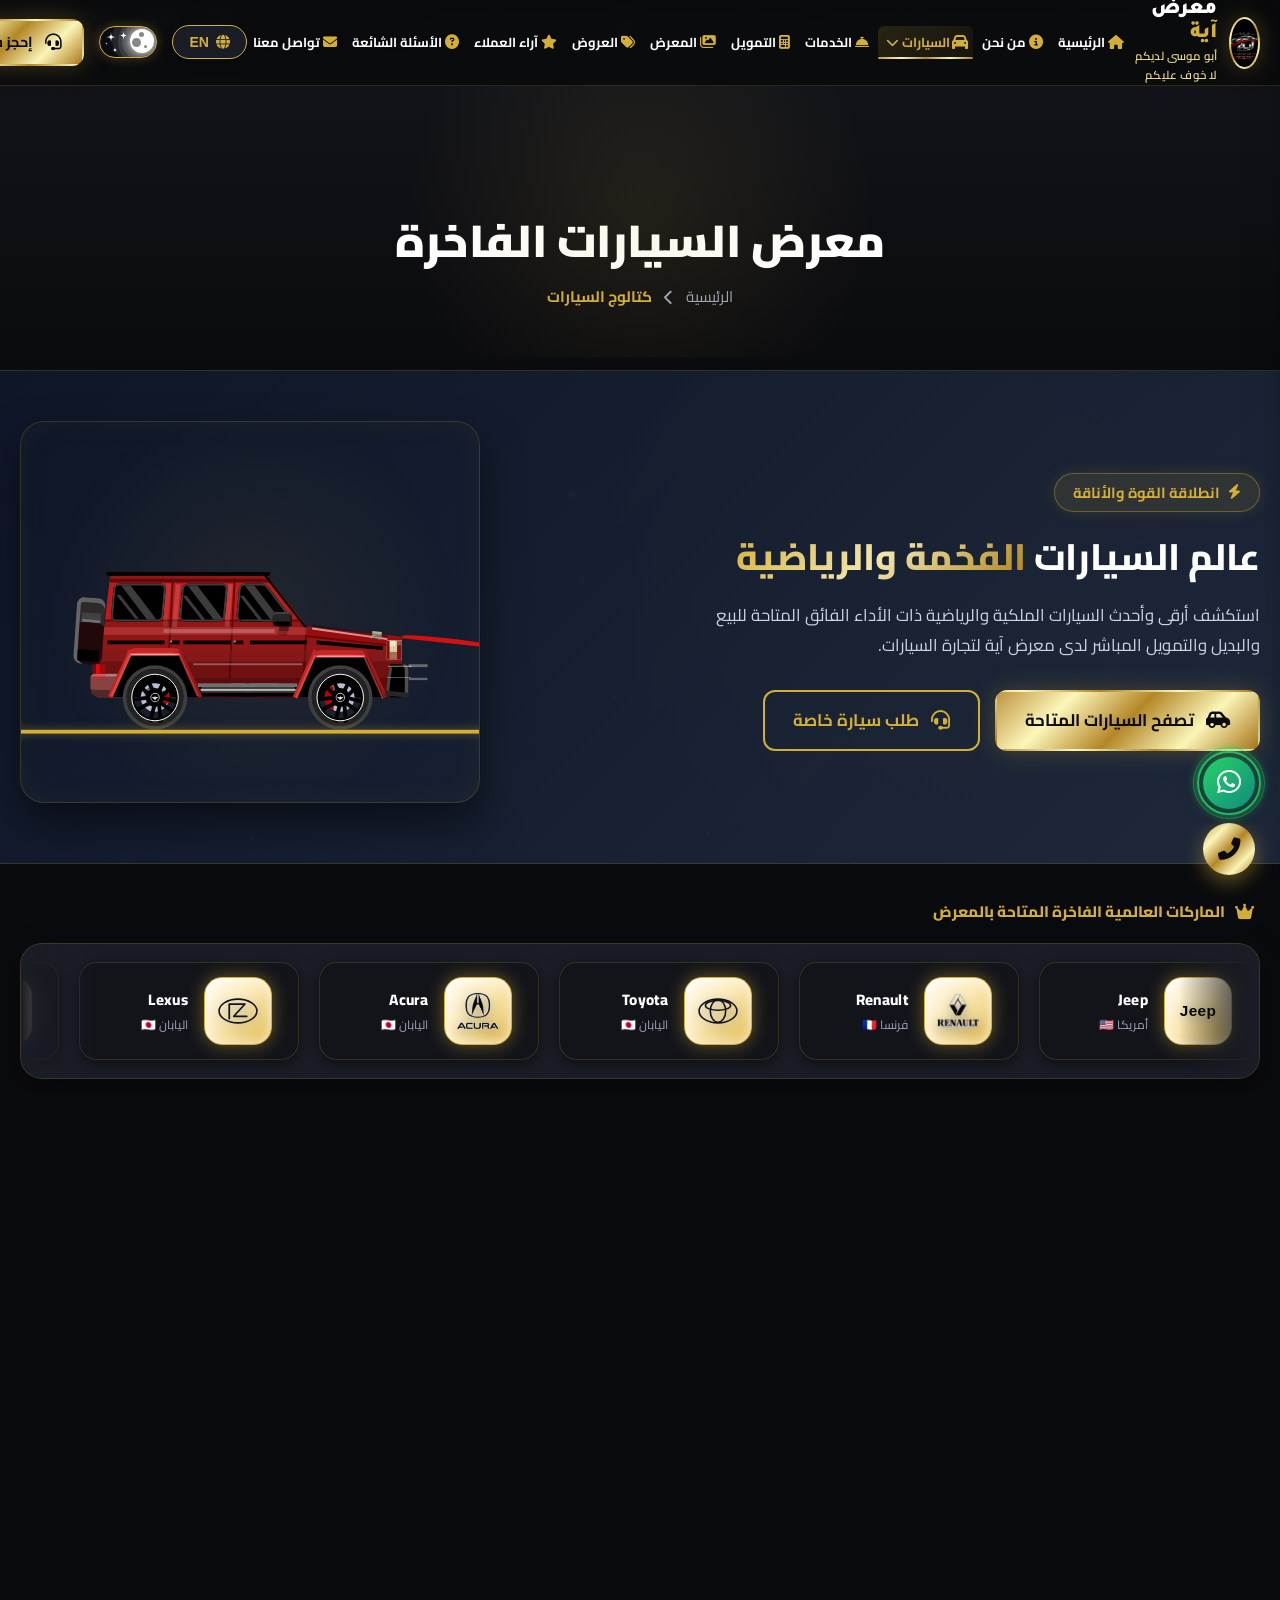
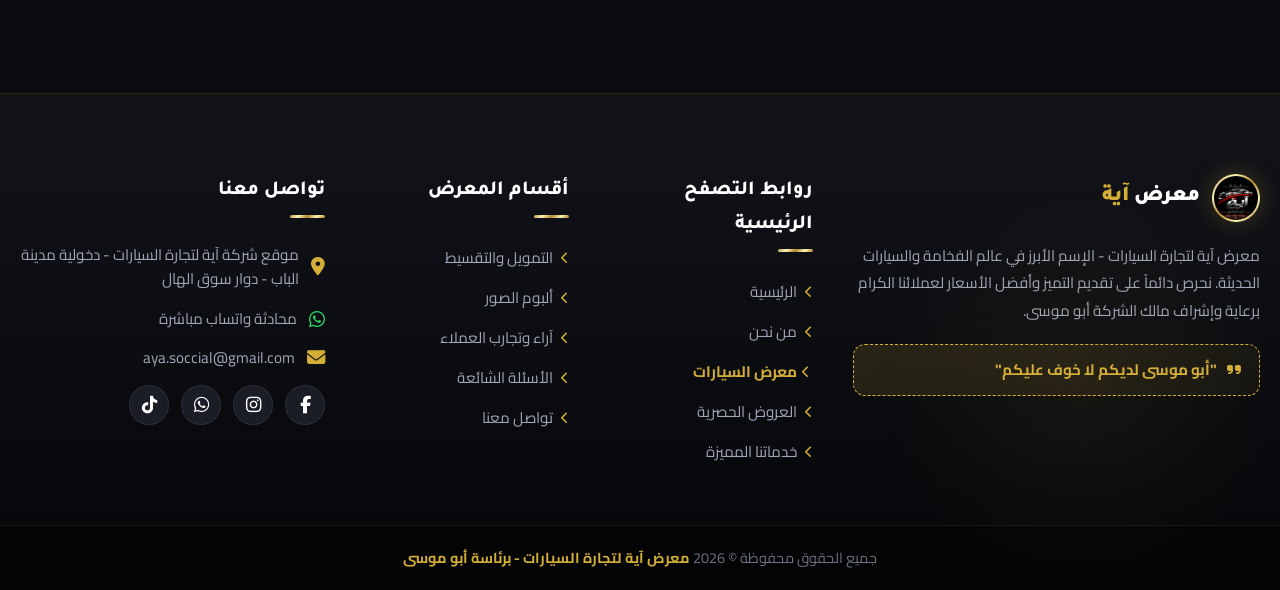
<file: cars.html>
<!DOCTYPE html>
<html lang="ar" dir="rtl" data-theme="dark">
<head>
  <!-- ========================================== -->
  <!-- 1. الأساسيات والوسوم الرئيسية (Basic Meta Tags) -->
  <!-- ========================================== -->
  <meta charset="UTF-8">
  <meta name="viewport" content="width=device-width, initial-scale=1.0">
  <meta http-equiv="X-UA-Compatible" content="IE=edge">
  
  <title>كتالوج السيارات الفاخرة | معرض آية لتجارة السيارات - أبو موسى</title>
  
  <!-- ========================================== -->
  <!-- 2. تحسين محركات البحث (SEO Meta Tags) -->
  <!-- ========================================== -->
  <meta name="description" content="استعرض أفضل وأحدث السيارات الملكية والفاخرة المتاحة للبيع والبديل والتمويل لدى معرض آية لتجارة السيارات برئاسة أبو موسى. أسعار منافسة وجودة مضمونة.">
  <meta name="keywords" content="كتالوج سيارات, سيارات للبيع, سيارات حديثة, سيارات فاخرة, مارسيدس, بي ام دبليو, تويوتا, أودي, معرض آية, أبو موسى, الباب, سوريا">
  <meta name="author" content="معرض آية لتجارة السيارات - أبو موسى">
  <meta name="publisher" content="معرض آية لتجارة السيارات">
  <meta name="robots" content="index, follow">
  <meta name="theme-color" content="#0b0e14">

  <!-- ========================================== -->
  <!-- 3. أيقونات الموقع (Favicon & Icons) -->
  <!-- ========================================== -->
  <link rel="icon" type="image/png" href="img/logo.png">
  <link rel="apple-touch-icon" href="img/logo.png">

  <!-- ========================================== -->
  <!-- 4. كروت وسائل التواصل الاجتماعي (Open Graph / Facebook / WhatsApp) -->
  <!-- ========================================== -->
  <meta property="og:type" content="website">
  <meta property="og:locale" content="ar_AR">
  <meta property="og:site_name" content="معرض آية لتجارة السيارات - أبو موسى">
  <meta property="og:title" content="كتالوج السيارات الفاخرة | معرض آية لتجارة السيارات - أبو موسى">
  <meta property="og:description" content="استعرض أفضل وأحدث السيارات الملكية والفاخرة المتاحة للبيع والبديل والتمويل لدى معرض آية لتجارة السيارات.">
  <meta property="og:image" content="img/car.png">
  <meta property="og:image:alt" content="سيارات فاخرة معرض آية لتجارة السيارات">

  <!-- ========================================== -->
  <!-- 5. كروت منصة تويتر (Twitter Cards) -->
  <!-- ========================================== -->
  <meta name="twitter:card" content="summary_large_image">
  <meta name="twitter:title" content="كتالوج السيارات الفاخرة | معرض آية لتجارة السيارات - أبو موسى">
  <meta name="twitter:description" content="استعرض أفضل وأحدث السيارات الملكية والفاخرة المتاحة للبيع والبديل والتمويل.">
  <meta name="twitter:image" content="img/car.png">

  <!-- ========================================== -->
  <!-- 6. الخطوط الخارجية (Google Fonts) -->
  <!-- ========================================== -->
  <link rel="preconnect" href="https://fonts.googleapis.com">
  <link rel="preconnect" href="https://fonts.gstatic.com" crossorigin>
  <link href="https://fonts.googleapis.com/css2?family=Cairo:wght@300;400;600;700;800;900&family=Outfit:wght@400;600;700;900&display=swap" rel="stylesheet">

  <!-- ========================================== -->
  <!-- 7. أيقونات FontAwesome -->
  <!-- ========================================== -->
  <link rel="stylesheet" href="https://cdnjs.cloudflare.com/ajax/libs/font-awesome/6.4.0/css/all.min.css">

  <!-- ========================================== -->
  <!-- 8. ملفات التنسيق CSS -->
  <!-- ========================================== -->
  <link rel="stylesheet" href="css/variables.css">
  <link rel="stylesheet" href="css/style.css">
  <link rel="stylesheet" href="css/header.css">
  <link rel="stylesheet" href="css/footer.css">
  <link rel="stylesheet" href="css/home.css">
  <link rel="stylesheet" href="css/cards.css">
  <link rel="stylesheet" href="css/forms.css">
  <link rel="stylesheet" href="css/animations.css">
  <link rel="stylesheet" href="css/uiverse-car.css">
  <link rel="stylesheet" href="css/responsive.css">

  <!-- ========================================== -->
  <!-- 9. البيانات المنظمة للبحث (Schema.org JSON-LD) -->
  <!-- ========================================== -->
  <script type="application/ld+json">
  {
    "@context": "https://schema.org",
    "@type": "CollectionPage",
    "name": "كتالوج السيارات الفاخرة - معرض آية لتجارة السيارات",
    "description": "قائمة السيارات الفاخرة والملكية المتاحة للبيع والبديل لدى معرض آية لتجارة السيارات برئاسة أبو موسى.",
    "publisher": {
      "@type": "AutoDealer",
      "name": "معرض آية لتجارة السيارات"
    }
  }
  </script>
</head>
<body>

  <!-- Page Loader -->
  <div id="page-loader">
    <div class="loader-content">
      <div class="loader-logo-ring">
        <img src="img/logo.png" alt="شعار معرض آية لتجارة السيارات" class="loader-logo-img">
      </div>
      <div class="loader-text-brand">معرض <span>آية</span> لتجارة السيارات</div>
      <div class="loader-text-tagline">"أبو موسى لديكم لا خوف عليكم"</div>
    </div>
  </div>

  <!-- Top Bar -->
  <div class="topbar">
    <div class="container topbar-content">
      <div class="topbar-info">
        <div class="topbar-item"><i class="fas fa-phone-alt"></i> <span>إتصل بنا: +963 608 463 934 / +963 748 801 936</span></div>
        <div class="topbar-item"><i class="fas fa-map-marker-alt"></i> <span>موقع شركة آية - مدينة الباب، دوار سوق الهال</span></div>
        <div class="topbar-item"><i class="fas fa-clock"></i> <span>يومياً من 9:00 صباحاً - 10:00 مساءً</span></div>
      </div>
      <div class="topbar-social">
        <a href="https://www.facebook.com/share/1CwdWBheX4/" target="_blank" class="social-btn" title="صفحة الفيسبوك الرسمية"><i class="fab fa-facebook-f"></i></a>
        <a href="https://www.instagram.com/aboomousaa?igsh=MW90emp2eDJkNTlpcw==" target="_blank" class="social-btn" title="حساب الانستغرام الرسمي"><i class="fab fa-instagram"></i></a>
        <a href="https://wa.me/963959124771" target="_blank" class="social-btn" title="حساب الواتساب الرسمي"><i class="fab fa-whatsapp"></i></a>
        <a href="https://www.tiktok.com/@abmosa123?_r=1&_t=ZS-96vhLokNh36" target="_blank" target="_blank" class="social-btn" title="حساب التيك توك الرسمي"><i class="fab fa-tiktok"></i></a>
      </div>
    </div>
  </div>

  <!-- Header -->
  <header class="main-header">
    <div class="container header-container">
      <a href="index.html" class="brand-logo">
        <div class="logo-img-wrap">
          <img src="img/logo.png" alt="شعار معرض آية" class="logo-img">
        </div>
        <div class="logo-text">
          <span class="logo-title">معرض <span>آية</span></span>
          <span class="logo-tagline">أبو موسى لديكم لا خوف عليكم</span>
        </div>
      </a>

      <nav class="main-nav">
        <ul class="nav-list">
          <li><a href="index.html" class="nav-link" data-i18n="nav_home"><i class="fas fa-home"></i> <span>الرئيسية</span></a></li>
          <li><a href="about.html" class="nav-link" data-i18n="nav_about"><i class="fas fa-info-circle"></i> <span>من نحن</span></a></li>
          <li class="nav-item-dropdown">
            <a href="cars.html" class="nav-link active" data-i18n="nav_cars">
              <i class="fas fa-car"></i> <span>السيارات</span> <i class="fas fa-chevron-down chevron-arrow"></i>
            </a>
            <ul class="dropdown-menu-vip">
              <li><a href="cars.html" class="dropdown-item-link"><i class="fas fa-border-all"></i> <span>جميع السيارات</span></a></li>
              <li><a href="cars.html?category=used" class="dropdown-item-link"><i class="fas fa-history"></i> <span>سيارات مستعملة</span></a></li>
              <li><a href="cars.html?category=pickup" class="dropdown-item-link"><i class="fas fa-truck-pickup"></i> <span>سيارات بيك آب (Pick-Up)</span></a></li>
              <li><a href="cars.html?category=new" class="dropdown-item-link"><i class="fas fa-certificate"></i> <span>سيارات جديدة (2024-2026)</span></a></li>
              <li><a href="cars.html?category=luxury" class="dropdown-item-link"><i class="fas fa-crown"></i> <span>سيارات ملكية وفاخرة</span></a></li>
            </ul>
          </li>
          <li><a href="services.html" class="nav-link" data-i18n="nav_services"><i class="fas fa-concierge-bell"></i> <span>الخدمات</span></a></li>
          <li><a href="financing.html" class="nav-link" data-i18n="nav_financing"><i class="fas fa-calculator"></i> <span>التمويل</span></a></li>
          <li><a href="gallery.html" class="nav-link" data-i18n="nav_gallery"><i class="fas fa-images"></i> <span>المعرض</span></a></li>
          <li><a href="offers.html" class="nav-link" data-i18n="nav_offers"><i class="fas fa-tags"></i> <span>العروض</span></a></li>
          <li><a href="testimonials.html" class="nav-link" data-i18n="nav_testimonials"><i class="fas fa-star"></i> <span>آراء العملاء</span></a></li>
          <li><a href="faq.html" class="nav-link" data-i18n="nav_faq"><i class="fas fa-question-circle"></i> <span>الأسئلة الشائعة</span></a></li>
          <li><a href="contact.html" class="nav-link" data-i18n="nav_contact"><i class="fas fa-envelope"></i> <span>تواصل معنا</span></a></li>
        </ul>
      </nav>

      <div class="header-actions">
        <button class="lang-toggle-btn" title="Language / اللغة"><i class="fas fa-globe"></i> <span>EN</span></button>
        <label class="switch theme-switch" title="تغيير الوضع (ليلي / نهاري)">
          <input id="theme-toggle" class="theme-toggle-input" type="checkbox" checked>
          <div class="slider round">
            <div class="sun-moon">
              <svg id="moon-dot-1" class="moon-dot" viewBox="0 0 100 100"><circle cx="50" cy="50" r="50"></circle></svg>
              <svg id="moon-dot-2" class="moon-dot" viewBox="0 0 100 100"><circle cx="50" cy="50" r="50"></circle></svg>
              <svg id="moon-dot-3" class="moon-dot" viewBox="0 0 100 100"><circle cx="50" cy="50" r="50"></circle></svg>
              <svg id="light-ray-1" class="light-ray" viewBox="0 0 100 100"><circle cx="50" cy="50" r="50"></circle></svg>
              <svg id="light-ray-2" class="light-ray" viewBox="0 0 100 100"><circle cx="50" cy="50" r="50"></circle></svg>
              <svg id="light-ray-3" class="light-ray" viewBox="0 0 100 100"><circle cx="50" cy="50" r="50"></circle></svg>
              <svg id="cloud-1" class="cloud-dark" viewBox="0 0 100 100"><circle cx="50" cy="50" r="50"></circle></svg>
              <svg id="cloud-2" class="cloud-dark" viewBox="0 0 100 100"><circle cx="50" cy="50" r="50"></circle></svg>
              <svg id="cloud-3" class="cloud-dark" viewBox="0 0 100 100"><circle cx="50" cy="50" r="50"></circle></svg>
              <svg id="cloud-4" class="cloud-light" viewBox="0 0 100 100"><circle cx="50" cy="50" r="50"></circle></svg>
              <svg id="cloud-5" class="cloud-light" viewBox="0 0 100 100"><circle cx="50" cy="50" r="50"></circle></svg>
              <svg id="cloud-6" class="cloud-light" viewBox="0 0 100 100"><circle cx="50" cy="50" r="50"></circle></svg>
            </div>
            <div class="stars">
              <svg id="star-1" class="star" viewBox="0 0 20 20"><path d="M 0 10 C 10 10,10 10,0 10 C 10 10,10 10,10 20 C 10 10,10 10,20 10 C 10 10,10 10,10 0 C 10 10,10 10,0 10 Z"></path></svg>
              <svg id="star-2" class="star" viewBox="0 0 20 20"><path d="M 0 10 C 10 10,10 10,0 10 C 10 10,10 10,10 20 C 10 10,10 10,20 10 C 10 10,10 10,10 0 C 10 10,10 10,0 10 Z"></path></svg>
              <svg id="star-3" class="star" viewBox="0 0 20 20"><path d="M 0 10 C 10 10,10 10,0 10 C 10 10,10 10,10 20 C 10 10,10 10,20 10 C 10 10,10 10,10 0 C 10 10,10 10,0 10 Z"></path></svg>
              <svg id="star-4" class="star" viewBox="0 0 20 20"><path d="M 0 10 C 10 10,10 10,0 10 C 10 10,10 10,10 20 C 10 10,10 10,20 10 C 10 10,10 10,10 0 C 10 10,10 10,0 10 Z"></path></svg>
            </div>
          </div>
        </label>
        <a href="contact.html" class="btn btn-gold btn-sm d-none-mobile" data-i18n="btn_book"><i class="fas fa-headset"></i> إحجز سيارتك</a>
        <button class="hamburger-btn"><span></span><span></span><span></span></button>
      </div>
    </div>
  </header>

  <!-- Mobile Drawer -->
  <div class="mobile-drawer-overlay"></div>
  <div class="mobile-drawer">
    <div class="mobile-drawer-header">
      <div class="brand-logo">
        <div class="logo-img-wrap" style="width:40px;height:40px;"><img src="img/logo.png" class="logo-img"></div>
        <span class="logo-title">معرض <span>آية</span></span>
      </div>
      <button class="mobile-drawer-close btn-glass" style="width:36px;height:36px;border-radius:50%;"><i class="fas fa-times"></i></button>
    </div>
    <ul class="mobile-nav-list">
      <li><a href="index.html" class="mobile-nav-link"><i class="fas fa-home"></i> <span>الرئيسية</span></a></li>
      <li><a href="about.html" class="mobile-nav-link"><i class="fas fa-info-circle"></i> <span>من نحن</span></a></li>
      <li class="mobile-nav-dropdown-item">
        <a href="cars.html" class="mobile-nav-link active"><i class="fas fa-car"></i> <span>السيارات</span> <i class="fas fa-chevron-down mobile-chevron-arrow"></i></a>
        <div class="mobile-sub-menu">
          <a href="cars.html" class="mobile-sub-link"><i class="fas fa-border-all"></i> <span>جميع السيارات</span></a>
          <a href="cars.html?category=used" class="mobile-sub-link"><i class="fas fa-history"></i> <span>سيارات مستعملة</span></a>
          <a href="cars.html?category=pickup" class="mobile-sub-link"><i class="fas fa-truck-pickup"></i> <span>سيارات بيك آب</span></a>
          <a href="cars.html?category=new" class="mobile-sub-link"><i class="fas fa-certificate"></i> <span>سيارات جديدة</span></a>
          <a href="cars.html?category=luxury" class="mobile-sub-link"><i class="fas fa-crown"></i> <span>سيارات فاخرة</span></a>
        </div>
      </li>
      <li><a href="services.html" class="mobile-nav-link"><i class="fas fa-concierge-bell"></i> <span>الخدمات</span></a></li>
      <li><a href="financing.html" class="mobile-nav-link"><i class="fas fa-calculator"></i> <span>التمويل</span></a></li>
      <li><a href="gallery.html" class="mobile-nav-link"><i class="fas fa-images"></i> <span>المعرض</span></a></li>
      <li><a href="offers.html" class="mobile-nav-link"><i class="fas fa-tags"></i> <span>العروض</span></a></li>
      <li><a href="testimonials.html" class="mobile-nav-link"><i class="fas fa-star"></i> <span>آراء العملاء</span></a></li>
      <li><a href="faq.html" class="mobile-nav-link"><i class="fas fa-question-circle"></i> <span>الأسئلة الشائعة</span></a></li>
      <li><a href="contact.html" class="mobile-nav-link"><i class="fas fa-envelope"></i> <span>تواصل معنا</span></a></li>
    </ul>
  </div>

  <main>
    <!-- Banner -->
    <section class="page-banner">
      <div class="container">
        <h1 data-i18n="cars_banner_title">معرض <span>السيارات الفاخرة</span></h1>
        <div class="breadcrumb">
          <a href="index.html">الرئيسية</a>
          <i class="fas fa-chevron-left"></i>
          <span class="active">كتالوج السيارات</span>
        </div>
      </div>
    </section>

    <!-- ==========================================================================
         قسم استعراض السيارة التفاعلية (Interactive Sports Car Showcase Section)
         ========================================================================== -->
    <section class="car-hero-showcase">
      <div class="container showcase-container">
        <div class="showcase-content">
          <span class="showcase-badge"><i class="fas fa-bolt"></i> انطلاقة القوة والأناقة</span>
          <h2 class="showcase-title">عالم السيارات <span>الفخمة والرياضية</span></h2>
          <p class="showcase-desc">
            استكشف أرقى وأحدث السيارات الملكية والرياضية ذات الأداء الفائق المتاحة للبيع والبديل والتمويل المباشر لدى معرض آية لتجارة السيارات.
          </p>
          <div class="showcase-actions">
            <a href="#cars-catalog" class="btn btn-gold"><i class="fas fa-car-side"></i> تصفح السيارات المتاحة</a>
            <a href="contact.html" class="btn btn-outline-gold"><i class="fas fa-headset"></i> طلب سيارة خاصة</a>
          </div>
        </div>
        <div class="showcase-animation-box">
          <!-- Uiverse Animated Car Component by yeisonordonez -->
          <div class="uiverse-car-wrapper">
            <div class="car-container">
              <div class="car"></div>
              <div class="front-part"></div>
              <div class="front-part2"></div>
              <div class="front-part3"></div>
              <div class="bottom-part"></div>
              <div class="wheel-container wheel-container1"></div>
              <div class="wheel-container wheel-container2"></div>
              <div class="wheel-back"></div>
              <div class="window"></div>
              <div class="window2"></div>
              <div class="window3"></div>
              <div class="details"></div>
              <div class="details2"></div>
              <div class="details3"></div>
              <div class="details4"></div>
              <div class="details5"></div>
              <div class="bumper"></div>
              <div class="bumper2"></div>
              <div class="head-lights"></div>
              <div class="tail-lights"></div>
              <div class="extra-lighting-details"></div>
              <div class="extra-lighting-details2"></div>
              <div class="extra-lighting-details3"></div>
            </div>

            <div class="container-wheel1">
              <div class="wheel-break"></div>
              <div class="wheel-ring wheel-ring1">
                <div class="wheel-center"></div>
                <div class="wheel-center2"></div>
                <div class="wheel-ring-stick"></div>
                <div class="wheel-ring-stick wheel-ring-stick2"></div>
                <div class="wheel-ring-stick wheel-ring-stick3"></div>
                <div class="wheel-ring-stick wheel-ring-stick4"></div>
                <div class="wheel-ring-stick wheel-ring-stick5"></div>
                <div class="wheel-logo"></div>
              </div>
            </div>

            <div class="container-wheel2">
              <div class="wheel-break2"></div>
              <div class="wheel-ring2 wheel-ring">
                <div class="wheel-center"></div>
                <div class="wheel-center2"></div>
                <div class="wheel-ring-stick"></div>
                <div class="wheel-ring-stick wheel-ring-stick2"></div>
                <div class="wheel-ring-stick wheel-ring-stick3"></div>
                <div class="wheel-ring-stick wheel-ring-stick4"></div>
                <div class="wheel-ring-stick wheel-ring-stick5"></div>
                <div class="wheel-logo"></div>
              </div>
            </div>

            <div class="street">
              <div class="line"></div>
              <div class="obstacles"></div>
            </div>
          </div>
        </div>
      </div>
    </section>

    <!-- ==========================================================================
         شريط شعارات الماركات العالمية المتحرك (Luxury Brands Marquee Slider)
         ========================================================================== -->
    <div class="brands-marquee-section">
      <div class="container">
        <div class="brands-marquee-header">
          <i class="fas fa-crown"></i>
          <span>الماركات العالمية الفاخرة المتاحة بالمعرض</span>
        </div>
        <div class="brands-marquee-container">
          <div class="brands-marquee-track">
            <!-- 25 Cropped Brand Badges Group 1 (Directly from User Photo) -->
            <div class="brand-marquee-card">
              <div class="brand-icon-box"><img src="img/brands/jeep.svg" alt="Jeep" class="brand-logo-img" onerror="this.onerror=null; this.src='img/brands/jeep.png';"></div>
              <div class="brand-info"><span class="brand-name">Jeep</span><span class="brand-country">أمريكا 🇺🇸</span></div>
            </div>
            <div class="brand-marquee-card">
              <div class="brand-icon-box"><img src="img/brands/renault.png" alt="Renault" class="brand-logo-img"></div>
              <div class="brand-info"><span class="brand-name">Renault</span><span class="brand-country">فرنسا 🇫🇷</span></div>
            </div>
            <div class="brand-marquee-card">
              <div class="brand-icon-box"><img src="img/brands/toyota.svg" alt="Toyota" class="brand-logo-img" onerror="this.onerror=null; this.src='img/brands/toyota.png';"></div>
              <div class="brand-info"><span class="brand-name">Toyota</span><span class="brand-country">اليابان 🇯🇵</span></div>
            </div>
            <div class="brand-marquee-card">
              <div class="brand-icon-box"><img src="img/brands/acura.png" alt="Acura" class="brand-logo-img"></div>
              <div class="brand-info"><span class="brand-name">Acura</span><span class="brand-country">اليابان 🇯🇵</span></div>
            </div>
            <div class="brand-marquee-card">
              <div class="brand-icon-box"><img src="img/brands/lexus.svg" alt="Lexus" class="brand-logo-img" onerror="this.onerror=null; this.src='img/brands/lexus.png';"></div>
              <div class="brand-info"><span class="brand-name">Lexus</span><span class="brand-country">اليابان 🇯🇵</span></div>
            </div>
            <div class="brand-marquee-card">
              <div class="brand-icon-box"><img src="img/brands/lancia.png" alt="Lancia" class="brand-logo-img"></div>
              <div class="brand-info"><span class="brand-name">Lancia</span><span class="brand-country">إيطاليا 🇮🇹</span></div>
            </div>
            <div class="brand-marquee-card">
              <div class="brand-icon-box"><img src="img/brands/landrover.svg" alt="Land Rover" class="brand-logo-img" onerror="this.onerror=null; this.src='img/brands/landrover.png';"></div>
              <div class="brand-info"><span class="brand-name">Land Rover</span><span class="brand-country">بريطانيا 🇬🇧</span></div>
            </div>
            <div class="brand-marquee-card">
              <div class="brand-icon-box"><img src="img/brands/chevrolet.png" alt="Chevrolet" class="brand-logo-img"></div>
              <div class="brand-info"><span class="brand-name">Chevrolet</span><span class="brand-country">أمريكا 🇺🇸</span></div>
            </div>
            <div class="brand-marquee-card">
              <div class="brand-icon-box"><img src="img/brands/lada.png" alt="Lada" class="brand-logo-img"></div>
              <div class="brand-info"><span class="brand-name">Lada</span><span class="brand-country">روسيا 🇷🇺</span></div>
            </div>
            <div class="brand-marquee-card">
              <div class="brand-icon-box"><img src="img/brands/jaguar.png" alt="Jaguar" class="brand-logo-img"></div>
              <div class="brand-info"><span class="brand-name">Jaguar</span><span class="brand-country">بريطانيا 🇬🇧</span></div>
            </div>
            <div class="brand-marquee-card">
              <div class="brand-icon-box"><img src="img/brands/alfaromeo.png" alt="Alfa Romeo" class="brand-logo-img"></div>
              <div class="brand-info"><span class="brand-name">Alfa Romeo</span><span class="brand-country">إيطاليا 🇮🇹</span></div>
            </div>
            <div class="brand-marquee-card">
              <div class="brand-icon-box"><img src="img/brands/audi.svg" alt="Audi" class="brand-logo-img" onerror="this.onerror=null; this.src='img/brands/audi.png';"></div>
              <div class="brand-info"><span class="brand-name">Audi</span><span class="brand-country">ألمانيا 🇩🇪</span></div>
            </div>
            <div class="brand-marquee-card">
              <div class="brand-icon-box"><img src="img/brands/tata.png" alt="Tata" class="brand-logo-img"></div>
              <div class="brand-info"><span class="brand-name">Tata</span><span class="brand-country">الهند 🇮🇳</span></div>
            </div>
            <div class="brand-marquee-card">
              <div class="brand-icon-box"><img src="img/brands/skoda.png" alt="Skoda" class="brand-logo-img"></div>
              <div class="brand-info"><span class="brand-name">Skoda</span><span class="brand-country">التشيك 🇨🇿</span></div>
            </div>
            <div class="brand-marquee-card">
              <div class="brand-icon-box"><img src="img/brands/fiat.png" alt="Fiat" class="brand-logo-img"></div>
              <div class="brand-info"><span class="brand-name">Fiat</span><span class="brand-country">إيطاليا 🇮🇹</span></div>
            </div>
            <div class="brand-marquee-card">
              <div class="brand-icon-box"><img src="img/brands/gmc.png" alt="GMC" class="brand-logo-img"></div>
              <div class="brand-info"><span class="brand-name">GMC</span><span class="brand-country">أمريكا 🇺🇸</span></div>
            </div>
            <div class="brand-marquee-card">
              <div class="brand-icon-box"><img src="img/brands/suzuki.png" alt="Suzuki" class="brand-logo-img"></div>
              <div class="brand-info"><span class="brand-name">Suzuki</span><span class="brand-country">اليابان 🇯🇵</span></div>
            </div>
            <div class="brand-marquee-card">
              <div class="brand-icon-box"><img src="img/brands/kia.svg" alt="KIA" class="brand-logo-img" onerror="this.onerror=null; this.src='img/brands/kia.png';"></div>
              <div class="brand-info"><span class="brand-name">KIA</span><span class="brand-country">كوريا 🇰🇷</span></div>
            </div>
            <div class="brand-marquee-card">
              <div class="brand-icon-box"><img src="img/brands/buick.png" alt="Buick" class="brand-logo-img"></div>
              <div class="brand-info"><span class="brand-name">Buick</span><span class="brand-country">أمريكا 🇺🇸</span></div>
            </div>
            <div class="brand-marquee-card">
              <div class="brand-icon-box"><img src="img/brands/honda.png" alt="Honda" class="brand-logo-img"></div>
              <div class="brand-info"><span class="brand-name">Honda</span><span class="brand-country">اليابان 🇯🇵</span></div>
            </div>
            <div class="brand-marquee-card">
              <div class="brand-icon-box"><img src="img/brands/ford.svg" alt="Ford" class="brand-logo-img" onerror="this.onerror=null; this.src='img/brands/ford.png';"></div>
              <div class="brand-info"><span class="brand-name">Ford</span><span class="brand-country">أمريكا 🇺🇸</span></div>
            </div>
            <div class="brand-marquee-card">
              <div class="brand-icon-box"><img src="img/brands/mercedes.svg" alt="Mercedes-Benz" class="brand-logo-img" onerror="this.onerror=null; this.src='img/brands/mercedes.png';"></div>
              <div class="brand-info"><span class="brand-name">Mercedes-Benz</span><span class="brand-country">ألمانيا 🇩🇪</span></div>
            </div>
            <div class="brand-marquee-card">
              <div class="brand-icon-box"><img src="img/brands/bmw.svg" alt="BMW" class="brand-logo-img" onerror="this.onerror=null; this.src='img/brands/bmw.png';"></div>
              <div class="brand-info"><span class="brand-name">BMW</span><span class="brand-country">ألمانيا 🇩🇪</span></div>
            </div>
            <div class="brand-marquee-card">
              <div class="brand-icon-box"><img src="img/brands/hyundai.svg" alt="Hyundai" class="brand-logo-img" onerror="this.onerror=null; this.src='img/brands/hyundai.png';"></div>
              <div class="brand-info"><span class="brand-name">Hyundai</span><span class="brand-country">كوريا 🇰🇷</span></div>
            </div>
            <div class="brand-marquee-card">
              <div class="brand-icon-box"><img src="img/brands/porsche.svg" alt="Porsche" class="brand-logo-img" onerror="this.onerror=null; this.src='img/brands/porsche.png';"></div>
              <div class="brand-info"><span class="brand-name">Porsche</span><span class="brand-country">ألمانيا 🇩🇪</span></div>
            </div>

            <!-- Duplicate Group 2 for Infinite Loop -->
            <div class="brand-marquee-card">
              <div class="brand-icon-box"><img src="img/brands/jeep.svg" alt="Jeep" class="brand-logo-img" onerror="this.onerror=null; this.src='img/brands/jeep.png';"></div>
              <div class="brand-info"><span class="brand-name">Jeep</span><span class="brand-country">أمريكا 🇺🇸</span></div>
            </div>
            <div class="brand-marquee-card">
              <div class="brand-icon-box"><img src="img/brands/renault.png" alt="Renault" class="brand-logo-img"></div>
              <div class="brand-info"><span class="brand-name">Renault</span><span class="brand-country">فرنسا 🇫🇷</span></div>
            </div>
            <div class="brand-marquee-card">
              <div class="brand-icon-box"><img src="img/brands/toyota.svg" alt="Toyota" class="brand-logo-img" onerror="this.onerror=null; this.src='img/brands/toyota.png';"></div>
              <div class="brand-info"><span class="brand-name">Toyota</span><span class="brand-country">اليابان 🇯🇵</span></div>
            </div>
            <div class="brand-marquee-card">
              <div class="brand-icon-box"><img src="img/brands/acura.png" alt="Acura" class="brand-logo-img"></div>
              <div class="brand-info"><span class="brand-name">Acura</span><span class="brand-country">اليابان 🇯🇵</span></div>
            </div>
            <div class="brand-marquee-card">
              <div class="brand-icon-box"><img src="img/brands/lexus.svg" alt="Lexus" class="brand-logo-img" onerror="this.onerror=null; this.src='img/brands/lexus.png';"></div>
              <div class="brand-info"><span class="brand-name">Lexus</span><span class="brand-country">اليابان 🇯🇵</span></div>
            </div>
            <div class="brand-marquee-card">
              <div class="brand-icon-box"><img src="img/brands/lancia.png" alt="Lancia" class="brand-logo-img"></div>
              <div class="brand-info"><span class="brand-name">Lancia</span><span class="brand-country">إيطاليا 🇮🇹</span></div>
            </div>
            <div class="brand-marquee-card">
              <div class="brand-icon-box"><img src="img/brands/landrover.svg" alt="Land Rover" class="brand-logo-img" onerror="this.onerror=null; this.src='img/brands/landrover.png';"></div>
              <div class="brand-info"><span class="brand-name">Land Rover</span><span class="brand-country">بريطانيا 🇬🇧</span></div>
            </div>
            <div class="brand-marquee-card">
              <div class="brand-icon-box"><img src="img/brands/chevrolet.png" alt="Chevrolet" class="brand-logo-img"></div>
              <div class="brand-info"><span class="brand-name">Chevrolet</span><span class="brand-country">أمريكا 🇺🇸</span></div>
            </div>
            <div class="brand-marquee-card">
              <div class="brand-icon-box"><img src="img/brands/lada.png" alt="Lada" class="brand-logo-img"></div>
              <div class="brand-info"><span class="brand-name">Lada</span><span class="brand-country">روسيا 🇷🇺</span></div>
            </div>
            <div class="brand-marquee-card">
              <div class="brand-icon-box"><img src="img/brands/jaguar.png" alt="Jaguar" class="brand-logo-img"></div>
              <div class="brand-info"><span class="brand-name">Jaguar</span><span class="brand-country">بريطانيا 🇬🇧</span></div>
            </div>
            <div class="brand-marquee-card">
              <div class="brand-icon-box"><img src="img/brands/alfaromeo.png" alt="Alfa Romeo" class="brand-logo-img"></div>
              <div class="brand-info"><span class="brand-name">Alfa Romeo</span><span class="brand-country">إيطاليا 🇮🇹</span></div>
            </div>
            <div class="brand-marquee-card">
              <div class="brand-icon-box"><img src="img/brands/audi.svg" alt="Audi" class="brand-logo-img" onerror="this.onerror=null; this.src='img/brands/audi.png';"></div>
              <div class="brand-info"><span class="brand-name">Audi</span><span class="brand-country">ألمانيا 🇩🇪</span></div>
            </div>
            <div class="brand-marquee-card">
              <div class="brand-icon-box"><img src="img/brands/tata.png" alt="Tata" class="brand-logo-img"></div>
              <div class="brand-info"><span class="brand-name">Tata</span><span class="brand-country">الهند 🇮🇳</span></div>
            </div>
            <div class="brand-marquee-card">
              <div class="brand-icon-box"><img src="img/brands/skoda.png" alt="Skoda" class="brand-logo-img"></div>
              <div class="brand-info"><span class="brand-name">Skoda</span><span class="brand-country">التشيك 🇨🇿</span></div>
            </div>
            <div class="brand-marquee-card">
              <div class="brand-icon-box"><img src="img/brands/fiat.png" alt="Fiat" class="brand-logo-img"></div>
              <div class="brand-info"><span class="brand-name">Fiat</span><span class="brand-country">إيطاليا 🇮🇹</span></div>
            </div>
            <div class="brand-marquee-card">
              <div class="brand-icon-box"><img src="img/brands/gmc.png" alt="GMC" class="brand-logo-img"></div>
              <div class="brand-info"><span class="brand-name">GMC</span><span class="brand-country">أمريكا 🇺🇸</span></div>
            </div>
            <div class="brand-marquee-card">
              <div class="brand-icon-box"><img src="img/brands/suzuki.png" alt="Suzuki" class="brand-logo-img"></div>
              <div class="brand-info"><span class="brand-name">Suzuki</span><span class="brand-country">اليابان 🇯🇵</span></div>
            </div>
            <div class="brand-marquee-card">
              <div class="brand-icon-box"><img src="img/brands/kia.svg" alt="KIA" class="brand-logo-img" onerror="this.onerror=null; this.src='img/brands/kia.png';"></div>
              <div class="brand-info"><span class="brand-name">KIA</span><span class="brand-country">كوريا 🇰🇷</span></div>
            </div>
            <div class="brand-marquee-card">
              <div class="brand-icon-box"><img src="img/brands/buick.png" alt="Buick" class="brand-logo-img"></div>
              <div class="brand-info"><span class="brand-name">Buick</span><span class="brand-country">أمريكا 🇺🇸</span></div>
            </div>
            <div class="brand-marquee-card">
              <div class="brand-icon-box"><img src="img/brands/honda.png" alt="Honda" class="brand-logo-img"></div>
              <div class="brand-info"><span class="brand-name">Honda</span><span class="brand-country">اليابان 🇯🇵</span></div>
            </div>
            <div class="brand-marquee-card">
              <div class="brand-icon-box"><img src="img/brands/ford.svg" alt="Ford" class="brand-logo-img" onerror="this.onerror=null; this.src='img/brands/ford.png';"></div>
              <div class="brand-info"><span class="brand-name">Ford</span><span class="brand-country">أمريكا 🇺🇸</span></div>
            </div>
            <div class="brand-marquee-card">
              <div class="brand-icon-box"><img src="img/brands/mercedes.svg" alt="Mercedes-Benz" class="brand-logo-img" onerror="this.onerror=null; this.src='img/brands/mercedes.png';"></div>
              <div class="brand-info"><span class="brand-name">Mercedes-Benz</span><span class="brand-country">ألمانيا 🇩🇪</span></div>
            </div>
            <div class="brand-marquee-card">
              <div class="brand-icon-box"><img src="img/brands/bmw.svg" alt="BMW" class="brand-logo-img" onerror="this.onerror=null; this.src='img/brands/bmw.png';"></div>
              <div class="brand-info"><span class="brand-name">BMW</span><span class="brand-country">ألمانيا 🇩🇪</span></div>
            </div>
            <div class="brand-marquee-card">
              <div class="brand-icon-box"><img src="img/brands/hyundai.svg" alt="Hyundai" class="brand-logo-img" onerror="this.onerror=null; this.src='img/brands/hyundai.png';"></div>
              <div class="brand-info"><span class="brand-name">Hyundai</span><span class="brand-country">كوريا 🇰🇷</span></div>
            </div>
            <div class="brand-marquee-card">
              <div class="brand-icon-box"><img src="img/brands/porsche.svg" alt="Porsche" class="brand-logo-img" onerror="this.onerror=null; this.src='img/brands/porsche.png';"></div>
              <div class="brand-info"><span class="brand-name">Porsche</span><span class="brand-country">ألمانيا 🇩🇪</span></div>
            </div>
          </div>
        </div>
      </div>
    </div>

    <section id="cars-catalog">
      <div class="container">

        <!-- Category Tabs Navigation Bar (تبويبات أقسام السيارات) -->
        <div class="category-tabs-wrapper scroll-reveal">
          <div class="category-tabs-container">
            <button class="car-category-tab active" data-category="all">
              <i class="fas fa-border-all"></i> جميع الأقسام
            </button>
            <button class="car-category-tab" data-category="used">
              <i class="fas fa-history"></i> قسم السيارات المستعملة
            </button>
            <button class="car-category-tab" data-category="pickup">
              <i class="fas fa-truck-pickup"></i> قسم البيك آب (Pick-Up)
            </button>
            <button class="car-category-tab" data-category="new">
              <i class="fas fa-sparkles"></i> السيارات الجديدة (2024 - 2026)
            </button>
            <button class="car-category-tab" data-category="luxury">
              <i class="fas fa-crown"></i> قسم السيارات الملكية والفاخرة
            </button>
          </div>
        </div>

        <!-- Filter & Live Search Toolbar -->
        <div class="filter-toolbar scroll-reveal">
          <div class="filter-grid">
            <div class="form-group" style="margin-bottom:0;">
              <label class="form-label"><i class="fas fa-search"></i> بحث مباشر باسم السيارة أو الموديل:</label>
              <input type="text" id="search-car-input" class="form-control" placeholder="اكتب اسم السيارة (مثال: تويوتا, هيلوكس, مرسيدس, BMW)...">
            </div>

            <div class="form-group" style="margin-bottom:0;">
              <label class="form-label">القسم الرئيسي:</label>
              <select id="filter-category" class="form-select">
                <option value="all">جميع الأقسام</option>
                <option value="used">سيارات مستعملة</option>
                <option value="pickup">سيارات بيك آب</option>
                <option value="new">سيارات جديدة</option>
                <option value="luxury">سيارات فاخرة وملكية</option>
              </select>
            </div>

            <div class="form-group" style="margin-bottom:0;">
              <label class="form-label">الماركة:</label>
              <select id="filter-brand" class="form-select">
                <option value="all">جميع الماركات</option>
                <option value="toyota">Toyota (تويوتا)</option>
                <option value="ford">Ford (فورد)</option>
                <option value="isuzu">Isuzu (إيسوزو)</option>
                <option value="gmc">GMC (جي إم سي)</option>
                <option value="mercedes">Mercedes-Benz</option>
                <option value="bmw">BMW</option>
                <option value="hyundai">Hyundai (هيونداي)</option>
                <option value="kia">KIA (كيا)</option>
                <option value="porsche">Porsche</option>
                <option value="landrover">Range Rover</option>
                <option value="audi">Audi</option>
                <option value="lamborghini">Lamborghini</option>
                <option value="lexus">Lexus</option>
                <option value="rollsroyce">Rolls-Royce</option>
              </select>
            </div>

            <div class="form-group" style="margin-bottom:0;">
              <label class="form-label">سنة الصنع:</label>
              <select id="filter-year" class="form-select">
                <option value="all">جميع السنوات</option>
                <option value="2026">2026</option>
                <option value="2025">2025</option>
                <option value="2024">2024</option>
                <option value="2023">2023</option>
                <option value="2022">2022</option>
                <option value="2021">2021</option>
              </select>
            </div>

            <div class="form-group" style="margin-bottom:0;">
              <label class="form-label">السعر الأقصى:</label>
              <select id="filter-price" class="form-select">
                <option value="Infinity">جميع الأسعار</option>
                <option value="25000">حتى 25,000 $</option>
                <option value="50000">حتى 50,000 $</option>
                <option value="100000">حتى 100,000 $</option>
                <option value="200000">حتى 200,000 $</option>
                <option value="350000">حتى 350,000 $</option>
              </select>
            </div>
          </div>
        </div>

        <!-- No Results Message -->
        <div id="no-cars-found" style="display:none; text-align:center; padding:60px 0;">
          <i class="fas fa-car-crash" style="font-size:3.5rem; color:var(--gold-primary); margin-bottom:20px;"></i>
          <h3>لم يتم العثور على سيارات تطابق الفلترة الحالية</h3>
          <p style="color:var(--text-secondary);">جرب تغيير خيارات البحث أو التواصل المباشر مع أبو موسى لتوفير طلبك الخاص.</p>
        </div>

        <!-- Cars Grid -->
        <div class="cars-grid scroll-reveal">

          <!-- ==================== 1. قسم السيارات المستعملة (Used Cars) ==================== -->
          
          <!-- Car Used 1: Mercedes-Benz E300 AMG 2021 -->
          <div class="car-card" data-category="used" data-brand="mercedes" data-year="2021" data-price="34500">
            <div class="car-image-box">
              <img src="img/cars/mercedes_e300_used.jpg" alt="مرسيدس E300 مستعملة" class="car-image" onerror="this.onerror=null; this.src='img/cars/mercedes_e300_used.svg';">
              <span class="car-badge" style="border-color:#4CAF50; color:#81C784;"><i class="fas fa-check-circle"></i> مستعملة - 42,000 كم</span>
              <span class="car-year-badge">2021</span>
            </div>
            <div class="car-details">
              <span class="car-brand-model">Mercedes-Benz (قسم المستعمل)</span>
              <h3 class="car-title">Mercedes E300 AMG Kit</h3>
              <div class="car-specs-grid">
                <div class="spec-item"><i class="fas fa-tachometer-alt"></i> 2.0L Turbo</div>
                <div class="spec-item"><i class="fas fa-bolt"></i> 255 حصان</div>
                <div class="spec-item"><i class="fas fa-shield-alt"></i> فحص كامل 100%</div>
                <div class="spec-item"><i class="fas fa-sun"></i> سقف بانوراما AMG</div>
              </div>
              <div class="car-footer">
                <div class="car-price-box">
                  <span class="price-label">السعر الكاش (مناسب جداً)</span>
                  <span class="price-value">34,500 $</span>
                </div>
                <a href="contact.html" class="btn btn-gold btn-sm">طلب السيارة</a>
              </div>
            </div>
          </div>

          <!-- Car Used 2: BMW 530i M Sport 2022 -->
          <div class="car-card" data-category="used" data-brand="bmw" data-year="2022" data-price="36000">
            <div class="car-image-box">
              <img src="img/cars/bmw_530i_used.jpg" alt="بي إم دبليو 530i مستعملة" class="car-image" onerror="this.onerror=null; this.src='img/cars/bmw_530i_used.svg';">
              <span class="car-badge" style="border-color:#2196F3; color:#64B5F6;"><i class="fas fa-award"></i> بحالة الوكالة - 35,000 كم</span>
              <span class="car-year-badge">2022</span>
            </div>
            <div class="car-details">
              <span class="car-brand-model">BMW (قسم المستعمل)</span>
              <h3 class="car-title">BMW 530i M Sport Package</h3>
              <div class="car-specs-grid">
                <div class="spec-item"><i class="fas fa-tachometer-alt"></i> 2.0L TwinPower</div>
                <div class="spec-item"><i class="fas fa-bolt"></i> 248 حصان</div>
                <div class="spec-item"><i class="fas fa-history"></i> صيانة كاملة بالوكالة</div>
                <div class="spec-item"><i class="fas fa-desktop"></i> شاشة Head-up Display</div>
              </div>
              <div class="car-footer">
                <div class="car-price-box">
                  <span class="price-label">السعر الكاش (معقول وممتاز)</span>
                  <span class="price-value">36,000 $</span>
                </div>
                <a href="contact.html" class="btn btn-gold btn-sm">طلب السيارة</a>
              </div>
            </div>
          </div>

          <!-- Car Used 3: Toyota Camry SE 2022 -->
          <div class="car-card" data-category="used" data-brand="toyota" data-year="2022" data-price="21000">
            <div class="car-image-box">
              <img src="img/cars/toyota_camry_used.jpg" alt="تويوتا كامري مستعملة" class="car-image" onerror="this.onerror=null; this.src='img/cars/toyota_camry_used.svg';">
              <span class="car-badge" style="border-color:#4CAF50; color:#81C784;"><i class="fas fa-leaf"></i> مستعملة نظيفة - 48,000 كم</span>
              <span class="car-year-badge">2022</span>
            </div>
            <div class="car-details">
              <span class="car-brand-model">Toyota (قسم المستعمل)</span>
              <h3 class="car-title">Toyota Camry SE Sports</h3>
              <div class="car-specs-grid">
                <div class="spec-item"><i class="fas fa-tachometer-alt"></i> 2.5L 4-Cylinder</div>
                <div class="spec-item"><i class="fas fa-bolt"></i> 203 حصان</div>
                <div class="spec-item"><i class="fas fa-gas-pump"></i> اقتصادية جداً بالبنزين</div>
                <div class="spec-item"><i class="fas fa-car-crash"></i> رادار وتحديد مسار</div>
              </div>
              <div class="car-footer">
                <div class="car-price-box">
                  <span class="price-label">السعر الكاش (مناسب جداً)</span>
                  <span class="price-value">21,000 $</span>
                </div>
                <a href="contact.html" class="btn btn-gold btn-sm">طلب السيارة</a>
              </div>
            </div>
          </div>

          <!-- Car Used 4: Hyundai Tucson Full Option 2023 -->
          <div class="car-card" data-category="used" data-brand="hyundai" data-year="2023" data-price="23800">
            <div class="car-image-box">
              <img src="img/cars/hyundai_tucson_used.jpg" alt="هيونداي توسان كسر زيرو" class="car-image" onerror="this.onerror=null; this.src='img/cars/hyundai_tucson_used.svg';">
              <span class="car-badge" style="border-color:#AB47BC; color:#CE93D8;"><i class="fas fa-star"></i> كسر زيرو - 18,000 كم</span>
              <span class="car-year-badge">2023</span>
            </div>
            <div class="car-details">
              <span class="car-brand-model">Hyundai (قسم المستعمل)</span>
              <h3 class="car-title">Hyundai Tucson Full Option</h3>
              <div class="car-specs-grid">
                <div class="spec-item"><i class="fas fa-tachometer-alt"></i> 1.6L Turbo</div>
                <div class="spec-item"><i class="fas fa-bolt"></i> 180 حصان</div>
                <div class="spec-item"><i class="fas fa-video"></i> كاميرات 360 درجة</div>
                <div class="spec-item"><i class="fas fa-sun"></i> سقف بانورامي بالكامل</div>
              </div>
              <div class="car-footer">
                <div class="car-price-box">
                  <span class="price-label">السعر الكاش</span>
                  <span class="price-value">23,800 $</span>
                </div>
                <a href="contact.html" class="btn btn-gold btn-sm">طلب السيارة</a>
              </div>
            </div>
          </div>

          <!-- Car Used 5: KIA Sportage GT-Line 2022 -->
          <div class="car-card" data-category="used" data-brand="kia" data-year="2022" data-price="19900">
            <div class="car-image-box">
              <img src="img/cars/kia_sportage_used.jpg" alt="كيا سبورتاج مستعملة" class="car-image" onerror="this.onerror=null; this.src='img/cars/kia_sportage_used.svg';">
              <span class="car-badge" style="border-color:#009688; color:#80CBC4;"><i class="fas fa-check"></i> مفحوصة بالكامل - 38,000 كم</span>
              <span class="car-year-badge">2022</span>
            </div>
            <div class="car-details">
              <span class="car-brand-model">KIA (قسم المستعمل)</span>
              <h3 class="car-title">KIA Sportage GT-Line</h3>
              <div class="car-specs-grid">
                <div class="spec-item"><i class="fas fa-tachometer-alt"></i> 1.6L GDI Turbo</div>
                <div class="spec-item"><i class="fas fa-bolt"></i> 177 حصان</div>
                <div class="spec-item"><i class="fas fa-music"></i> نظام صوت Harman Kardon</div>
                <div class="spec-item"><i class="fas fa-couch"></i> جلد وتدفئة مقاعد</div>
              </div>
              <div class="car-footer">
                <div class="car-price-box">
                  <span class="price-label">السعر الكاش (سعر اقتصادي)</span>
                  <span class="price-value">19,900 $</span>
                </div>
                <a href="contact.html" class="btn btn-gold btn-sm">طلب السيارة</a>
              </div>
            </div>
          </div>

          <!-- ==================== 2. قسم البيك آب (Pick-Up Section) ==================== -->

          <!-- Car Pickup 1: Toyota Hilux Adventure 2024 -->
          <div class="car-card" data-category="pickup" data-brand="toyota" data-year="2024" data-price="32000">
            <div class="car-image-box">
              <img src="img/cars/hilux_adventure.jpg" alt="تويوتا هيلوكس ادفنشر" class="car-image" onerror="this.onerror=null; this.src='img/cars/hilux_adventure.svg';">
              <span class="car-badge" style="border-color:#FF9800; color:#FFB74D;"><i class="fas fa-truck-pickup"></i> بيك آب 4x4 فل كامل</span>
              <span class="car-year-badge">2024</span>
            </div>
            <div class="car-details">
              <span class="car-brand-model">Toyota (قسم البيك آب)</span>
              <h3 class="car-title">Toyota Hilux Adventure 4x4</h3>
              <div class="car-specs-grid">
                <div class="spec-item"><i class="fas fa-tachometer-alt"></i> 2.8L Turbo Diesel</div>
                <div class="spec-item"><i class="fas fa-bolt"></i> 201 حصان</div>
                <div class="spec-item"><i class="fas fa-cogs"></i> دفع رباعي 4x4 قفل دُفلوك</div>
                <div class="spec-item"><i class="fas fa-weight-hanging"></i> حمولة وقوة سحب عالية</div>
              </div>
              <div class="car-footer">
                <div class="car-price-box">
                  <span class="price-label">السعر الكاش (معقول ومناسب)</span>
                  <span class="price-value">32,000 $</span>
                </div>
                <a href="contact.html" class="btn btn-gold btn-sm">طلب السيارة</a>
              </div>
            </div>
          </div>

          <!-- Car Pickup 2: Ford F-150 Lariat FX4 2025 -->
          <div class="car-card" data-category="pickup" data-brand="ford" data-year="2025" data-price="48500">
            <div class="car-image-box">
              <img src="img/cars/ford_f150.jpg" alt="فورد F-150 لاريات" class="car-image" onerror="this.onerror=null; this.src='img/cars/ford_f150.svg';">
              <span class="car-badge" style="border-color:#0288D1; color:#4FC3F7;"><i class="fas fa-truck-monster"></i> بيك آب فاخر 2025</span>
              <span class="car-year-badge">2025</span>
            </div>
            <div class="car-details">
              <span class="car-brand-model">Ford (قسم البيك آب)</span>
              <h3 class="car-title">Ford F-150 Lariat FX4</h3>
              <div class="car-specs-grid">
                <div class="spec-item"><i class="fas fa-tachometer-alt"></i> 3.5L EcoBoost V6</div>
                <div class="spec-item"><i class="fas fa-bolt"></i> 400 حصان</div>
                <div class="spec-item"><i class="fas fa-mountain"></i> حزمة FX4 Off-Road</div>
                <div class="spec-item"><i class="fas fa-couch"></i> مقاعد جلد مساج وسقف</div>
              </div>
              <div class="car-footer">
                <div class="car-price-box">
                  <span class="price-label">السعر الكاش</span>
                  <span class="price-value">48,500 $</span>
                </div>
                <a href="contact.html" class="btn btn-gold btn-sm">طلب السيارة</a>
              </div>
            </div>
          </div>

          <!-- Car Pickup 3: Isuzu D-Max GT 4x4 2024 -->
          <div class="car-card" data-category="pickup" data-brand="isuzu" data-year="2024" data-price="26500">
            <div class="car-image-box">
              <img src="img/cars/isuzu_dmax.jpg" alt="ايسوزو ديماكس 2024" class="car-image" onerror="this.onerror=null; this.src='img/cars/isuzu_dmax.svg';">
              <span class="car-badge" style="border-color:#E53935; color:#EF5350;"><i class="fas fa-wrench"></i> بيك آب الاعتمادية والشاق</span>
              <span class="car-year-badge">2024</span>
            </div>
            <div class="car-details">
              <span class="car-brand-model">Isuzu (قسم البيك آب)</span>
              <h3 class="car-title">Isuzu D-Max GT Double Cab 4x4</h3>
              <div class="car-specs-grid">
                <div class="spec-item"><i class="fas fa-tachometer-alt"></i> 3.0L Ddi Turbo</div>
                <div class="spec-item"><i class="fas fa-bolt"></i> 190 حصان</div>
                <div class="spec-item"><i class="fas fa-cogs"></i> ناقل أوتوماتيك 6 سرعات</div>
                <div class="spec-item"><i class="fas fa-boxes"></i> حمولة 1.1 طن قوية</div>
              </div>
              <div class="car-footer">
                <div class="car-price-box">
                  <span class="price-label">السعر الكاش (اقتصادي وعملي)</span>
                  <span class="price-value">26,500 $</span>
                </div>
                <a href="contact.html" class="btn btn-gold btn-sm">طلب السيارة</a>
              </div>
            </div>
          </div>

          <!-- Car Pickup 4: GMC Sierra 1500 Denali 2025 -->
          <div class="car-card" data-category="pickup" data-brand="gmc" data-year="2025" data-price="56000">
            <div class="car-image-box">
              <img src="img/cars/gmc_sierra.jpg" alt="جي ام سي سييرا دينالي" class="car-image" onerror="this.onerror=null; this.src='img/cars/gmc_sierra.svg';">
              <span class="car-badge"><i class="fas fa-crown"></i> Denali VIP Edition</span>
              <span class="car-year-badge">2025</span>
            </div>
            <div class="car-details">
              <span class="car-brand-model">GMC (قسم البيك آب)</span>
              <h3 class="car-title">GMC Sierra 1500 Denali</h3>
              <div class="car-specs-grid">
                <div class="spec-item"><i class="fas fa-tachometer-alt"></i> 6.2L EcoTec3 V8</div>
                <div class="spec-item"><i class="fas fa-bolt"></i> 420 حصان</div>
                <div class="spec-item"><i class="fas fa-door-open"></i> باب خلفي MultiPro 6 طرق</div>
                <div class="spec-item"><i class="fas fa-volume-up"></i> نظام Bose 12 سماعة</div>
              </div>
              <div class="car-footer">
                <div class="car-price-box">
                  <span class="price-label">السعر الكاش</span>
                  <span class="price-value">56,000 $</span>
                </div>
                <a href="contact.html" class="btn btn-gold btn-sm">طلب السيارة</a>
              </div>
            </div>
          </div>

          <!-- ==================== 3. قسم السيارات الجديدة والفاخرة (New & Luxury Cars) ==================== -->

          <!-- Car 1: Maybach -->
          <div class="car-card" data-category="luxury" data-brand="mercedes" data-year="2026" data-price="245000">
            <div class="car-image-box">
              <img src="img/cars/maybach_s680.jpg" alt="Maybach" class="car-image" onerror="this.onerror=null; this.src='img/cars/maybach_s680.svg';">
              <span class="car-badge">جديد 2026 VIP</span>
              <span class="car-year-badge">2026</span>
            </div>
            <div class="car-details">
              <span class="car-brand-model">Mercedes-Benz</span>
              <h3 class="car-title">Maybach S680 VIP Edition</h3>
              <div class="car-specs-grid">
                <div class="spec-item"><i class="fas fa-tachometer-alt"></i> V12 Twin-Turbo</div>
                <div class="spec-item"><i class="fas fa-bolt"></i> 621 حصان</div>
                <div class="spec-item"><i class="fas fa-cogs"></i> أوتوماتيك 9G-TRONIC</div>
                <div class="spec-item"><i class="fas fa-chair"></i> مقاعد مساج ملكية</div>
              </div>
              <div class="car-footer">
                <div class="car-price-box">
                  <span class="price-label">السعر الكاش</span>
                  <span class="price-value">245,000 $</span>
                </div>
                <a href="contact.html" class="btn btn-gold btn-sm">طلب السيارة</a>
              </div>
            </div>
          </div>

          <!-- Car 2: BMW 760i -->
          <div class="car-card" data-category="luxury" data-brand="bmw" data-year="2025" data-price="135000">
            <div class="car-image-box">
              <img src="img/cars/bmw_760i.jpg" alt="BMW" class="car-image" onerror="this.onerror=null; this.src='img/cars/bmw_760i.svg';">
              <span class="car-badge">VIP Edition</span>
              <span class="car-year-badge">2025</span>
            </div>
            <div class="car-details">
              <span class="car-brand-model">BMW</span>
              <h3 class="car-title">BMW 760i xDrive</h3>
              <div class="car-specs-grid">
                <div class="spec-item"><i class="fas fa-tachometer-alt"></i> 4.4L V8</div>
                <div class="spec-item"><i class="fas fa-bolt"></i> 536 حصان</div>
                <div class="spec-item"><i class="fas fa-cogs"></i> دفع كلي xDrive</div>
                <div class="spec-item"><i class="fas fa-tv"></i> شاشة مسرحية 31 بوصة</div>
              </div>
              <div class="car-footer">
                <div class="car-price-box">
                  <span class="price-label">السعر الكاش</span>
                  <span class="price-value">135,000 $</span>
                </div>
                <a href="contact.html" class="btn btn-gold btn-sm">طلب السيارة</a>
              </div>
            </div>
          </div>

          <!-- Car 3: Porsche 911 GT3 RS -->
          <div class="car-card" data-category="luxury" data-brand="porsche" data-year="2026" data-price="280000">
            <div class="car-image-box">
              <img src="img/cars/porsche_911.jpg" alt="Porsche" class="car-image" onerror="this.onerror=null; this.src='img/cars/porsche_911.svg';">
              <span class="car-badge">سوبر رياضي</span>
              <span class="car-year-badge">2026</span>
            </div>
            <div class="car-details">
              <span class="car-brand-model">Porsche</span>
              <h3 class="car-title">Porsche 911 GT3 RS</h3>
              <div class="car-specs-grid">
                <div class="spec-item"><i class="fas fa-tachometer-alt"></i> 4.0L Boxer 6</div>
                <div class="spec-item"><i class="fas fa-bolt"></i> 518 حصان</div>
                <div class="spec-item"><i class="fas fa-stopwatch"></i> 0-100 في 3.2 ثانية</div>
                <div class="spec-item"><i class="fas fa-flag-checkered"></i> حزمة Weissach</div>
              </div>
              <div class="car-footer">
                <div class="car-price-box">
                  <span class="price-label">السعر الكاش</span>
                  <span class="price-value">280,000 $</span>
                </div>
                <a href="contact.html" class="btn btn-gold btn-sm">طلب السيارة</a>
              </div>
            </div>
          </div>

          <!-- Car 4: Range Rover SV -->
          <div class="car-card" data-category="luxury" data-brand="landrover" data-year="2025" data-price="160000">
            <div class="car-image-box">
              <img src="img/cars/range_rover.jpg" alt="Range Rover" class="car-image" onerror="this.onerror=null; this.src='img/cars/range_rover.svg';">
              <span class="car-badge">Autobiography</span>
              <span class="car-year-badge">2025</span>
            </div>
            <div class="car-details">
              <span class="car-brand-model">Land Rover</span>
              <h3 class="car-title">Range Rover SV</h3>
              <div class="car-specs-grid">
                <div class="spec-item"><i class="fas fa-tachometer-alt"></i> 4.4L V8</div>
                <div class="spec-item"><i class="fas fa-bolt"></i> 523 حصان</div>
                <div class="spec-item"><i class="fas fa-mountain"></i> نظام Off-Road ذكي</div>
                <div class="spec-item"><i class="fas fa-gem"></i> جلد نابا وفاخر</div>
              </div>
              <div class="car-footer">
                <div class="car-price-box">
                  <span class="price-label">السعر الكاش</span>
                  <span class="price-value">160,000 $</span>
                </div>
                <a href="contact.html" class="btn btn-gold btn-sm">طلب السيارة</a>
              </div>
            </div>
          </div>

          <!-- Car 5: Audi RS7 -->
          <div class="car-card" data-category="luxury" data-brand="audi" data-year="2025" data-price="125000">
            <div class="car-image-box">
              <img src="img/cars/audi_rs7.jpg" alt="Audi RS7" class="car-image" onerror="this.onerror=null; this.src='img/cars/audi_rs7.svg';">
              <span class="car-badge">Performance</span>
              <span class="car-year-badge">2025</span>
            </div>
            <div class="car-details">
              <span class="car-brand-model">Audi</span>
              <h3 class="car-title">Audi RS7 Sportback</h3>
              <div class="car-specs-grid">
                <div class="spec-item"><i class="fas fa-tachometer-alt"></i> V8 Biturbo</div>
                <div class="spec-item"><i class="fas fa-bolt"></i> 621 حصان</div>
                <div class="spec-item"><i class="fas fa-cogs"></i> Quattro AWD</div>
                <div class="spec-item"><i class="fas fa-wave-square"></i> عادم RS الرياضي</div>
              </div>
              <div class="car-footer">
                <div class="car-price-box">
                  <span class="price-label">السعر الكاش</span>
                  <span class="price-value">125,000 $</span>
                </div>
                <a href="contact.html" class="btn btn-gold btn-sm">طلب السيارة</a>
              </div>
            </div>
          </div>

          <!-- Car 6: Lamborghini Urus -->
          <div class="car-card" data-category="luxury" data-brand="lamborghini" data-year="2026" data-price="310000">
            <div class="car-image-box">
              <img src="img/cars/lamborghini_urus.jpg" alt="Lamborghini Urus" class="car-image" onerror="this.onerror=null; this.src='img/cars/lamborghini_urus.svg';">
              <span class="car-badge">Performante</span>
              <span class="car-year-badge">2026</span>
            </div>
            <div class="car-details">
              <span class="car-brand-model">Lamborghini</span>
              <h3 class="car-title">Urus Performante</h3>
              <div class="car-specs-grid">
                <div class="spec-item"><i class="fas fa-tachometer-alt"></i> 4.0L V8 Twin-Turbo</div>
                <div class="spec-item"><i class="fas fa-bolt"></i> 657 حصان</div>
                <div class="spec-item"><i class="fas fa-fire"></i> الكربون ألياف</div>
                <div class="spec-item"><i class="fas fa-road"></i> أداء الحلبات</div>
              </div>
              <div class="car-footer">
                <div class="car-price-box">
                  <span class="price-label">السعر الكاش</span>
                  <span class="price-value">310,000 $</span>
                </div>
                <a href="contact.html" class="btn btn-gold btn-sm">طلب السيارة</a>
              </div>
            </div>
          </div>

          <!-- Car 7: Lexus LX600 -->
          <div class="car-card" data-category="luxury" data-brand="lexus" data-year="2025" data-price="145000">
            <div class="car-image-box">
              <img src="img/cars/lexus_lx600.jpg" alt="Lexus LX600" class="car-image" onerror="this.onerror=null; this.src='img/cars/lexus_lx600.svg';">
              <span class="car-badge">VIP 4 seats</span>
              <span class="car-year-badge">2025</span>
            </div>
            <div class="car-details">
              <span class="car-brand-model">Lexus</span>
              <h3 class="car-title">Lexus LX600 Ultra Luxury</h3>
              <div class="car-specs-grid">
                <div class="spec-item"><i class="fas fa-tachometer-alt"></i> 3.5L V6 Twin-Turbo</div>
                <div class="spec-item"><i class="fas fa-bolt"></i> 409 حصان</div>
                <div class="spec-item"><i class="fas fa-cog"></i> 10 سرعات</div>
                <div class="spec-item"><i class="fas fa-couch"></i> مقاعد طيران مريحة</div>
              </div>
              <div class="car-footer">
                <div class="car-price-box">
                  <span class="price-label">السعر الكاش</span>
                  <span class="price-value">145,000 $</span>
                </div>
                <a href="contact.html" class="btn btn-gold btn-sm">طلب السيارة</a>
              </div>
            </div>
          </div>

          <!-- Car 8: Rolls-Royce Cullinan -->
          <div class="car-card" data-category="luxury" data-brand="rollsroyce" data-year="2026" data-price="420000">
            <div class="car-image-box">
              <img src="img/cars/rolls_royce.jpg" alt="Rolls-Royce Cullinan" class="car-image" onerror="this.onerror=null; this.src='img/cars/rolls_royce.svg';">
              <span class="car-badge">القمة الملكية</span>
              <span class="car-year-badge">2026</span>
            </div>
            <div class="car-details">
              <span class="car-brand-model">Rolls-Royce</span>
              <h3 class="car-title">Cullinan Series II</h3>
              <div class="car-specs-grid">
                <div class="spec-item"><i class="fas fa-tachometer-alt"></i> 6.75L V12</div>
                <div class="spec-item"><i class="fas fa-bolt"></i> 563 حصان</div>
                <div class="spec-item"><i class="fas fa-star"></i> سقف النجوم Starlight</div>
                <div class="spec-item"><i class="fas fa-crown"></i> قمة الفخامة العالمية</div>
              </div>
              <div class="car-footer">
                <div class="car-price-box">
                  <span class="price-label">السعر الكاش</span>
                  <span class="price-value">420,000 $</span>
                </div>
                <a href="contact.html" class="btn btn-gold btn-sm">طلب السيارة</a>
              </div>
            </div>
          </div>

          <!-- Car 9: Toyota Land Cruiser GR Sport -->
          <div class="car-card" data-category="new" data-brand="toyota" data-year="2026" data-price="115000">
            <div class="car-image-box">
              <img src="img/cars/toyota_landcruiser.jpg" alt="Toyota Land Cruiser" class="car-image" onerror="this.onerror=null; this.src='img/cars/toyota_landcruiser.svg';">
              <span class="car-badge">GR Sport 2026</span>
              <span class="car-year-badge">2026</span>
            </div>
            <div class="car-details">
              <span class="car-brand-model">Toyota</span>
              <h3 class="car-title">Land Cruiser GR Sport</h3>
              <div class="car-specs-grid">
                <div class="spec-item"><i class="fas fa-tachometer-alt"></i> 3.5L Twin-Turbo V6</div>
                <div class="spec-item"><i class="fas fa-bolt"></i> 409 حصان</div>
                <div class="spec-item"><i class="fas fa-cogs"></i> دفع رباعي E-KDSS</div>
                <div class="spec-item"><i class="fas fa-mountain"></i> قاهر الطرقات الصعبة</div>
              </div>
              <div class="car-footer">
                <div class="car-price-box">
                  <span class="price-label">السعر الكاش</span>
                  <span class="price-value">115,000 $</span>
                </div>
                <a href="contact.html" class="btn btn-gold btn-sm">طلب السيارة</a>
              </div>
            </div>
          </div>

        </div>
      </div>
    </section>
  </main>

  <!-- Footer -->
  <footer class="main-footer">
    <div class="container">
      <div class="footer-grid">
        <div class="footer-col-about">
          <div class="footer-logo">
            <div class="logo-img-wrap" style="width:48px;height:48px;"><img src="img/logo.png" class="logo-img"></div>
            <span class="logo-title">معرض <span>آية</span></span>
          </div>
          <p class="footer-about-text">معرض آية لتجارة السيارات - الاسم الأبرز في عالم الفخامة والسيارات الحديثة برعاية وإشراف أبو موسى.</p>
          <div class="footer-tagline-box"><i class="fas fa-quote-right"></i> "أبو موسى لديكم لا خوف عليكم"</div>
        </div>

        <div>
          <h4 class="footer-title">روابط السريعة</h4>
          <ul class="footer-links">
            <li class="footer-link-item"><a href="index.html"><i class="fas fa-chevron-left"></i> الرئيسية</a></li>
            <li class="footer-link-item"><a href="about.html"><i class="fas fa-chevron-left"></i> من نحن</a></li>
            <li class="footer-link-item"><a href="cars.html"><i class="fas fa-chevron-left"></i> السيارات</a></li>
          </ul>
        </div>

        <div>
          <h4 class="footer-title">الخدمات والتمويل</h4>
          <ul class="footer-links">
            <li class="footer-link-item"><a href="services.html"><i class="fas fa-chevron-left"></i> خدماتنا</a></li>
            <li class="footer-link-item"><a href="financing.html"><i class="fas fa-chevron-left"></i> التمويل والتقسيط</a></li>
            <li class="footer-link-item"><a href="offers.html"><i class="fas fa-chevron-left"></i> العروض الحصرية</a></li>
          </ul>
        </div>

        <div>
          <h4 class="footer-title">تواصل معنا</h4>
          <div class="footer-contact-list">
            <div class="footer-contact-item"><i class="fas fa-map-marker-alt"></i> <span>موقع شركة آية لتجارة السيارات - دخولية مدينة الباب - دوار سوق الهال</span></div>
            <div class="footer-contact-item"><i class="fab fa-whatsapp" style="color:#25D366;"></i> <a href="https://wa.me/963959124771" target="_blank">محادثة واتساب مباشرة</a></div>
            <div class="footer-contact-item"><i class="fas fa-envelope"></i> <a href="mailto:aya.soccial@gmail.com">aya.soccial@gmail.com</a></div>
          </div>
        </div>
      </div>
    </div>
    <div class="footer-bottom">
      <div class="container"><p>جميع الحقوق محفوظة © 2026 <strong>معرض آية لتجارة السيارات - أبو موسى</strong></p></div>
    </div>
  </footer>

  <!-- Floating Contact Stack (Bottom Right) -->
  <div class="floating-contact-stack">
    <a href="https://wa.me/963959124771" target="_blank" class="float-btn float-btn-whatsapp" title="تواصل عبر الواتساب">
      <i class="fab fa-whatsapp"></i>
    </a>
    <a href="tel:+963608463934" class="float-btn float-btn-phone" title="اتصل بنا فوراً">
      <i class="fas fa-phone-alt"></i>
    </a>
  </div>

  <script src="js/theme.js"></script>
  <script src="js/lang.js"></script>
  <script src="js/menu.js"></script>
  <script src="js/footer.js"></script>
  <script src="js/main.js"></script>
  <script src="js/animation.js"></script>
  <script src="js/filter.js"></script>
  <script src="js/search.js"></script>
</body>
</html>
</file>
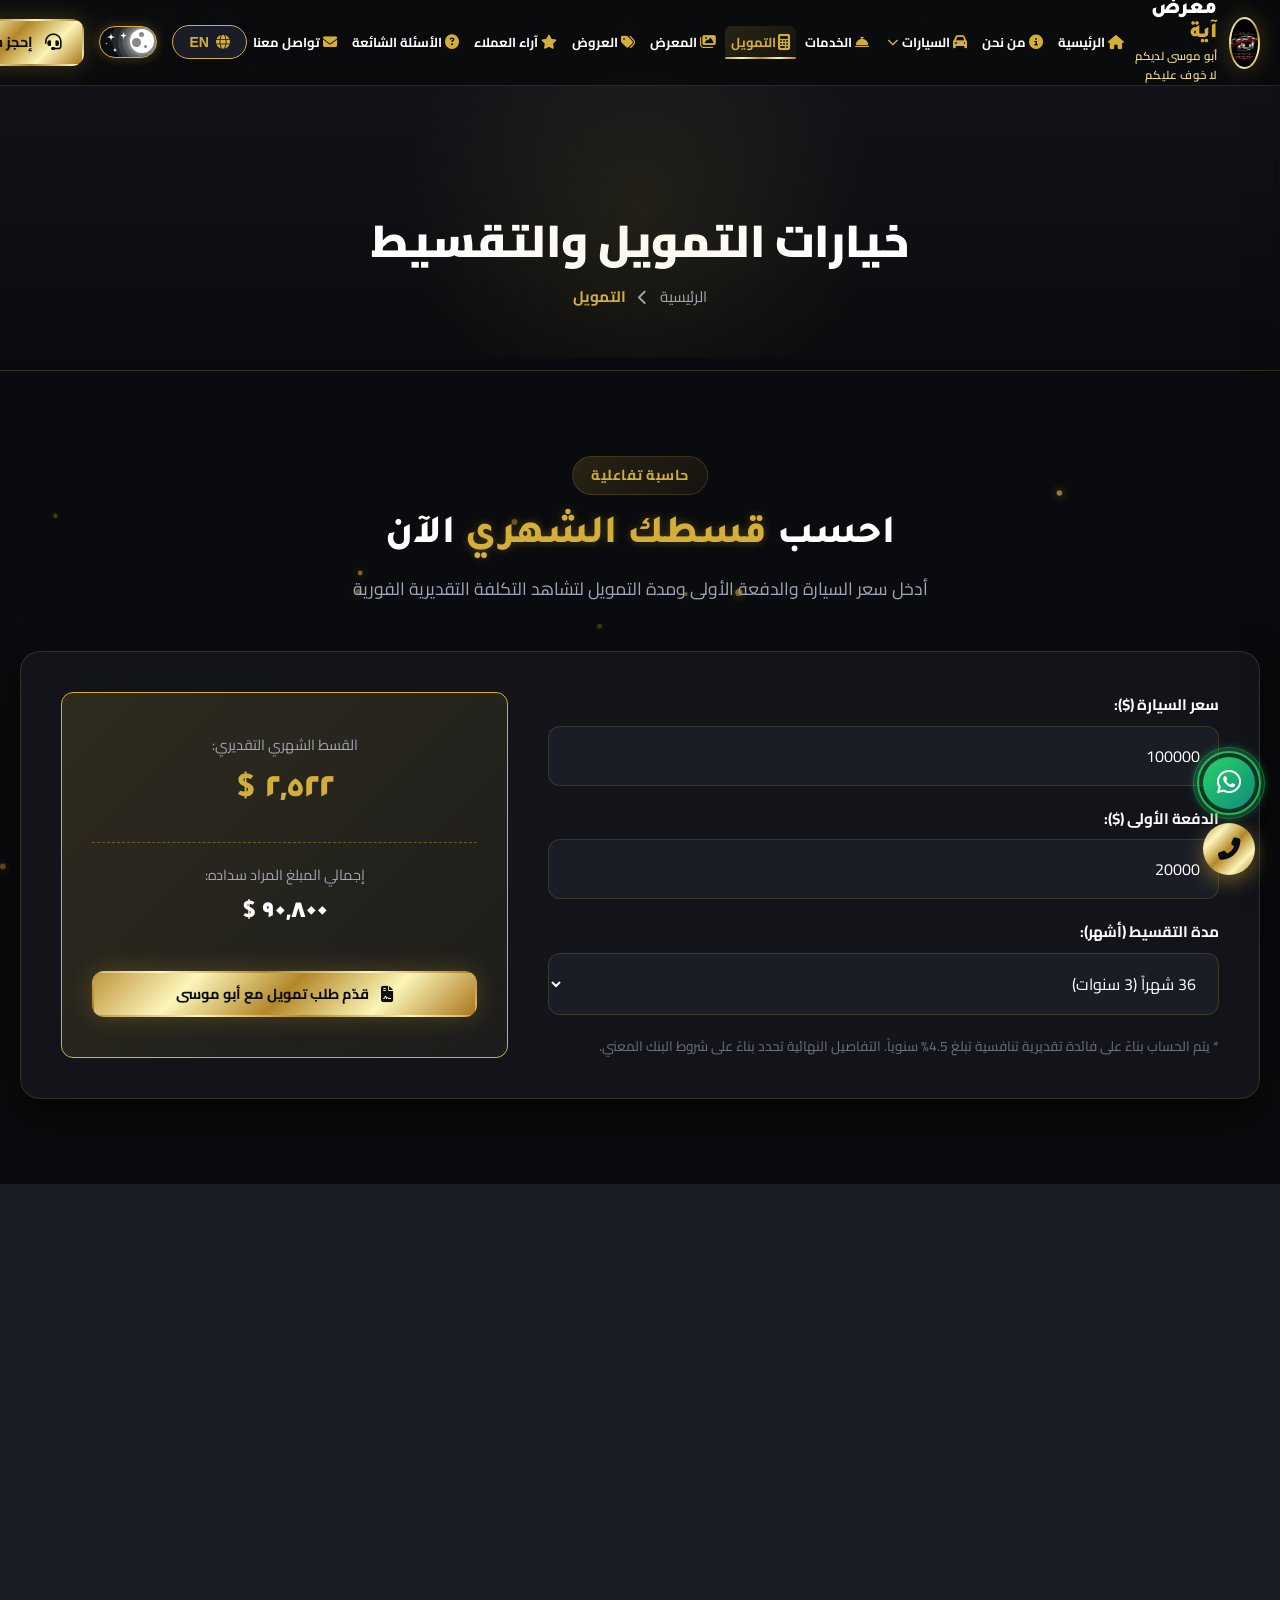
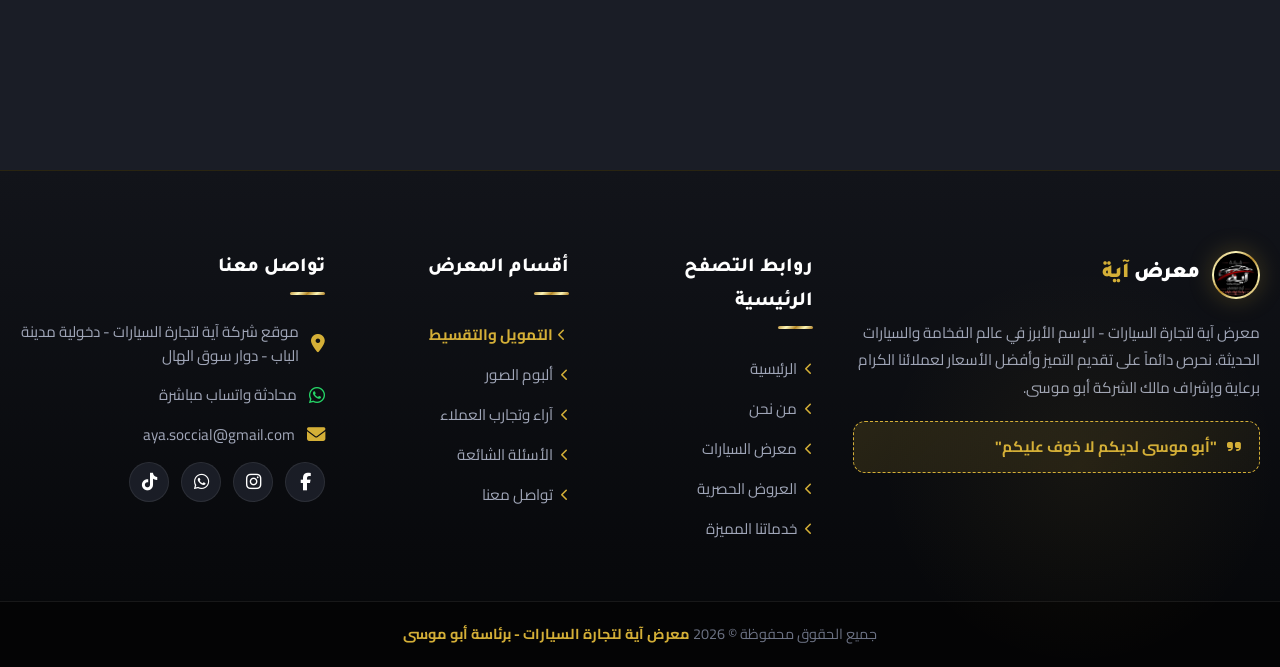
<file: financing.html>
<!DOCTYPE html>
<html lang="ar" dir="rtl" data-theme="dark">
<head>
  <!-- ========================================== -->
  <!-- 1. الأساسيات والوسوم الرئيسية (Basic Meta Tags) -->
  <!-- ========================================== -->
  <meta charset="UTF-8">
  <meta name="viewport" content="width=device-width, initial-scale=1.0">
  <meta http-equiv="X-UA-Compatible" content="IE=edge">
  
  <title>خطط التمويل والتقسيط | معرض آية لتجارة السيارات - أبو موسى</title>
  
  <!-- ========================================== -->
  <!-- 2. تحسين محركات البحث (SEO Meta Tags) -->
  <!-- ========================================== -->
  <meta name="description" content="احسب قسطك الشهري لسيارة أحلامك مع حاسبة التمويل التفاعلية من معرض آية لتجارة السيارات برئاسة أبو موسى. خطط ميسرة بدون تعقيدات.">
  <meta name="keywords" content="حاسبة التمويل, تقسيط سيارات, خطط التمويل, أقساط ميسرة, شراء سيارة بالدفعة, معرض آية, أبو موسى, الباب">
  <meta name="author" content="معرض آية لتجارة السيارات - أبو موسى">
  <meta name="publisher" content="معرض آية لتجارة السيارات">
  <meta name="robots" content="index, follow">
  <meta name="theme-color" content="#0b0e14">

  <!-- ========================================== -->
  <!-- 3. أيقونات الموقع (Favicon & Icons) -->
  <!-- ========================================== -->
  <link rel="icon" type="image/png" href="img/logo.png">
  <link rel="apple-touch-icon" href="img/logo.png">

  <!-- ========================================== -->
  <!-- 4. كروت وسائل التواصل الاجتماعي (Open Graph / Facebook / WhatsApp) -->
  <!-- ========================================== -->
  <meta property="og:type" content="website">
  <meta property="og:locale" content="ar_AR">
  <meta property="og:site_name" content="معرض آية لتجارة السيارات - أبو موسى">
  <meta property="og:title" content="خطط التمويل والتقسيط | معرض آية لتجارة السيارات - أبو موسى">
  <meta property="og:description" content="احسب قسطك الشهري لسيارة أحلامك مع حاسبة التمويل التفاعلية من معرض آية لتجارة السيارات برئاسة أبو موسى.">
  <meta property="og:image" content="img/logo.png">
  <meta property="og:image:alt" content="تمويل وتقسيط السيارات معرض آية">

  <!-- ========================================== -->
  <!-- 5. كروت منصة تويتر (Twitter Cards) -->
  <!-- ========================================== -->
  <meta name="twitter:card" content="summary_large_image">
  <meta name="twitter:title" content="خطط التمويل والتقسيط | معرض آية لتجارة السيارات - أبو موسى">
  <meta name="twitter:description" content="احسب قسطك الشهري لسيارة أحلامك مع حاسبة التمويل التفاعلية من معرض آية.">
  <meta name="twitter:image" content="img/logo.png">

  <!-- ========================================== -->
  <!-- 6. الخطوط الخارجية (Google Fonts) -->
  <!-- ========================================== -->
  <link rel="preconnect" href="https://fonts.googleapis.com">
  <link rel="preconnect" href="https://fonts.gstatic.com" crossorigin>
  <link href="https://fonts.googleapis.com/css2?family=Cairo:wght@300;400;600;700;800;900&family=Outfit:wght@400;600;700;900&display=swap" rel="stylesheet">

  <!-- ========================================== -->
  <!-- 7. أيقونات FontAwesome -->
  <!-- ========================================== -->
  <link rel="stylesheet" href="https://cdnjs.cloudflare.com/ajax/libs/font-awesome/6.4.0/css/all.min.css">

  <!-- ========================================== -->
  <!-- 8. ملفات التنسيق CSS -->
  <!-- ========================================== -->
  <link rel="stylesheet" href="css/variables.css">
  <link rel="stylesheet" href="css/style.css">
  <link rel="stylesheet" href="css/header.css">
  <link rel="stylesheet" href="css/footer.css">
  <link rel="stylesheet" href="css/home.css">
  <link rel="stylesheet" href="css/cards.css">
  <link rel="stylesheet" href="css/forms.css">
  <link rel="stylesheet" href="css/animations.css">
  <link rel="stylesheet" href="css/responsive.css">

  <!-- ========================================== -->
  <!-- 9. البيانات المنظمة للبحث (Schema.org JSON-LD) -->
  <!-- ========================================== -->
  <script type="application/ld+json">
  {
    "@context": "https://schema.org",
    "@type": "FinancialProduct",
    "name": "خطط تمويل وتقسيط السيارات",
    "description": "خيارات وحاسبة تقسيط تمويل السيارات لدى معرض آية لتجارة السيارات برئاسة أبو موسى.",
    "provider": {
      "@type": "AutoDealer",
      "name": "معرض آية لتجارة السيارات"
    }
  }
  </script>
</head>
<body>

  <!-- Page Loader -->
  <div id="page-loader">
    <div class="loader-content">
      <div class="loader-logo-ring">
        <img src="img/logo.png" alt="شعار معرض آية لتجارة السيارات" class="loader-logo-img">
      </div>
      <div class="loader-text-brand">معرض <span>آية</span> لتجارة السيارات</div>
      <div class="loader-text-tagline">"أبو موسى لديكم لا خوف عليكم"</div>
    </div>
  </div>

  <!-- Top Bar -->
  <div class="topbar">
    <div class="container topbar-content">
      <div class="topbar-info">
        <div class="topbar-item"><i class="fas fa-phone-alt"></i> <span>إتصل بنا: +963 608 463 934 / +963 748 801 936</span></div>
        <div class="topbar-item"><i class="fas fa-map-marker-alt"></i> <span>موقع شركة آية - مدينة الباب، دوار سوق الهال</span></div>
        <div class="topbar-item"><i class="fas fa-clock"></i> <span>يومياً من 9:00 صباحاً - 10:00 مساءً</span></div>
      </div>
      <div class="topbar-social">
        <a href="https://www.facebook.com/share/1CwdWBheX4/" target="_blank" class="social-btn" title="صفحة الفيسبوك الرسمية"><i class="fab fa-facebook-f"></i></a>
        <a href="https://www.instagram.com/aboomousaa?igsh=MW90emp2eDJkNTlpcw==" target="_blank" class="social-btn" title="حساب الانستغرام الرسمي"><i class="fab fa-instagram"></i></a>
        <a href="https://wa.me/963959124771" target="_blank" class="social-btn" title="حساب الواتساب الرسمي"><i class="fab fa-whatsapp"></i></a>
        <a href="https://www.tiktok.com/@abmosa123?_r=1&_t=ZS-96vhLokNh36" target="_blank" target="_blank" class="social-btn" title="حساب التيك توك الرسمي"><i class="fab fa-tiktok"></i></a>
      </div>
    </div>
  </div>

  <!-- Header -->
  <header class="main-header">
    <div class="container header-container">
      <a href="index.html" class="brand-logo">
        <div class="logo-img-wrap">
          <img src="img/logo.png" alt="شعار معرض آية" class="logo-img">
        </div>
        <div class="logo-text">
          <span class="logo-title">معرض <span>آية</span></span>
          <span class="logo-tagline">أبو موسى لديكم لا خوف عليكم</span>
        </div>
      </a>

      <nav class="main-nav">
        <ul class="nav-list">
          <li><a href="index.html" class="nav-link" data-i18n="nav_home"><i class="fas fa-home"></i> <span>الرئيسية</span></a></li>
          <li><a href="about.html" class="nav-link" data-i18n="nav_about"><i class="fas fa-info-circle"></i> <span>من نحن</span></a></li>
          <li class="nav-item-dropdown">
            <a href="cars.html" class="nav-link" data-i18n="nav_cars">
              <i class="fas fa-car"></i> <span>السيارات</span> <i class="fas fa-chevron-down chevron-arrow"></i>
            </a>
            <ul class="dropdown-menu-vip">
              <li><a href="cars.html" class="dropdown-item-link"><i class="fas fa-border-all"></i> <span>جميع السيارات</span></a></li>
              <li><a href="cars.html?category=used" class="dropdown-item-link"><i class="fas fa-history"></i> <span>سيارات مستعملة</span></a></li>
              <li><a href="cars.html?category=pickup" class="dropdown-item-link"><i class="fas fa-truck-pickup"></i> <span>سيارات بيك آب (Pick-Up)</span></a></li>
              <li><a href="cars.html?category=new" class="dropdown-item-link"><i class="fas fa-certificate"></i> <span>سيارات جديدة (2024-2026)</span></a></li>
              <li><a href="cars.html?category=luxury" class="dropdown-item-link"><i class="fas fa-crown"></i> <span>سيارات ملكية وفاخرة</span></a></li>
            </ul>
          </li>
          <li><a href="services.html" class="nav-link" data-i18n="nav_services"><i class="fas fa-concierge-bell"></i> <span>الخدمات</span></a></li>
          <li><a href="financing.html" class="nav-link active" data-i18n="nav_financing"><i class="fas fa-calculator"></i> <span>التمويل</span></a></li>
          <li><a href="gallery.html" class="nav-link" data-i18n="nav_gallery"><i class="fas fa-images"></i> <span>المعرض</span></a></li>
          <li><a href="offers.html" class="nav-link" data-i18n="nav_offers"><i class="fas fa-tags"></i> <span>العروض</span></a></li>
          <li><a href="testimonials.html" class="nav-link" data-i18n="nav_testimonials"><i class="fas fa-star"></i> <span>آراء العملاء</span></a></li>
          <li><a href="faq.html" class="nav-link" data-i18n="nav_faq"><i class="fas fa-question-circle"></i> <span>الأسئلة الشائعة</span></a></li>
          <li><a href="contact.html" class="nav-link" data-i18n="nav_contact"><i class="fas fa-envelope"></i> <span>تواصل معنا</span></a></li>
        </ul>
      </nav>

      <div class="header-actions">
        <button class="lang-toggle-btn" title="Language / اللغة"><i class="fas fa-globe"></i> <span>EN</span></button>
        <label class="switch theme-switch" title="تغيير الوضع (ليلي / نهاري)">
          <input id="theme-toggle" class="theme-toggle-input" type="checkbox" checked>
          <div class="slider round">
            <div class="sun-moon">
              <svg id="moon-dot-1" class="moon-dot" viewBox="0 0 100 100"><circle cx="50" cy="50" r="50"></circle></svg>
              <svg id="moon-dot-2" class="moon-dot" viewBox="0 0 100 100"><circle cx="50" cy="50" r="50"></circle></svg>
              <svg id="moon-dot-3" class="moon-dot" viewBox="0 0 100 100"><circle cx="50" cy="50" r="50"></circle></svg>
              <svg id="light-ray-1" class="light-ray" viewBox="0 0 100 100"><circle cx="50" cy="50" r="50"></circle></svg>
              <svg id="light-ray-2" class="light-ray" viewBox="0 0 100 100"><circle cx="50" cy="50" r="50"></circle></svg>
              <svg id="light-ray-3" class="light-ray" viewBox="0 0 100 100"><circle cx="50" cy="50" r="50"></circle></svg>
              <svg id="cloud-1" class="cloud-dark" viewBox="0 0 100 100"><circle cx="50" cy="50" r="50"></circle></svg>
              <svg id="cloud-2" class="cloud-dark" viewBox="0 0 100 100"><circle cx="50" cy="50" r="50"></circle></svg>
              <svg id="cloud-3" class="cloud-dark" viewBox="0 0 100 100"><circle cx="50" cy="50" r="50"></circle></svg>
              <svg id="cloud-4" class="cloud-light" viewBox="0 0 100 100"><circle cx="50" cy="50" r="50"></circle></svg>
              <svg id="cloud-5" class="cloud-light" viewBox="0 0 100 100"><circle cx="50" cy="50" r="50"></circle></svg>
              <svg id="cloud-6" class="cloud-light" viewBox="0 0 100 100"><circle cx="50" cy="50" r="50"></circle></svg>
            </div>
            <div class="stars">
              <svg id="star-1" class="star" viewBox="0 0 20 20"><path d="M 0 10 C 10 10,10 10,0 10 C 10 10,10 10,10 20 C 10 10,10 10,20 10 C 10 10,10 10,10 0 C 10 10,10 10,0 10 Z"></path></svg>
              <svg id="star-2" class="star" viewBox="0 0 20 20"><path d="M 0 10 C 10 10,10 10,0 10 C 10 10,10 10,10 20 C 10 10,10 10,20 10 C 10 10,10 10,10 0 C 10 10,10 10,0 10 Z"></path></svg>
              <svg id="star-3" class="star" viewBox="0 0 20 20"><path d="M 0 10 C 10 10,10 10,0 10 C 10 10,10 10,10 20 C 10 10,10 10,20 10 C 10 10,10 10,10 0 C 10 10,10 10,0 10 Z"></path></svg>
              <svg id="star-4" class="star" viewBox="0 0 20 20"><path d="M 0 10 C 10 10,10 10,0 10 C 10 10,10 10,10 20 C 10 10,10 10,20 10 C 10 10,10 10,10 0 C 10 10,10 10,0 10 Z"></path></svg>
            </div>
          </div>
        </label>
        <a href="contact.html" class="btn btn-gold btn-sm d-none-mobile" data-i18n="btn_book"><i class="fas fa-headset"></i> إحجز سيارتك</a>
        <button class="hamburger-btn"><span></span><span></span><span></span></button>
      </div>
    </div>
  </header>

  <!-- Mobile Drawer -->
  <div class="mobile-drawer-overlay"></div>
  <div class="mobile-drawer">
    <div class="mobile-drawer-header">
      <div class="brand-logo">
        <div class="logo-img-wrap" style="width:40px;height:40px;"><img src="img/logo.png" class="logo-img"></div>
        <span class="logo-title">معرض <span>آية</span></span>
      </div>
      <button class="mobile-drawer-close btn-glass" style="width:36px;height:36px;border-radius:50%;"><i class="fas fa-times"></i></button>
    </div>
    <ul class="mobile-nav-list">
      <li><a href="index.html" class="mobile-nav-link"><i class="fas fa-home"></i> <span>الرئيسية</span></a></li>
      <li><a href="about.html" class="mobile-nav-link"><i class="fas fa-info-circle"></i> <span>من نحن</span></a></li>
      <li class="mobile-nav-dropdown-item">
        <a href="cars.html" class="mobile-nav-link"><i class="fas fa-car"></i> <span>السيارات</span> <i class="fas fa-chevron-down mobile-chevron-arrow"></i></a>
        <div class="mobile-sub-menu">
          <a href="cars.html" class="mobile-sub-link"><i class="fas fa-border-all"></i> <span>جميع السيارات</span></a>
          <a href="cars.html?category=used" class="mobile-sub-link"><i class="fas fa-history"></i> <span>سيارات مستعملة</span></a>
          <a href="cars.html?category=pickup" class="mobile-sub-link"><i class="fas fa-truck-pickup"></i> <span>سيارات بيك آب</span></a>
          <a href="cars.html?category=new" class="mobile-sub-link"><i class="fas fa-certificate"></i> <span>سيارات جديدة</span></a>
          <a href="cars.html?category=luxury" class="mobile-sub-link"><i class="fas fa-crown"></i> <span>سيارات فاخرة</span></a>
        </div>
      </li>
      <li><a href="services.html" class="mobile-nav-link"><i class="fas fa-concierge-bell"></i> <span>الخدمات</span></a></li>
      <li><a href="financing.html" class="mobile-nav-link active"><i class="fas fa-calculator"></i> <span>التمويل</span></a></li>
      <li><a href="gallery.html" class="mobile-nav-link"><i class="fas fa-images"></i> <span>المعرض</span></a></li>
      <li><a href="offers.html" class="mobile-nav-link"><i class="fas fa-tags"></i> <span>العروض</span></a></li>
      <li><a href="testimonials.html" class="mobile-nav-link"><i class="fas fa-star"></i> <span>آراء العملاء</span></a></li>
      <li><a href="faq.html" class="mobile-nav-link"><i class="fas fa-question-circle"></i> <span>الأسئلة الشائعة</span></a></li>
      <li><a href="contact.html" class="mobile-nav-link"><i class="fas fa-envelope"></i> <span>تواصل معنا</span></a></li>
    </ul>
  </div>

  <main>
    <!-- Page Banner -->
    <section class="page-banner">
      <div class="container">
        <h1>خيارات <span>التمويل والتقسيط</span></h1>
        <div class="breadcrumb">
          <a href="index.html">الرئيسية</a>
          <i class="fas fa-chevron-left"></i>
          <span class="active">التمويل</span>
        </div>
      </div>
    </section>

    <!-- Financing Calculator Section -->
    <section>
      <div class="container">
        <div class="section-header scroll-reveal">
          <span class="section-badge">حاسبة تفاعلية</span>
          <h2 class="section-title">احسب <span>قسطك الشهري</span> الآن</h2>
          <p class="section-subtitle">أدخل سعر السيارة والدفعة الأولى ومدة التمويل لتشاهد التكلفة التقديرية الفورية</p>
        </div>

        <div class="calculator-card scroll-reveal">
          <!-- Form Inputs -->
          <form id="financing-calc-form" onsubmit="return false;">
            <div class="form-group">
              <label class="form-label">سعر السيارة ($):</label>
              <input type="number" id="calc-price" class="form-control" value="100000" min="10000" step="5000">
            </div>

            <div class="form-group">
              <label class="form-label">الدفعة الأولى ($):</label>
              <input type="number" id="calc-down" class="form-control" value="20000" min="0" step="1000">
            </div>

            <div class="form-group">
              <label class="form-label">مدة التقسيط (أشهر):</label>
              <select id="calc-months" class="form-select">
                <option value="12">12 شهراً (سنة واحدة)</option>
                <option value="24">24 شهراً (سنتان)</option>
                <option value="36" selected>36 شهراً (3 سنوات)</option>
                <option value="48">48 شهراً (4 سنوات)</option>
                <option value="60">60 شهراً (5 سنوات)</option>
              </select>
            </div>

            <p style="color:var(--text-muted); font-size:0.85rem; margin-top:15px;">
              * يتم الحساب بناءً على فائدة تقديرية تنافسية تبلغ 4.5% سنوياً. التفاصيل النهائية تحدد بناءً على شروط البنك المعني.
            </p>
          </form>

          <!-- Result Display Box -->
          <div class="calculator-results">
            <div class="calc-result-item">
              <span class="calc-result-label">القسط الشهري التقديري:</span>
              <span id="calc-monthly-val" class="calc-result-value">2,522 $</span>
            </div>
            <hr style="border:none; border-top:1px dashed var(--gold-primary); opacity:0.4;">
            <div class="calc-result-item">
              <span class="calc-result-label">إجمالي المبلغ المراد سداده:</span>
              <span id="calc-total-val" class="calc-result-value" style="font-size:1.6rem; color:var(--text-primary);">90,800 $</span>
            </div>
            <a href="contact.html" class="btn btn-gold btn-sm" style="margin-top:15px;">
              <i class="fas fa-file-contract"></i> قدّم طلب تمويل مع أبو موسى
            </a>
          </div>
        </div>
      </div>
    </section>

    <!-- Financing Features -->
    <section style="background:var(--bg-surface-elevated);">
      <div class="container">
        <div class="section-header scroll-reveal">
          <span class="section-badge">مميزات التمويل</span>
          <h2 class="section-title">لماذا التمويل عبر <span>معرض آية؟</span></h2>
        </div>

        <div class="features-grid scroll-reveal">
          <div class="feature-card">
            <div class="feature-icon"><i class="fas fa-percent"></i></div>
            <h3 class="feature-title">أقل مرابحة وفائدة</h3>
            <p class="feature-desc">نوفر لك خصومات حصرية وهامش ربح تمويلي منخفض بالتعاون مع كبرى المؤسسات البنكية.</p>
          </div>

          <div class="feature-card">
            <div class="feature-icon"><i class="fas fa-bolt"></i></div>
            <h3 class="feature-title">موافقة سريعة جداً</h3>
            <p class="feature-desc">تجهيز المعاملات الورقية واستلام الموافقة خلال وقت قياسي بدون إضاعة لوقتك.</p>
          </div>

          <div class="feature-card">
            <div class="feature-icon"><i class="fas fa-user-shield"></i></div>
            <h3 class="feature-title">تسهيلات أبو موسى</h3>
            <p class="feature-desc">مرونة كاملة في جدولة الدفعات وتسهيل المتطلبات لضمان تجربة مريحة للعميل.</p>
          </div>
        </div>
      </div>
    </section>
  </main>

  <!-- Footer -->
  <footer class="main-footer">
    <div class="container">
      <div class="footer-grid">
        <div class="footer-col-about">
          <div class="footer-logo">
            <div class="logo-img-wrap" style="width:48px;height:48px;"><img src="img/logo.png" class="logo-img"></div>
            <span class="logo-title">معرض <span>آية</span></span>
          </div>
          <p class="footer-about-text">معرض آية لتجارة السيارات - تسهيلات تمويلية وأرقى خدمات بيع وتداول السيارات برعاية وإشراف أبو موسى.</p>
          <div class="footer-tagline-box"><i class="fas fa-quote-right"></i> "أبو موسى لديكم لا خوف عليكم"</div>
        </div>

        <div>
          <h4 class="footer-title">روابط السريعة</h4>
          <ul class="footer-links">
            <li class="footer-link-item"><a href="index.html"><i class="fas fa-chevron-left"></i> الرئيسية</a></li>
            <li class="footer-link-item"><a href="about.html"><i class="fas fa-chevron-left"></i> من نحن</a></li>
            <li class="footer-link-item"><a href="cars.html"><i class="fas fa-chevron-left"></i> السيارات</a></li>
          </ul>
        </div>

        <div>
          <h4 class="footer-title">اقسام أخرى</h4>
          <ul class="footer-links">
            <li class="footer-link-item"><a href="financing.html"><i class="fas fa-chevron-left"></i> التمويل</a></li>
            <li class="footer-link-item"><a href="offers.html"><i class="fas fa-chevron-left"></i> العروض الحصرية</a></li>
            <li class="footer-link-item"><a href="contact.html"><i class="fas fa-chevron-left"></i> تواصل معنا</a></li>
          </ul>
        </div>

        <div>
          <h4 class="footer-title">تواصل معنا</h4>
          <div class="footer-contact-list">
            <div class="footer-contact-item"><i class="fas fa-map-marker-alt"></i> <span>موقع شركة آية لتجارة السيارات - دخولية مدينة الباب - دوار سوق الهال</span></div>
            <div class="footer-contact-item"><i class="fab fa-whatsapp" style="color:#25D366;"></i> <a href="https://wa.me/963959124771" target="_blank">محادثة واتساب مباشرة</a></div>
            <div class="footer-contact-item"><i class="fas fa-envelope"></i> <a href="mailto:aya.soccial@gmail.com">aya.soccial@gmail.com</a></div>
          </div>
        </div>
      </div>
    </div>
    <div class="footer-bottom">
      <div class="container"><p>جميع الحقوق محفوظة © 2026 <strong>معرض آية لتجارة السيارات - أبو موسى</strong></p></div>
    </div>
  </footer>

  <!-- Floating Contact Stack (Bottom Right) -->
  <div class="floating-contact-stack">
    <a href="https://wa.me/963959124771" target="_blank" class="float-btn float-btn-whatsapp" title="تواصل عبر الواتساب">
      <i class="fab fa-whatsapp"></i>
    </a>
    <a href="tel:+963608463934" class="float-btn float-btn-phone" title="اتصل بنا فوراً">
      <i class="fas fa-phone-alt"></i>
    </a>
  </div>

  <script src="js/theme.js"></script>
  <script src="js/lang.js"></script>
  <script src="js/menu.js"></script>
  <script src="js/footer.js"></script>
  <script src="js/main.js"></script>
  <script src="js/animation.js"></script>
</body>
</html>
</file>
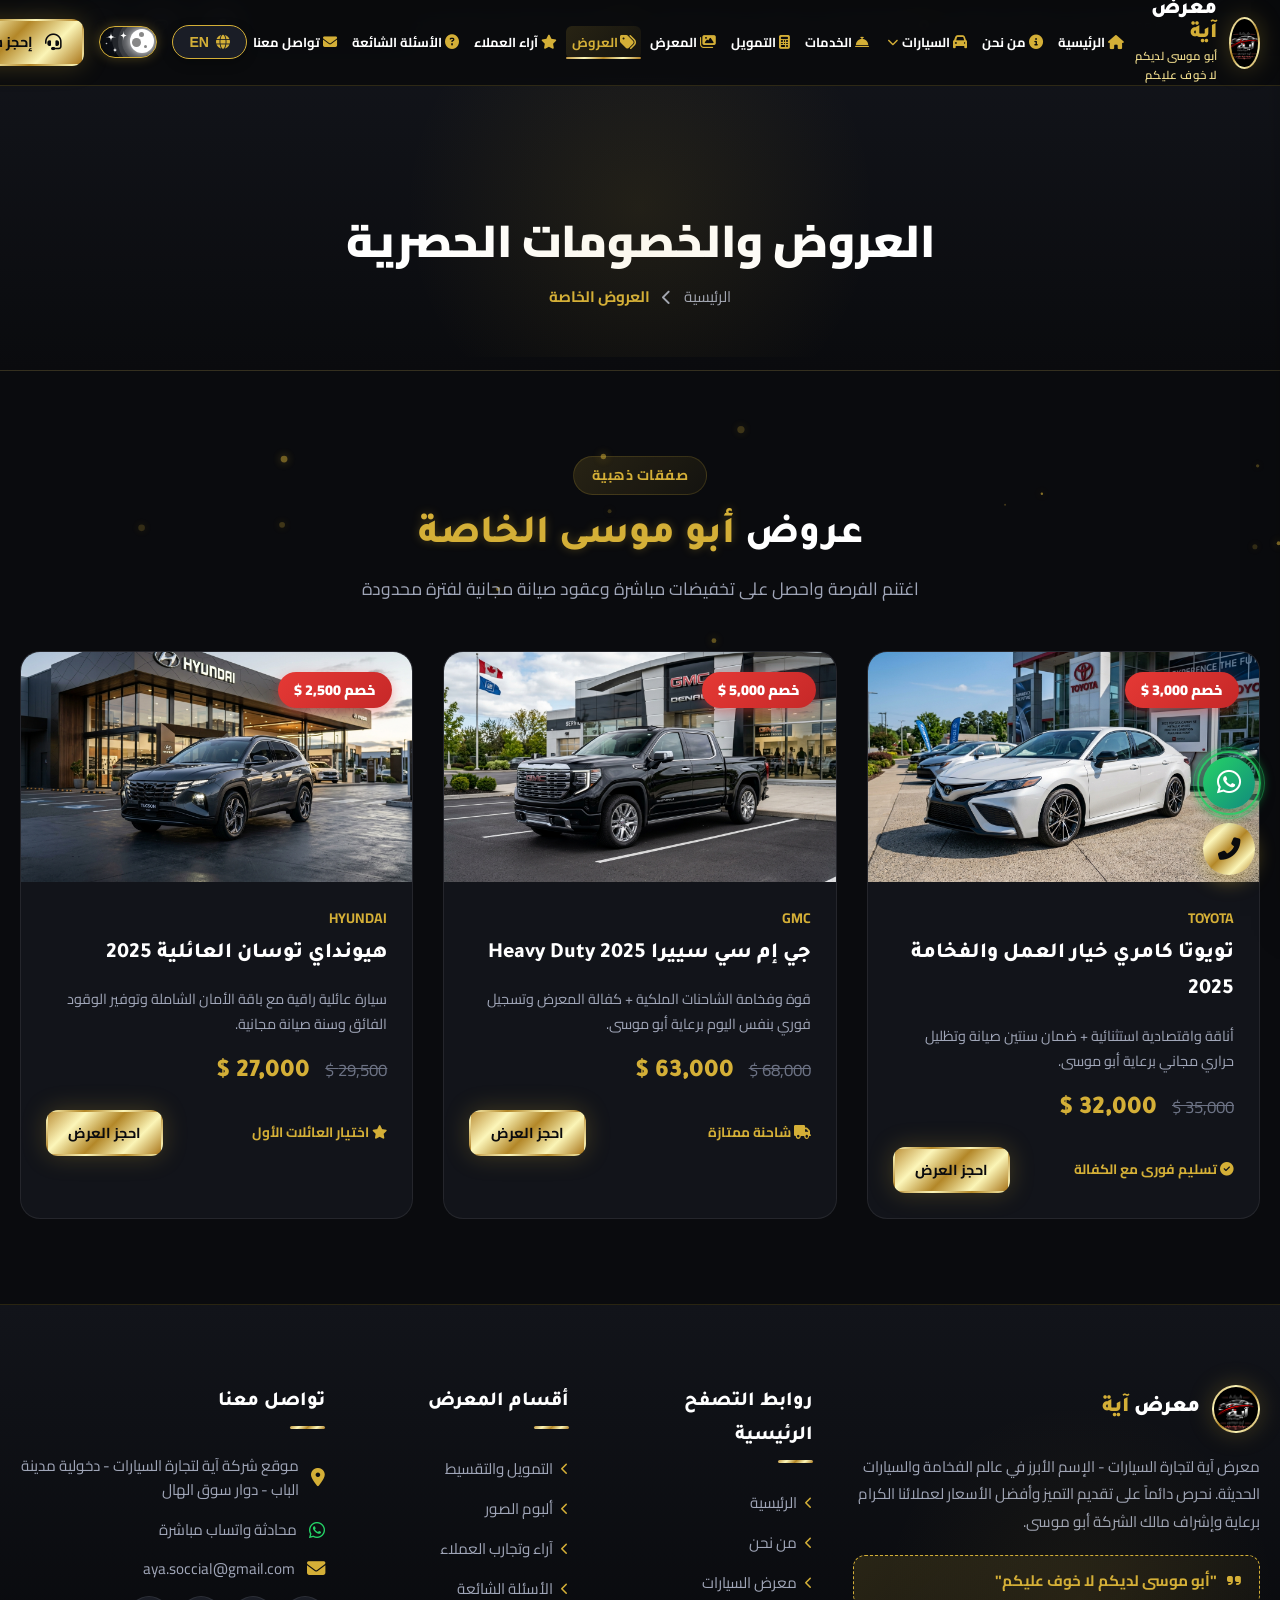
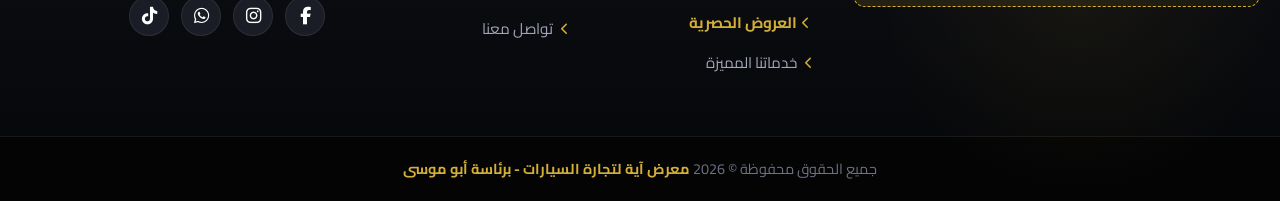
<file: offers.html>
<!DOCTYPE html>
<html lang="ar" dir="rtl" data-theme="dark">
<head>
  <!-- ========================================== -->
  <!-- 1. الأساسيات والوسوم الرئيسية (Basic Meta Tags) -->
  <!-- ========================================== -->
  <meta charset="UTF-8">
  <meta name="viewport" content="width=device-width, initial-scale=1.0">
  <meta http-equiv="X-UA-Compatible" content="IE=edge">
  
  <title>العروض والتخفيضات الحصرية | معرض آية لتجارة السيارات - أبو موسى</title>
  
  <!-- ========================================== -->
  <!-- 2. تحسين محركات البحث (SEO Meta Tags) -->
  <!-- ========================================== -->
  <meta name="description" content="اقوى العروض الحصرية والخصومات على السيارات الفاخرة لدى معرض آية لتجارة السيارات برئاسة أبو موسى. أسعار استثنائية لفترة محدودة.">
  <meta name="keywords" content="عروض السيارات, خصومات سيارات, عروض حصرية, أحدث التخفيضات, معرض آية, أبو موسى, أسعار السيارات, الباب">
  <meta name="author" content="معرض آية لتجارة السيارات - أبو موسى">
  <meta name="publisher" content="معرض آية لتجارة السيارات">
  <meta name="robots" content="index, follow">
  <meta name="theme-color" content="#0b0e14">

  <!-- ========================================== -->
  <!-- 3. أيقونات الموقع (Favicon & Icons) -->
  <!-- ========================================== -->
  <link rel="icon" type="image/png" href="img/logo.png">
  <link rel="apple-touch-icon" href="img/logo.png">

  <!-- ========================================== -->
  <!-- 4. كروت وسائل التواصل الاجتماعي (Open Graph / Facebook / WhatsApp) -->
  <!-- ========================================== -->
  <meta property="og:type" content="website">
  <meta property="og:locale" content="ar_AR">
  <meta property="og:site_name" content="معرض آية لتجارة السيارات - أبو موسى">
  <meta property="og:title" content="العروض والتخفيضات الحصرية | معرض آية لتجارة السيارات - أبو موسى">
  <meta property="og:description" content="اقوى العروض الحصرية والخصومات على السيارات الفاخرة لدى معرض آية لتجارة السيارات برئاسة أبو موسى.">
  <meta property="og:image" content="img/car.png">
  <meta property="og:image:alt" content="عروض معرض آية لتجارة السيارات">

  <!-- ========================================== -->
  <!-- 5. كروت منصة تويتر (Twitter Cards) -->
  <!-- ========================================== -->
  <meta name="twitter:card" content="summary_large_image">
  <meta name="twitter:title" content="العروض والتخفيضات الحصرية | معرض آية لتجارة السيارات - أبو موسى">
  <meta name="twitter:description" content="اقوى العروض الحصرية والخصومات على السيارات الفاخرة لدى معرض آية لتجارة السيارات.">
  <meta name="twitter:image" content="img/car.png">

  <!-- ========================================== -->
  <!-- 6. الخطوط الخارجية (Google Fonts) -->
  <!-- ========================================== -->
  <link rel="preconnect" href="https://fonts.googleapis.com">
  <link rel="preconnect" href="https://fonts.gstatic.com" crossorigin>
  <link href="https://fonts.googleapis.com/css2?family=Cairo:wght@300;400;600;700;800;900&family=Outfit:wght@400;600;700;900&display=swap" rel="stylesheet">

  <!-- ========================================== -->
  <!-- 7. أيقونات FontAwesome -->
  <!-- ========================================== -->
  <link rel="stylesheet" href="https://cdnjs.cloudflare.com/ajax/libs/font-awesome/6.4.0/css/all.min.css">

  <!-- ========================================== -->
  <!-- 8. ملفات التنسيق CSS -->
  <!-- ========================================== -->
  <link rel="stylesheet" href="css/variables.css">
  <link rel="stylesheet" href="css/style.css">
  <link rel="stylesheet" href="css/header.css">
  <link rel="stylesheet" href="css/footer.css">
  <link rel="stylesheet" href="css/home.css">
  <link rel="stylesheet" href="css/cards.css">
  <link rel="stylesheet" href="css/forms.css">
  <link rel="stylesheet" href="css/animations.css">
  <link rel="stylesheet" href="css/responsive.css">

  <!-- ========================================== -->
  <!-- 9. البيانات المنظمة للبحث (Schema.org JSON-LD) -->
  <!-- ========================================== -->
  <script type="application/ld+json">
  {
    "@context": "https://schema.org",
    "@type": "OfferCatalog",
    "name": "عروض وخصومات معرض آية لتجارة السيارات",
    "description": "قائمة بالعروض الحصرية والخصومات الخاصة على السيارات الفاخرة والملكية لدى معرض آية.",
    "seller": {
      "@type": "AutoDealer",
      "name": "معرض آية لتجارة السيارات"
    }
  }
  </script>
</head>
<body>

  <!-- Page Loader -->
  <div id="page-loader">
    <div class="loader-content">
      <div class="loader-logo-ring">
        <img src="img/logo.png" alt="شعار معرض آية لتجارة السيارات" class="loader-logo-img">
      </div>
      <div class="loader-text-brand">معرض <span>آية</span> لتجارة السيارات</div>
      <div class="loader-text-tagline">"أبو موسى لديكم لا خوف عليكم"</div>
    </div>
  </div>

  <!-- Top Bar -->
  <div class="topbar">
    <div class="container topbar-content">
      <div class="topbar-info">
        <div class="topbar-item"><i class="fas fa-phone-alt"></i> <span>إتصل بنا: +963 608 463 934 / +963 748 801 936</span></div>
        <div class="topbar-item"><i class="fas fa-map-marker-alt"></i> <span>موقع شركة آية - مدينة الباب، دوار سوق الهال</span></div>
        <div class="topbar-item"><i class="fas fa-clock"></i> <span>يومياً من 9:00 صباحاً - 10:00 مساءً</span></div>
      </div>
      <div class="topbar-social">
        <a href="https://www.facebook.com/share/1CwdWBheX4/" target="_blank" class="social-btn" title="صفحة الفيسبوك الرسمية"><i class="fab fa-facebook-f"></i></a>
        <a href="https://www.instagram.com/aboomousaa?igsh=MW90emp2eDJkNTlpcw==" target="_blank" class="social-btn" title="حساب الانستغرام الرسمي"><i class="fab fa-instagram"></i></a>
        <a href="https://wa.me/963959124771" target="_blank" class="social-btn" title="حساب الواتساب الرسمي"><i class="fab fa-whatsapp"></i></a>
        <a href="https://www.tiktok.com/@abmosa123?_r=1&_t=ZS-96vhLokNh36" target="_blank" target="_blank" class="social-btn" title="حساب التيك توك الرسمي"><i class="fab fa-tiktok"></i></a>
      </div>
    </div>
  </div>

  <!-- Header -->
  <header class="main-header">
    <div class="container header-container">
      <a href="index.html" class="brand-logo">
        <div class="logo-img-wrap">
          <img src="img/logo.png" alt="شعار معرض آية" class="logo-img">
        </div>
        <div class="logo-text">
          <span class="logo-title">معرض <span>آية</span></span>
          <span class="logo-tagline">أبو موسى لديكم لا خوف عليكم</span>
        </div>
      </a>

      <nav class="main-nav">
        <ul class="nav-list">
          <li><a href="index.html" class="nav-link" data-i18n="nav_home"><i class="fas fa-home"></i> <span>الرئيسية</span></a></li>
          <li><a href="about.html" class="nav-link" data-i18n="nav_about"><i class="fas fa-info-circle"></i> <span>من نحن</span></a></li>
          <li class="nav-item-dropdown">
            <a href="cars.html" class="nav-link" data-i18n="nav_cars">
              <i class="fas fa-car"></i> <span>السيارات</span> <i class="fas fa-chevron-down chevron-arrow"></i>
            </a>
            <ul class="dropdown-menu-vip">
              <li><a href="cars.html" class="dropdown-item-link"><i class="fas fa-border-all"></i> <span>جميع السيارات</span></a></li>
              <li><a href="cars.html?category=used" class="dropdown-item-link"><i class="fas fa-history"></i> <span>سيارات مستعملة</span></a></li>
              <li><a href="cars.html?category=pickup" class="dropdown-item-link"><i class="fas fa-truck-pickup"></i> <span>سيارات بيك آب (Pick-Up)</span></a></li>
              <li><a href="cars.html?category=new" class="dropdown-item-link"><i class="fas fa-certificate"></i> <span>سيارات جديدة (2024-2026)</span></a></li>
              <li><a href="cars.html?category=luxury" class="dropdown-item-link"><i class="fas fa-crown"></i> <span>سيارات ملكية وفاخرة</span></a></li>
            </ul>
          </li>
          <li><a href="services.html" class="nav-link" data-i18n="nav_services"><i class="fas fa-concierge-bell"></i> <span>الخدمات</span></a></li>
          <li><a href="financing.html" class="nav-link" data-i18n="nav_financing"><i class="fas fa-calculator"></i> <span>التمويل</span></a></li>
          <li><a href="gallery.html" class="nav-link" data-i18n="nav_gallery"><i class="fas fa-images"></i> <span>المعرض</span></a></li>
          <li><a href="offers.html" class="nav-link active" data-i18n="nav_offers"><i class="fas fa-tags"></i> <span>العروض</span></a></li>
          <li><a href="testimonials.html" class="nav-link" data-i18n="nav_testimonials"><i class="fas fa-star"></i> <span>آراء العملاء</span></a></li>
          <li><a href="faq.html" class="nav-link" data-i18n="nav_faq"><i class="fas fa-question-circle"></i> <span>الأسئلة الشائعة</span></a></li>
          <li><a href="contact.html" class="nav-link" data-i18n="nav_contact"><i class="fas fa-envelope"></i> <span>تواصل معنا</span></a></li>
        </ul>
      </nav>

      <div class="header-actions">
        <button class="lang-toggle-btn" title="Language / اللغة"><i class="fas fa-globe"></i> <span>EN</span></button>
        <label class="switch theme-switch" title="تغيير الوضع (ليلي / نهاري)">
          <input id="theme-toggle" class="theme-toggle-input" type="checkbox" checked>
          <div class="slider round">
            <div class="sun-moon">
              <svg id="moon-dot-1" class="moon-dot" viewBox="0 0 100 100"><circle cx="50" cy="50" r="50"></circle></svg>
              <svg id="moon-dot-2" class="moon-dot" viewBox="0 0 100 100"><circle cx="50" cy="50" r="50"></circle></svg>
              <svg id="moon-dot-3" class="moon-dot" viewBox="0 0 100 100"><circle cx="50" cy="50" r="50"></circle></svg>
              <svg id="light-ray-1" class="light-ray" viewBox="0 0 100 100"><circle cx="50" cy="50" r="50"></circle></svg>
              <svg id="light-ray-2" class="light-ray" viewBox="0 0 100 100"><circle cx="50" cy="50" r="50"></circle></svg>
              <svg id="light-ray-3" class="light-ray" viewBox="0 0 100 100"><circle cx="50" cy="50" r="50"></circle></svg>
              <svg id="cloud-1" class="cloud-dark" viewBox="0 0 100 100"><circle cx="50" cy="50" r="50"></circle></svg>
              <svg id="cloud-2" class="cloud-dark" viewBox="0 0 100 100"><circle cx="50" cy="50" r="50"></circle></svg>
              <svg id="cloud-3" class="cloud-dark" viewBox="0 0 100 100"><circle cx="50" cy="50" r="50"></circle></svg>
              <svg id="cloud-4" class="cloud-light" viewBox="0 0 100 100"><circle cx="50" cy="50" r="50"></circle></svg>
              <svg id="cloud-5" class="cloud-light" viewBox="0 0 100 100"><circle cx="50" cy="50" r="50"></circle></svg>
              <svg id="cloud-6" class="cloud-light" viewBox="0 0 100 100"><circle cx="50" cy="50" r="50"></circle></svg>
            </div>
            <div class="stars">
              <svg id="star-1" class="star" viewBox="0 0 20 20"><path d="M 0 10 C 10 10,10 10,0 10 C 10 10,10 10,10 20 C 10 10,10 10,20 10 C 10 10,10 10,10 0 C 10 10,10 10,0 10 Z"></path></svg>
              <svg id="star-2" class="star" viewBox="0 0 20 20"><path d="M 0 10 C 10 10,10 10,0 10 C 10 10,10 10,10 20 C 10 10,10 10,20 10 C 10 10,10 10,10 0 C 10 10,10 10,0 10 Z"></path></svg>
              <svg id="star-3" class="star" viewBox="0 0 20 20"><path d="M 0 10 C 10 10,10 10,0 10 C 10 10,10 10,10 20 C 10 10,10 10,20 10 C 10 10,10 10,10 0 C 10 10,10 10,0 10 Z"></path></svg>
              <svg id="star-4" class="star" viewBox="0 0 20 20"><path d="M 0 10 C 10 10,10 10,0 10 C 10 10,10 10,10 20 C 10 10,10 10,20 10 C 10 10,10 10,10 0 C 10 10,10 10,0 10 Z"></path></svg>
            </div>
          </div>
        </label>
        <a href="contact.html" class="btn btn-gold btn-sm d-none-mobile" data-i18n="btn_book"><i class="fas fa-headset"></i> إحجز سيارتك</a>
        <button class="hamburger-btn"><span></span><span></span><span></span></button>
      </div>
    </div>
  </header>

  <!-- Mobile Drawer -->
  <div class="mobile-drawer-overlay"></div>
  <div class="mobile-drawer">
    <div class="mobile-drawer-header">
      <div class="brand-logo">
        <div class="logo-img-wrap" style="width:40px;height:40px;"><img src="img/logo.png" class="logo-img"></div>
        <span class="logo-title">معرض <span>آية</span></span>
      </div>
      <button class="mobile-drawer-close btn-glass" style="width:36px;height:36px;border-radius:50%;"><i class="fas fa-times"></i></button>
    </div>
    <ul class="mobile-nav-list">
      <li><a href="index.html" class="mobile-nav-link"><i class="fas fa-home"></i> <span>الرئيسية</span></a></li>
      <li><a href="about.html" class="mobile-nav-link"><i class="fas fa-info-circle"></i> <span>من نحن</span></a></li>
      <li class="mobile-nav-dropdown-item">
        <a href="cars.html" class="mobile-nav-link"><i class="fas fa-car"></i> <span>السيارات</span> <i class="fas fa-chevron-down mobile-chevron-arrow"></i></a>
        <div class="mobile-sub-menu">
          <a href="cars.html" class="mobile-sub-link"><i class="fas fa-border-all"></i> <span>جميع السيارات</span></a>
          <a href="cars.html?category=used" class="mobile-sub-link"><i class="fas fa-history"></i> <span>سيارات مستعملة</span></a>
          <a href="cars.html?category=pickup" class="mobile-sub-link"><i class="fas fa-truck-pickup"></i> <span>سيارات بيك آب</span></a>
          <a href="cars.html?category=new" class="mobile-sub-link"><i class="fas fa-certificate"></i> <span>سيارات جديدة</span></a>
          <a href="cars.html?category=luxury" class="mobile-sub-link"><i class="fas fa-crown"></i> <span>سيارات فاخرة</span></a>
        </div>
      </li>
      <li><a href="services.html" class="mobile-nav-link"><i class="fas fa-concierge-bell"></i> <span>الخدمات</span></a></li>
      <li><a href="financing.html" class="mobile-nav-link"><i class="fas fa-calculator"></i> <span>التمويل</span></a></li>
      <li><a href="gallery.html" class="mobile-nav-link"><i class="fas fa-images"></i> <span>المعرض</span></a></li>
      <li><a href="offers.html" class="mobile-nav-link active"><i class="fas fa-tags"></i> <span>العروض</span></a></li>
      <li><a href="testimonials.html" class="mobile-nav-link"><i class="fas fa-star"></i> <span>آراء العملاء</span></a></li>
      <li><a href="faq.html" class="mobile-nav-link"><i class="fas fa-question-circle"></i> <span>الأسئلة الشائعة</span></a></li>
      <li><a href="contact.html" class="mobile-nav-link"><i class="fas fa-envelope"></i> <span>تواصل معنا</span></a></li>
    </ul>
  </div>

  <main>
    <!-- Page Banner -->
    <section class="page-banner">
      <div class="container">
        <h1>العروض <span>والخصومات الحصرية</span></h1>
        <div class="breadcrumb">
          <a href="index.html">الرئيسية</a>
          <i class="fas fa-chevron-left"></i>
          <span class="active">العروض الخاصة</span>
        </div>
      </div>
    </section>

    <!-- Offers Grid Section -->
    <section>
      <div class="container">
        <div class="section-header scroll-reveal">
          <span class="section-badge">صفقات ذهبية</span>
          <h2 class="section-title">عروض <span>أبو موسى الخاصة</span></h2>
          <p class="section-subtitle">اغتنم الفرصة واحصل على تخفيضات مباشرة وعقود صيانة مجانية لفترة محدودة</p>
        </div>

        <div class="offers-grid scroll-reveal">

          <!-- Offer 4: Toyota Camry -->
          <div class="offer-card">
            <span class="discount-ribbon">خصم 3,000 $</span>
            <div class="car-image-box">
              <img src="img/cars/toyota_camry_used.jpg" alt="Toyota Camry Offer" class="car-image">
            </div>
            <div class="car-details">
              <span class="car-brand-model">Toyota</span>
              <h3 class="car-title">تويوتا كامري خيار العمل والفخامة 2025</h3>
              <p style="color:var(--text-secondary); font-size:0.9rem;">أناقة واقتصادية استثنائية + ضمان سنتين صيانة وتظليل حراري مجاني برعاية أبو موسى.</p>

              <div class="offer-prices">
                <span class="old-price">35,000 $</span>
                <span class="new-price">32,000 $</span>
              </div>

              <div class="car-footer">
                <span style="font-size:0.85rem; color:var(--gold-primary); font-weight:700;"><i class="fas fa-check-circle"></i> تسليم فورى مع الكفالة</span>
                <a href="contact.html" class="btn btn-gold btn-sm">احجز العرض</a>
              </div>
            </div>
          </div>

          <!-- Offer 5: GMC Sierra -->
          <div class="offer-card">
            <span class="discount-ribbon">خصم 5,000 $</span>
            <div class="car-image-box">
              <img src="img/cars/gmc_sierra.jpg" alt="GMC Sierra Offer" class="car-image">
            </div>
            <div class="car-details">
              <span class="car-brand-model">GMC</span>
              <h3 class="car-title">جي إم سي سييرا Heavy Duty 2025</h3>
              <p style="color:var(--text-secondary); font-size:0.9rem;">قوة وفخامة الشاحنات الملكية + كفالة المعرض وتسجيل فوري بنفس اليوم برعاية أبو موسى.</p>

              <div class="offer-prices">
                <span class="old-price">68,000 $</span>
                <span class="new-price">63,000 $</span>
              </div>

              <div class="car-footer">
                <span style="font-size:0.85rem; color:var(--gold-primary); font-weight:700;"><i class="fas fa-truck"></i> شاحنة ممتازة</span>
                <a href="contact.html" class="btn btn-gold btn-sm">احجز العرض</a>
              </div>
            </div>
          </div>

          <!-- Offer 6: Hyundai Tucson -->
          <div class="offer-card">
            <span class="discount-ribbon">خصم 2,500 $</span>
            <div class="car-image-box">
              <img src="img/cars/hyundai_tucson_used.jpg" alt="Hyundai Tucson Offer" class="car-image">
            </div>
            <div class="car-details">
              <span class="car-brand-model">Hyundai</span>
              <h3 class="car-title">هيونداي توسان العائلية 2025</h3>
              <p style="color:var(--text-secondary); font-size:0.9rem;">سيارة عائلية راقية مع باقة الأمان الشاملة وتوفير الوقود الفائق وسنة صيانة مجانية.</p>

              <div class="offer-prices">
                <span class="old-price">29,500 $</span>
                <span class="new-price">27,000 $</span>
              </div>

              <div class="car-footer">
                <span style="font-size:0.85rem; color:var(--gold-primary); font-weight:700;"><i class="fas fa-star"></i> اختيار العائلات الأول</span>
                <a href="contact.html" class="btn btn-gold btn-sm">احجز العرض</a>
              </div>
            </div>
          </div>

        </div>
      </div>
    </section>
  </main>

  <!-- Footer -->
  <footer class="main-footer">
    <div class="container">
      <div class="footer-grid">
        <div class="footer-col-about">
          <div class="footer-logo">
            <div class="logo-img-wrap" style="width:48px;height:48px;"><img src="img/logo.png" class="logo-img"></div>
            <span class="logo-title">معرض <span>آية</span></span>
          </div>
          <p class="footer-about-text">معرض آية لتجارة السيارات - أفضل العروض والخصومات الحصرية برعاية وإشراف أبو موسى.</p>
          <div class="footer-tagline-box"><i class="fas fa-quote-right"></i> "أبو موسى لديكم لا خوف عليكم"</div>
        </div>

        <div>
          <h4 class="footer-title">روابط السريعة</h4>
          <ul class="footer-links">
            <li class="footer-link-item"><a href="index.html"><i class="fas fa-chevron-left"></i> الرئيسية</a></li>
            <li class="footer-link-item"><a href="about.html"><i class="fas fa-chevron-left"></i> من نحن</a></li>
            <li class="footer-link-item"><a href="cars.html"><i class="fas fa-chevron-left"></i> السيارات</a></li>
          </ul>
        </div>

        <div>
          <h4 class="footer-title">اقسام أخرى</h4>
          <ul class="footer-links">
            <li class="footer-link-item"><a href="offers.html"><i class="fas fa-chevron-left"></i> العروض</a></li>
            <li class="footer-link-item"><a href="testimonials.html"><i class="fas fa-chevron-left"></i> آراء العملاء</a></li>
            <li class="footer-link-item"><a href="contact.html"><i class="fas fa-chevron-left"></i> تواصل معنا</a></li>
          </ul>
        </div>

        <div>
          <h4 class="footer-title">تواصل معنا</h4>
          <div class="footer-contact-list">
            <div class="footer-contact-item"><i class="fas fa-map-marker-alt"></i> <span>موقع شركة آية لتجارة السيارات - دخولية مدينة الباب - دوار سوق الهال</span></div>
            <div class="footer-contact-item"><i class="fab fa-whatsapp" style="color:#25D366;"></i> <a href="https://wa.me/963959124771" target="_blank">محادثة واتساب مباشرة</a></div>
            <div class="footer-contact-item"><i class="fas fa-envelope"></i> <a href="mailto:aya.soccial@gmail.com">aya.soccial@gmail.com</a></div>
          </div>
        </div>
      </div>
    </div>
    <div class="footer-bottom">
      <div class="container"><p>جميع الحقوق محفوظة © 2026 <strong>معرض آية لتجارة السيارات - أبو موسى</strong></p></div>
    </div>
  </footer>

  <!-- Floating Contact Stack (Bottom Right) -->
  <div class="floating-contact-stack">
    <a href="https://wa.me/963959124771" target="_blank" class="float-btn float-btn-whatsapp" title="تواصل عبر الواتساب">
      <i class="fab fa-whatsapp"></i>
    </a>
    <a href="tel:+963608463934" class="float-btn float-btn-phone" title="اتصل بنا فوراً">
      <i class="fas fa-phone-alt"></i>
    </a>
  </div>

  <script src="js/theme.js"></script>
  <script src="js/lang.js"></script>
  <script src="js/menu.js"></script>
  <script src="js/footer.js"></script>
  <script src="js/main.js"></script>
  <script src="js/animation.js"></script>
</body>
</html>
</file>
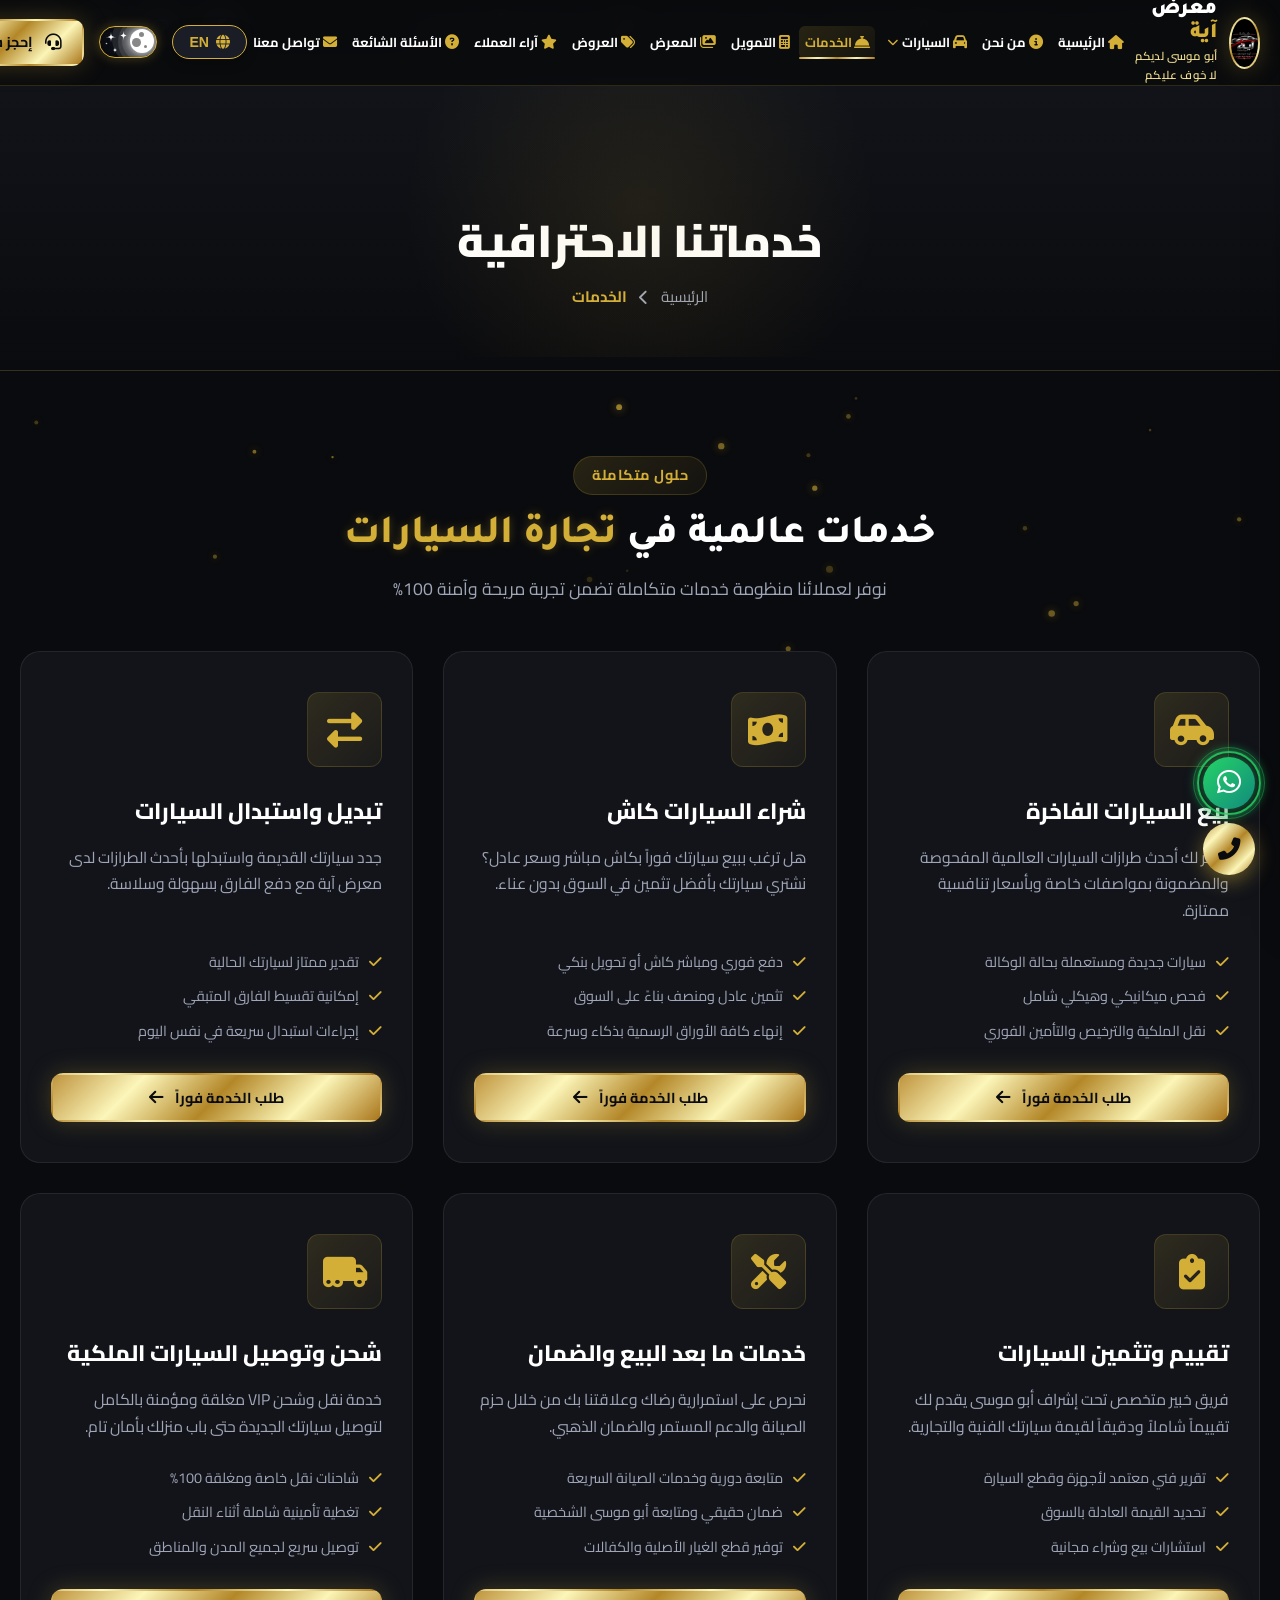
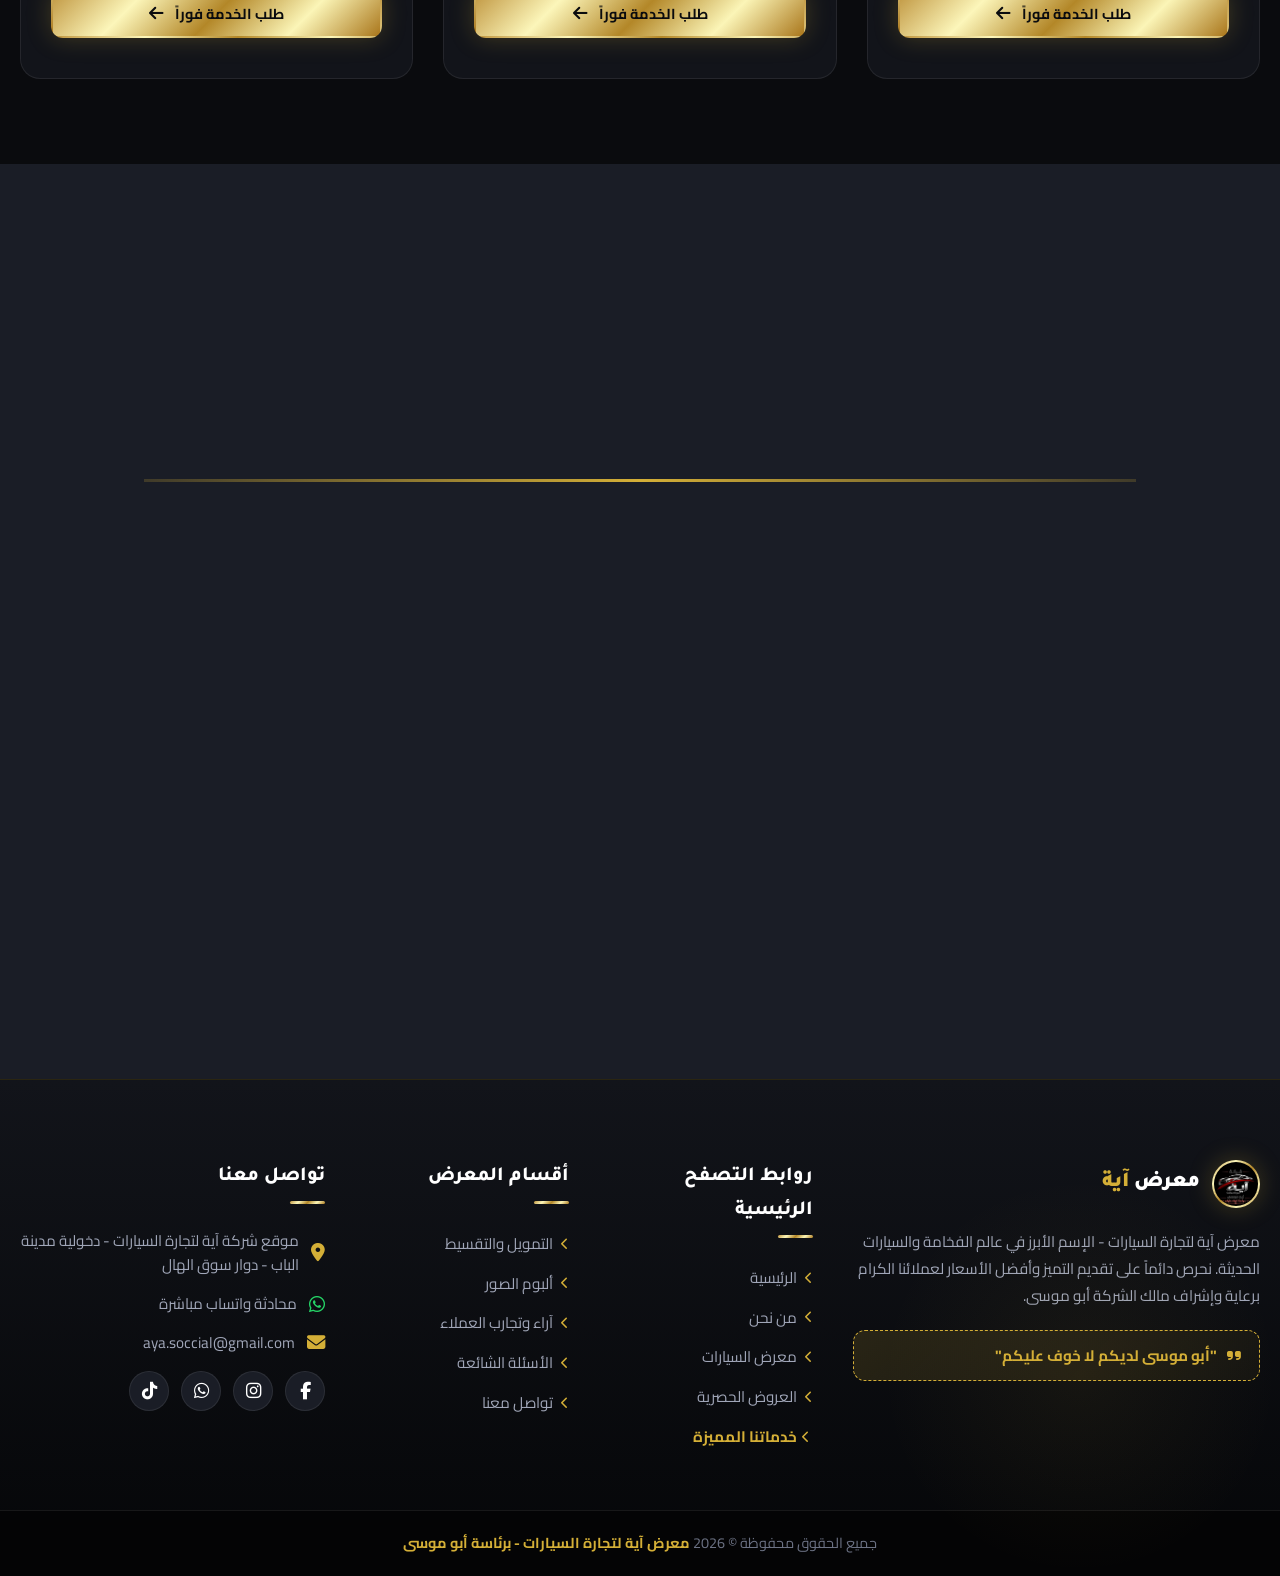
<file: services.html>
<!DOCTYPE html>
<html lang="ar" dir="rtl" data-theme="dark">
<head>
  <!-- ========================================== -->
  <!-- 1. الأساسيات والوسوم الرئيسية (Basic Meta Tags) -->
  <!-- ========================================== -->
  <meta charset="UTF-8">
  <meta name="viewport" content="width=device-width, initial-scale=1.0">
  <meta http-equiv="X-UA-Compatible" content="IE=edge">
  
  <title>خدماتنا المتميزة | معرض آية لتجارة السيارات - أبو موسى</title>
  
  <!-- ========================================== -->
  <!-- 2. تحسين محركات البحث (SEO Meta Tags) -->
  <!-- ========================================== -->
  <meta name="description" content="استكشف خدمات معرض آية لتجارة السيارات: بيع وشراء وتبديل وتقييم السيارات وخدمات ما بعد البيع تحت إشراف مباشر من أبو موسى.">
  <meta name="keywords" content="خدمات المعرض, بيع السيارات, شراء السيارات, تبديل السيارات, تثمين السيارات, تقييم السيارات, معرض آية, أبو موسى, خدمات ما بعد البيع">
  <meta name="author" content="معرض آية لتجارة السيارات - أبو موسى">
  <meta name="publisher" content="معرض آية لتجارة السيارات">
  <meta name="robots" content="index, follow">
  <meta name="theme-color" content="#0b0e14">

  <!-- ========================================== -->
  <!-- 3. أيقونات الموقع (Favicon & Icons) -->
  <!-- ========================================== -->
  <link rel="icon" type="image/png" href="img/logo.png">
  <link rel="apple-touch-icon" href="img/logo.png">

  <!-- ========================================== -->
  <!-- 4. كروت وسائل التواصل الاجتماعي (Open Graph / Facebook / WhatsApp) -->
  <!-- ========================================== -->
  <meta property="og:type" content="website">
  <meta property="og:locale" content="ar_AR">
  <meta property="og:site_name" content="معرض آية لتجارة السيارات - أبو موسى">
  <meta property="og:title" content="خدماتنا المتميزة | معرض آية لتجارة السيارات - أبو موسى">
  <meta property="og:description" content="استكشف خدمات معرض آية لتجارة السيارات: بيع وشراء وتبديل وتقييم السيارات وخدمات ما بعد البيع تحت إشراف مباشر من أبو موسى.">
  <meta property="og:image" content="img/logo.png">
  <meta property="og:image:alt" content="خدمات معرض آية لتجارة السيارات">

  <!-- ========================================== -->
  <!-- 5. كروت منصة تويتر (Twitter Cards) -->
  <!-- ========================================== -->
  <meta name="twitter:card" content="summary_large_image">
  <meta name="twitter:title" content="خدماتنا المتميزة | معرض آية لتجارة السيارات - أبو موسى">
  <meta name="twitter:description" content="استكشف خدمات معرض آية لتجارة السيارات: بيع وشراء وتبديل وتقييم السيارات.">
  <meta name="twitter:image" content="img/logo.png">

  <!-- ========================================== -->
  <!-- 6. الخطوط الخارجية (Google Fonts) -->
  <!-- ========================================== -->
  <link rel="preconnect" href="https://fonts.googleapis.com">
  <link rel="preconnect" href="https://fonts.gstatic.com" crossorigin>
  <link href="https://fonts.googleapis.com/css2?family=Cairo:wght@300;400;600;700;800;900&family=Outfit:wght@400;600;700;900&display=swap" rel="stylesheet">

  <!-- ========================================== -->
  <!-- 7. أيقونات FontAwesome -->
  <!-- ========================================== -->
  <link rel="stylesheet" href="https://cdnjs.cloudflare.com/ajax/libs/font-awesome/6.4.0/css/all.min.css">

  <!-- ========================================== -->
  <!-- 8. ملفات التنسيق CSS -->
  <!-- ========================================== -->
  <link rel="stylesheet" href="css/variables.css">
  <link rel="stylesheet" href="css/style.css">
  <link rel="stylesheet" href="css/header.css">
  <link rel="stylesheet" href="css/footer.css">
  <link rel="stylesheet" href="css/home.css">
  <link rel="stylesheet" href="css/cards.css">
  <link rel="stylesheet" href="css/forms.css">
  <link rel="stylesheet" href="css/animations.css">
  <link rel="stylesheet" href="css/responsive.css">

  <!-- ========================================== -->
  <!-- 9. البيانات المنظمة للبحث (Schema.org JSON-LD) -->
  <!-- ========================================== -->
  <script type="application/ld+json">
  {
    "@context": "https://schema.org",
    "@type": "Service",
    "serviceType": "تجارة وبيع واستبدال السيارات",
    "provider": {
      "@type": "AutoDealer",
      "name": "معرض آية لتجارة السيارات"
    },
    "description": "بيع وشراء وتبديل وتقييم السيارات الفاخرة والحديثة وخدمات التمويل الميسر."
  }
  </script>
</head>
<body>

  <!-- Page Loader -->
  <div id="page-loader">
    <div class="loader-content">
      <div class="loader-logo-ring">
        <img src="img/logo.png" alt="شعار معرض آية لتجارة السيارات" class="loader-logo-img">
      </div>
      <div class="loader-text-brand">معرض <span>آية</span> لتجارة السيارات</div>
      <div class="loader-text-tagline">"أبو موسى لديكم لا خوف عليكم"</div>
    </div>
  </div>

  <!-- Top Bar -->
  <div class="topbar">
    <div class="container topbar-content">
      <div class="topbar-info">
        <div class="topbar-item"><i class="fas fa-phone-alt"></i> <span>إتصل بنا: +963 608 463 934 / +963 748 801 936</span></div>
        <div class="topbar-item"><i class="fas fa-map-marker-alt"></i> <span>موقع شركة آية - مدينة الباب، دوار سوق الهال</span></div>
        <div class="topbar-item"><i class="fas fa-clock"></i> <span>يومياً من 9:00 صباحاً - 10:00 مساءً</span></div>
      </div>
      <div class="topbar-social">
        <a href="https://www.facebook.com/share/1CwdWBheX4/" target="_blank" class="social-btn" title="صفحة الفيسبوك الرسمية"><i class="fab fa-facebook-f"></i></a>
        <a href="https://www.instagram.com/aboomousaa?igsh=MW90emp2eDJkNTlpcw==" target="_blank" class="social-btn" title="حساب الانستغرام الرسمي"><i class="fab fa-instagram"></i></a>
        <a href="https://wa.me/963959124771" target="_blank" class="social-btn" title="حساب الواتساب الرسمي"><i class="fab fa-whatsapp"></i></a>
        <a href="https://www.tiktok.com/@abmosa123?_r=1&_t=ZS-96vhLokNh36" target="_blank" target="_blank" class="social-btn" title="حساب التيك توك الرسمي"><i class="fab fa-tiktok"></i></a>
      </div>
    </div>
  </div>

  <!-- Header -->
  <header class="main-header">
    <div class="container header-container">
      <a href="index.html" class="brand-logo">
        <div class="logo-img-wrap">
          <img src="img/logo.png" alt="شعار معرض آية" class="logo-img">
        </div>
        <div class="logo-text">
          <span class="logo-title">معرض <span>آية</span></span>
          <span class="logo-tagline">أبو موسى لديكم لا خوف عليكم</span>
        </div>
      </a>

      <nav class="main-nav">
        <ul class="nav-list">
          <li><a href="index.html" class="nav-link" data-i18n="nav_home"><i class="fas fa-home"></i> <span>الرئيسية</span></a></li>
          <li><a href="about.html" class="nav-link" data-i18n="nav_about"><i class="fas fa-info-circle"></i> <span>من نحن</span></a></li>
          <li class="nav-item-dropdown">
            <a href="cars.html" class="nav-link" data-i18n="nav_cars">
              <i class="fas fa-car"></i> <span>السيارات</span> <i class="fas fa-chevron-down chevron-arrow"></i>
            </a>
            <ul class="dropdown-menu-vip">
              <li><a href="cars.html" class="dropdown-item-link"><i class="fas fa-border-all"></i> <span>جميع السيارات</span></a></li>
              <li><a href="cars.html?category=used" class="dropdown-item-link"><i class="fas fa-history"></i> <span>سيارات مستعملة</span></a></li>
              <li><a href="cars.html?category=pickup" class="dropdown-item-link"><i class="fas fa-truck-pickup"></i> <span>سيارات بيك آب (Pick-Up)</span></a></li>
              <li><a href="cars.html?category=new" class="dropdown-item-link"><i class="fas fa-certificate"></i> <span>سيارات جديدة (2024-2026)</span></a></li>
              <li><a href="cars.html?category=luxury" class="dropdown-item-link"><i class="fas fa-crown"></i> <span>سيارات ملكية وفاخرة</span></a></li>
            </ul>
          </li>
          <li><a href="services.html" class="nav-link active" data-i18n="nav_services"><i class="fas fa-concierge-bell"></i> <span>الخدمات</span></a></li>
          <li><a href="financing.html" class="nav-link" data-i18n="nav_financing"><i class="fas fa-calculator"></i> <span>التمويل</span></a></li>
          <li><a href="gallery.html" class="nav-link" data-i18n="nav_gallery"><i class="fas fa-images"></i> <span>المعرض</span></a></li>
          <li><a href="offers.html" class="nav-link" data-i18n="nav_offers"><i class="fas fa-tags"></i> <span>العروض</span></a></li>
          <li><a href="testimonials.html" class="nav-link" data-i18n="nav_testimonials"><i class="fas fa-star"></i> <span>آراء العملاء</span></a></li>
          <li><a href="faq.html" class="nav-link" data-i18n="nav_faq"><i class="fas fa-question-circle"></i> <span>الأسئلة الشائعة</span></a></li>
          <li><a href="contact.html" class="nav-link" data-i18n="nav_contact"><i class="fas fa-envelope"></i> <span>تواصل معنا</span></a></li>
        </ul>
      </nav>

      <div class="header-actions">
        <button class="lang-toggle-btn" title="Language / اللغة"><i class="fas fa-globe"></i> <span>EN</span></button>
        <label class="switch theme-switch" title="تغيير الوضع (ليلي / نهاري)">
          <input id="theme-toggle" class="theme-toggle-input" type="checkbox" checked>
          <div class="slider round">
            <div class="sun-moon">
              <svg id="moon-dot-1" class="moon-dot" viewBox="0 0 100 100"><circle cx="50" cy="50" r="50"></circle></svg>
              <svg id="moon-dot-2" class="moon-dot" viewBox="0 0 100 100"><circle cx="50" cy="50" r="50"></circle></svg>
              <svg id="moon-dot-3" class="moon-dot" viewBox="0 0 100 100"><circle cx="50" cy="50" r="50"></circle></svg>
              <svg id="light-ray-1" class="light-ray" viewBox="0 0 100 100"><circle cx="50" cy="50" r="50"></circle></svg>
              <svg id="light-ray-2" class="light-ray" viewBox="0 0 100 100"><circle cx="50" cy="50" r="50"></circle></svg>
              <svg id="light-ray-3" class="light-ray" viewBox="0 0 100 100"><circle cx="50" cy="50" r="50"></circle></svg>
              <svg id="cloud-1" class="cloud-dark" viewBox="0 0 100 100"><circle cx="50" cy="50" r="50"></circle></svg>
              <svg id="cloud-2" class="cloud-dark" viewBox="0 0 100 100"><circle cx="50" cy="50" r="50"></circle></svg>
              <svg id="cloud-3" class="cloud-dark" viewBox="0 0 100 100"><circle cx="50" cy="50" r="50"></circle></svg>
              <svg id="cloud-4" class="cloud-light" viewBox="0 0 100 100"><circle cx="50" cy="50" r="50"></circle></svg>
              <svg id="cloud-5" class="cloud-light" viewBox="0 0 100 100"><circle cx="50" cy="50" r="50"></circle></svg>
              <svg id="cloud-6" class="cloud-light" viewBox="0 0 100 100"><circle cx="50" cy="50" r="50"></circle></svg>
            </div>
            <div class="stars">
              <svg id="star-1" class="star" viewBox="0 0 20 20"><path d="M 0 10 C 10 10,10 10,0 10 C 10 10,10 10,10 20 C 10 10,10 10,20 10 C 10 10,10 10,10 0 C 10 10,10 10,0 10 Z"></path></svg>
              <svg id="star-2" class="star" viewBox="0 0 20 20"><path d="M 0 10 C 10 10,10 10,0 10 C 10 10,10 10,10 20 C 10 10,10 10,20 10 C 10 10,10 10,10 0 C 10 10,10 10,0 10 Z"></path></svg>
              <svg id="star-3" class="star" viewBox="0 0 20 20"><path d="M 0 10 C 10 10,10 10,0 10 C 10 10,10 10,10 20 C 10 10,10 10,20 10 C 10 10,10 10,10 0 C 10 10,10 10,0 10 Z"></path></svg>
              <svg id="star-4" class="star" viewBox="0 0 20 20"><path d="M 0 10 C 10 10,10 10,0 10 C 10 10,10 10,10 20 C 10 10,10 10,20 10 C 10 10,10 10,10 0 C 10 10,10 10,0 10 Z"></path></svg>
            </div>
          </div>
        </label>
        <a href="contact.html" class="btn btn-gold btn-sm d-none-mobile" data-i18n="btn_book"><i class="fas fa-headset"></i> إحجز سيارتك</a>
        <button class="hamburger-btn"><span></span><span></span><span></span></button>
      </div>
    </div>
  </header>

  <!-- Mobile Drawer -->
  <div class="mobile-drawer-overlay"></div>
  <div class="mobile-drawer">
    <div class="mobile-drawer-header">
      <div class="brand-logo">
        <div class="logo-img-wrap" style="width:40px;height:40px;"><img src="img/logo.png" class="logo-img"></div>
        <span class="logo-title">معرض <span>آية</span></span>
      </div>
      <button class="mobile-drawer-close btn-glass" style="width:36px;height:36px;border-radius:50%;"><i class="fas fa-times"></i></button>
    </div>
    <ul class="mobile-nav-list">
      <li><a href="index.html" class="mobile-nav-link"><i class="fas fa-home"></i> <span>الرئيسية</span></a></li>
      <li><a href="about.html" class="mobile-nav-link"><i class="fas fa-info-circle"></i> <span>من نحن</span></a></li>
      <li class="mobile-nav-dropdown-item">
        <a href="cars.html" class="mobile-nav-link"><i class="fas fa-car"></i> <span>السيارات</span> <i class="fas fa-chevron-down mobile-chevron-arrow"></i></a>
        <div class="mobile-sub-menu">
          <a href="cars.html" class="mobile-sub-link"><i class="fas fa-border-all"></i> <span>جميع السيارات</span></a>
          <a href="cars.html?category=used" class="mobile-sub-link"><i class="fas fa-history"></i> <span>سيارات مستعملة</span></a>
          <a href="cars.html?category=pickup" class="mobile-sub-link"><i class="fas fa-truck-pickup"></i> <span>سيارات بيك آب</span></a>
          <a href="cars.html?category=new" class="mobile-sub-link"><i class="fas fa-certificate"></i> <span>سيارات جديدة</span></a>
          <a href="cars.html?category=luxury" class="mobile-sub-link"><i class="fas fa-crown"></i> <span>سيارات فاخرة</span></a>
        </div>
      </li>
      <li><a href="services.html" class="mobile-nav-link active"><i class="fas fa-concierge-bell"></i> <span>الخدمات</span></a></li>
      <li><a href="financing.html" class="mobile-nav-link"><i class="fas fa-calculator"></i> <span>التمويل</span></a></li>
      <li><a href="gallery.html" class="mobile-nav-link"><i class="fas fa-images"></i> <span>المعرض</span></a></li>
      <li><a href="offers.html" class="mobile-nav-link"><i class="fas fa-tags"></i> <span>العروض</span></a></li>
      <li><a href="testimonials.html" class="mobile-nav-link"><i class="fas fa-star"></i> <span>آراء العملاء</span></a></li>
      <li><a href="faq.html" class="mobile-nav-link"><i class="fas fa-question-circle"></i> <span>الأسئلة الشائعة</span></a></li>
      <li><a href="contact.html" class="mobile-nav-link"><i class="fas fa-envelope"></i> <span>تواصل معنا</span></a></li>
    </ul>
  </div>

  <main>
    <!-- Page Banner -->
    <section class="page-banner">
      <div class="container">
        <h1>خدماتنا <span>الاحترافية</span></h1>
        <div class="breadcrumb">
          <a href="index.html">الرئيسية</a>
          <i class="fas fa-chevron-left"></i>
          <span class="active">الخدمات</span>
        </div>
      </div>
    </section>

    <!-- Services Grid -->
    <section>
      <div class="container">
        <div class="section-header scroll-reveal">
          <span class="section-badge">حلول متكاملة</span>
          <h2 class="section-title">خدمات عالمية في <span>تجارة السيارات</span></h2>
          <p class="section-subtitle">نوفر لعملائنا منظومة خدمات متكاملة تضمن تجربة مريحة وآمنة 100%</p>
        </div>

        <div class="services-grid scroll-reveal">
          
          <!-- Service 1: Selling -->
          <div class="service-card">
            <div class="service-icon-box"><i class="fas fa-car-side"></i></div>
            <h3 class="service-title">بيع السيارات الفاخرة</h3>
            <p class="service-desc">نوفر لك أحدث طرازات السيارات العالمية المفحوصة والمضمونة بمواصفات خاصة وبأسعار تنافسية ممتازة.</p>
            <ul class="service-features-list">
              <li><i class="fas fa-check"></i> سيارات جديدة ومستعملة بحالة الوكالة</li>
              <li><i class="fas fa-check"></i> فحص ميكانيكي وهيكلي شامل</li>
              <li><i class="fas fa-check"></i> نقل الملكية والترخيص والتأمين الفوري</li>
            </ul>
            <button class="btn btn-gold btn-sm btn-book-service" data-service-title="بيع السيارات الفاخرة">طلب الخدمة فوراً <i class="fas fa-arrow-left"></i></button>
          </div>

          <!-- Service 2: Buying -->
          <div class="service-card">
            <div class="service-icon-box"><i class="fas fa-money-bill-wave"></i></div>
            <h3 class="service-title">شراء السيارات كاش</h3>
            <p class="service-desc">هل ترغب ببيع سيارتك فوراً بكاش مباشر وسعر عادل؟ نشتري سيارتك بأفضل تثمين في السوق بدون عناء.</p>
            <ul class="service-features-list">
              <li><i class="fas fa-check"></i> دفع فوري ومباشر كاش أو تحويل بنكي</li>
              <li><i class="fas fa-check"></i> تثمين عادل ومنصف بناءً على السوق</li>
              <li><i class="fas fa-check"></i> إنهاء كافة الأوراق الرسمية بذكاء وسرعة</li>
            </ul>
            <button class="btn btn-gold btn-sm btn-book-service" data-service-title="شراء السيارات كاش">طلب الخدمة فوراً <i class="fas fa-arrow-left"></i></button>
          </div>

          <!-- Service 3: Exchange -->
          <div class="service-card">
            <div class="service-icon-box"><i class="fas fa-exchange-alt"></i></div>
            <h3 class="service-title">تبديل واستبدال السيارات</h3>
            <p class="service-desc">جدد سيارتك القديمة واستبدلها بأحدث الطرازات لدى معرض آية مع دفع الفارق بسهولة وسلاسة.</p>
            <ul class="service-features-list">
              <li><i class="fas fa-check"></i> تقدير ممتاز لسيارتك الحالية</li>
              <li><i class="fas fa-check"></i> إمكانية تقسيط الفارق المتبقي</li>
              <li><i class="fas fa-check"></i> إجراءات استبدال سريعة في نفس اليوم</li>
            </ul>
            <button class="btn btn-gold btn-sm btn-book-service" data-service-title="تبديل واستبدال السيارات">طلب الخدمة فوراً <i class="fas fa-arrow-left"></i></button>
          </div>

          <!-- Service 4: Appraisal -->
          <div class="service-card">
            <div class="service-icon-box"><i class="fas fa-clipboard-check"></i></div>
            <h3 class="service-title">تقييم وتثمين السيارات</h3>
            <p class="service-desc">فريق خبير متخصص تحت إشراف أبو موسى يقدم لك تقييماً شاملاً ودقيقاً لقيمة سيارتك الفنية والتجارية.</p>
            <ul class="service-features-list">
              <li><i class="fas fa-check"></i> تقرير فني معتمد لأجهزة وقطع السيارة</li>
              <li><i class="fas fa-check"></i> تحديد القيمة العادلة بالسوق</li>
              <li><i class="fas fa-check"></i> استشارات بيع وشراء مجانية</li>
            </ul>
            <button class="btn btn-gold btn-sm btn-book-service" data-service-title="تقييم وتثمين السيارات">طلب الخدمة فوراً <i class="fas fa-arrow-left"></i></button>
          </div>

          <!-- Service 5: After-sales -->
          <div class="service-card">
            <div class="service-icon-box"><i class="fas fa-tools"></i></div>
            <h3 class="service-title">خدمات ما بعد البيع والضمان</h3>
            <p class="service-desc">نحرص على استمرارية رضاك وعلاقتنا بك من خلال حزم الصيانة والدعم المستمر والضمان الذهبي.</p>
            <ul class="service-features-list">
              <li><i class="fas fa-check"></i> متابعة دورية وخدمات الصيانة السريعة</li>
              <li><i class="fas fa-check"></i> ضمان حقيقي ومتابعة أبو موسى الشخصية</li>
              <li><i class="fas fa-check"></i> توفير قطع الغيار الأصلية والكفالات</li>
            </ul>
            <button class="btn btn-gold btn-sm btn-book-service" data-service-title="خدمات ما بعد البيع والضمان">طلب الخدمة فوراً <i class="fas fa-arrow-left"></i></button>
          </div>

          <!-- Service 6: Shipping & Delivery -->
          <div class="service-card">
            <div class="service-icon-box"><i class="fas fa-truck-moving"></i></div>
            <h3 class="service-title">شحن وتوصيل السيارات الملكية</h3>
            <p class="service-desc">خدمة نقل وشحن VIP مغلقة ومؤمنة بالكامل لتوصيل سيارتك الجديدة حتى باب منزلك بأمان تام.</p>
            <ul class="service-features-list">
              <li><i class="fas fa-check"></i> شاحنات نقل خاصة ومغلقة 100%</li>
              <li><i class="fas fa-check"></i> تغطية تأمينية شاملة أثناء النقل</li>
              <li><i class="fas fa-check"></i> توصيل سريع لجميع المدن والمناطق</li>
            </ul>
            <button class="btn btn-gold btn-sm btn-book-service" data-service-title="شحن وتوصيل السيارات الملكية">طلب الخدمة فوراً <i class="fas fa-arrow-left"></i></button>
          </div>

        </div>
      </div>
    </section>

    <!-- 5-Step Service Process Timeline -->
    <section class="services-steps-section">
      <div class="container">
        <div class="section-header scroll-reveal text-center">
          <span class="section-badge">مسار الخدمة الملكي</span>
          <h2 class="section-title">كيف نعمل في <span>معرض آية؟</span></h2>
          <p class="section-subtitle">5 خطوات مبسطة وسريعة تضمن الحصول على أعلى مستوى خدمة بمرونة مطلقة</p>
        </div>

        <div class="services-steps-grid">
          
          <div class="service-step-item scroll-reveal">
            <div class="service-step-num">01</div>
            <h3 class="service-step-title">الاستشارة الأولية</h3>
            <p class="service-step-desc">تواصل معنا أو زر المعرض لتحديد احتياجاتك بدقة</p>
          </div>

          <div class="service-step-item scroll-reveal">
            <div class="service-step-num">02</div>
            <h3 class="service-step-title">الفحص والتقييم</h3>
            <p class="service-step-desc">فحص تقني وهيكلي 100% وتثمين بسعر السوق العادل</p>
          </div>

          <div class="service-step-item scroll-reveal">
            <div class="service-step-num">03</div>
            <h3 class="service-step-title">تقديم العرض</h3>
            <p class="service-step-desc">اختيار خطة الدفع أو التقسيط المناسبة مع الضمان الذهبي</p>
          </div>

          <div class="service-step-item scroll-reveal">
            <div class="service-step-num">04</div>
            <h3 class="service-step-title">إتمام المعاملة</h3>
            <p class="service-step-desc">إنهاء كافة الأوراق الرسمية والترخيص بذكاء وسرعة</p>
          </div>

          <div class="service-step-item scroll-reveal">
            <div class="service-step-num">05</div>
            <h3 class="service-step-title">التسليم الملكي</h3>
            <p class="service-step-desc">تسليم المفتاح أو شحن السيارة حتى باب منزلك بأمان</p>
          </div>

        </div>
      </div>
    </section>

    <!-- Call to Action Banner -->
    <section class="services-cta-section" style="background:var(--bg-surface-elevated); padding:60px 0;">
      <div class="container text-center">
        <div class="hero-tagline-quote scroll-reveal" style="max-width:700px; margin:0 auto 25px auto;">
          "أبو موسى لديكم لا خوف عليكم"
        </div>
        <h2 class="services-cta-title scroll-reveal" style="font-family:var(--font-heading); font-size:clamp(1.35rem, 3.5vw + 0.5rem, 2rem); font-weight:800; margin-bottom:20px; line-height:1.4;">
          جاهز لامتلاك أو تبديل سيارتك الفاخرة؟
        </h2>
        <div class="section-cta-wrap scroll-reveal">
          <a href="contact.html" class="btn btn-gold btn-lg">
            <i class="fas fa-phone-alt"></i> تواصل مع فريق أبو موسى فوراً
          </a>
        </div>
      </div>
    </section>
  </main>

  <!-- VIP Service Booking Modal -->
  <div id="service-modal" class="service-modal-overlay">
    <div class="service-modal-box">
      <button id="modal-close-btn" class="service-modal-close"><i class="fas fa-times"></i></button>
      <div class="service-modal-header">
        <h3 class="service-modal-title">طلب خدمة فوري</h3>
        <p class="service-modal-subtitle">الخدمة المختارة: <span id="modal-service-title-display" style="color:var(--gold-primary);">بيع السيارات الفاخرة</span></p>
      </div>

      <form id="service-modal-form">
        <input type="hidden" id="modal-service-name" value="بيع السيارات الفاخرة">
        
        <div class="form-group">
          <label class="form-label">الاسم الكامل *:</label>
          <input type="text" class="form-control" placeholder="أدخل اسمك الكامل..." required>
        </div>

        <div class="form-group">
          <label class="form-label">رقم الهاتف / الواتساب *:</label>
          <input type="tel" class="form-control" placeholder="05XXXXXXXX..." required>
        </div>

        <div class="form-group">
          <label class="form-label">نوع السيارة أو تفاصيل الطلب:</label>
          <input type="text" class="form-control" placeholder="مثال: مرسيدس S680، تويوتا لاندكروزر...">
        </div>

        <button type="submit" class="btn btn-gold btn-lg" style="width:100%; margin-top:10px;">
          <i class="fas fa-paper-plane"></i> إرسال طلب الخدمة الآن
        </button>

        <div id="modal-alert-success" class="alert-msg alert-success" style="display:none; margin-top:15px;"></div>
      </form>
    </div>
  </div>

  <!-- Footer -->
  <footer class="main-footer">
    <div class="container">
      <div class="footer-grid">
        <div class="footer-col-about">
          <div class="footer-logo">
            <div class="logo-img-wrap" style="width:48px;height:48px;"><img src="img/logo.png" class="logo-img"></div>
            <span class="logo-title">معرض <span>آية</span></span>
          </div>
          <p class="footer-about-text">معرض آية لتجارة السيارات - خدمات بيع وشراء وتبديل وتقييم السيارات برعاية وإشراف أبو موسى.</p>
          <div class="footer-tagline-box"><i class="fas fa-quote-right"></i> "أبو موسى لديكم لا خوف عليكم"</div>
        </div>

        <div>
          <h4 class="footer-title">روابط السريعة</h4>
          <ul class="footer-links">
            <li class="footer-link-item"><a href="index.html"><i class="fas fa-chevron-left"></i> الرئيسية</a></li>
            <li class="footer-link-item"><a href="about.html"><i class="fas fa-chevron-left"></i> من نحن</a></li>
            <li class="footer-link-item"><a href="cars.html"><i class="fas fa-chevron-left"></i> السيارات</a></li>
            <li class="footer-link-item"><a href="services.html"><i class="fas fa-chevron-left"></i> الخدمات</a></li>
          </ul>
        </div>

        <div>
          <h4 class="footer-title">خيارات التمويل</h4>
          <ul class="footer-links">
            <li class="footer-link-item"><a href="financing.html"><i class="fas fa-chevron-left"></i> حاسبة التمويل</a></li>
            <li class="footer-link-item"><a href="offers.html"><i class="fas fa-chevron-left"></i> العروض والخصومات</a></li>
            <li class="footer-link-item"><a href="contact.html"><i class="fas fa-chevron-left"></i> تواصل معنا</a></li>
          </ul>
        </div>

        <div>
          <h4 class="footer-title">تواصل معنا</h4>
          <div class="footer-contact-list">
            <div class="footer-contact-item"><i class="fas fa-map-marker-alt"></i> <span>موقع شركة آية لتجارة السيارات - دخولية مدينة الباب - دوار سوق الهال</span></div>
            <div class="footer-contact-item"><i class="fab fa-whatsapp" style="color:#25D366;"></i> <a href="https://wa.me/963959124771" target="_blank">محادثة واتساب مباشرة</a></div>
            <div class="footer-contact-item"><i class="fas fa-envelope"></i> <a href="mailto:aya.soccial@gmail.com">aya.soccial@gmail.com</a></div>
          </div>
        </div>
      </div>
    </div>
    <div class="footer-bottom">
      <div class="container"><p>جميع الحقوق محفوظة © 2026 <strong>معرض آية لتجارة السيارات - أبو موسى</strong></p></div>
    </div>
  </footer>

  <!-- Floating Contact Stack (Bottom Right) -->
  <div class="floating-contact-stack">
    <a href="https://wa.me/963959124771" target="_blank" class="float-btn float-btn-whatsapp" title="تواصل عبر الواتساب">
      <i class="fab fa-whatsapp"></i>
    </a>
    <a href="tel:+963608463934" class="float-btn float-btn-phone" title="اتصل بنا فوراً">
      <i class="fas fa-phone-alt"></i>
    </a>
  </div>

  <script src="js/theme.js"></script>
  <script src="js/lang.js"></script>
  <script src="js/menu.js"></script>
  <script src="js/footer.js"></script>
  <script src="js/main.js"></script>
  <script src="js/animation.js"></script>
  <script src="js/services-interactive.js"></script>
</body>
</html>
</file>
<file: css/variables.css>
/* ==========================================================================
   معرض آية لتجارة السيارات - متغيرات النظام والتنسيقات (variables.css)
   ========================================================================== */

@import url('https://fonts.googleapis.com/css2?family=Cairo:wght@300;400;600;700;800;900&family=Tajawal:wght@300;400;500;700;800;900&family=Outfit:wght@300;400;500;600;700;800&family=Inter:wght@300;400;500;600;700&display=swap');

:root {
  /* الخطوط */
  --font-primary: 'Cairo', 'Tajawal', system-ui, -apple-system, sans-serif;
  --font-heading: 'Tajawal', 'Cairo', system-ui, -apple-system, sans-serif;
  --font-en: 'Outfit', 'Inter', system-ui, -apple-system, sans-serif;

  /* لوحة الألوان الذهبية الملكية */
  --gold-primary: #D4AF37;
  --gold-light: #F4E090;
  --gold-dark: #9A7B1C;
  --gold-hover: #E5C158;
  --gold-glow: rgba(212, 175, 55, 0.4);
  --gold-gradient: linear-gradient(135deg, #BF953F 0%, #FCF6BA 25%, #B38728 50%, #FBF5B7 75%, #AA771C 100%);
  --gold-gradient-soft: linear-gradient(135deg, rgba(212, 175, 55, 0.15) 0%, rgba(212, 175, 55, 0.05) 100%);

  /* الوضع الداكن افتراضياً (Luxury Dark Theme) */
  --bg-body: #0A0B0E;
  --bg-surface: #12141A;
  --bg-surface-elevated: #1A1D26;
  --bg-glass: rgba(18, 20, 26, 0.85);
  --bg-header: rgba(10, 11, 14, 0.92);
  
  --text-primary: #FFFFFF;
  --text-secondary: #A0A6B8;
  --text-muted: #6C7284;
  --text-gold: #D4AF37;

  --border-color: rgba(212, 175, 55, 0.18);
  --border-color-hover: rgba(212, 175, 55, 0.5);
  --border-subtle: rgba(255, 255, 255, 0.08);

  --shadow-sm: 0 4px 12px rgba(0, 0, 0, 0.3);
  --shadow-md: 0 8px 24px rgba(0, 0, 0, 0.4);
  --shadow-lg: 0 16px 40px rgba(0, 0, 0, 0.6);
  --shadow-gold: 0 0 25px rgba(212, 175, 55, 0.25);
  --shadow-gold-hover: 0 10px 30px rgba(212, 175, 55, 0.4);

  /* الأبعاد والانحناءات */
  --radius-sm: 6px;
  --radius-md: 12px;
  --radius-lg: 20px;
  --radius-full: 9999px;
  
  --header-height: 85px;
  --topbar-height: 40px;

  /* الانتقالات */
  --transition-fast: all 0.2s cubic-bezier(0.4, 0, 0.2, 1);
  --transition-normal: all 0.3s cubic-bezier(0.4, 0, 0.2, 1);
  --transition-slow: all 0.5s cubic-bezier(0.4, 0, 0.2, 1);

  /* طبقات العرض */
  --z-back: -1;
  --z-normal: 1;
  --z-sticky: 100;
  --z-header: 1000;
  --z-drawer: 1100;
  --z-modal: 1200;
  --z-toast: 1300;
  --z-loader: 9999;
}

/* التبديل للوضع الفاتح (Light Theme Overrides) */
[data-theme="light"] {
  --bg-body: #F4F6F9;
  --bg-surface: #FFFFFF;
  --bg-surface-elevated: #F8F9FC;
  --bg-glass: rgba(255, 255, 255, 0.9);
  --bg-header: rgba(255, 255, 255, 0.95);

  --text-primary: #0F131D;
  --text-secondary: #4A5163;
  --text-muted: #828A9E;
  --text-gold: #B38728;

  --border-color: rgba(212, 175, 55, 0.3);
  --border-color-hover: rgba(179, 135, 40, 0.7);
  --border-subtle: rgba(0, 0, 0, 0.08);

  --shadow-sm: 0 4px 12px rgba(0, 0, 0, 0.05);
  --shadow-md: 0 8px 24px rgba(0, 0, 0, 0.08);
  --shadow-lg: 0 16px 40px rgba(0, 0, 0, 0.12);
  --shadow-gold: 0 4px 20px rgba(179, 135, 40, 0.18);
  --shadow-gold-hover: 0 10px 30px rgba(179, 135, 40, 0.3);
}
</file>
<file: css/style.css>
/* ==========================================================================
   معرض آية لتجارة السيارات - التنسيقات العامة والأساسية (style.css)
   ========================================================================== */

@import url('variables.css');
@import url('doodle-social.css');
@import url('theme-switch.css');

*, *::before, *::after {
  margin: 0;
  padding: 0;
  box-sizing: border-box;
}

::selection {
  background: var(--gold-primary, #D4AF37);
  color: #0A0B0E;
}

::-moz-selection {
  background: var(--gold-primary, #D4AF37);
  color: #0A0B0E;
}

html {
  font-size: 16px;
  scroll-behavior: smooth;
  direction: rtl;
  text-align: right;
}

html[dir="ltr"] {
  direction: ltr;
  text-align: left;
}

html[lang="en"] body {
  font-family: var(--font-en);
}

body {
  font-family: var(--font-primary);
  background-color: var(--bg-body);
  color: var(--text-primary);
  line-height: 1.7;
  overflow-x: hidden;
  transition: background-color 0.3s ease, color 0.3s ease;
  min-height: 100vh;
  display: flex;
  flex-direction: column;
}

main {
  flex: 1;
}

/* إصلاح محاذاة الفيديو وتصيير الهاردوير في متصفحات الأندرويد و Mi Browser لمنع انزياح الفيديو لليمين */
video,
.royal-video-frame,
.royal-inner-video-border,
.luxury-video-frame,
.luxury-inner-video-border,
.owner-card-hero,
.owner-card-bg {
  direction: ltr !important;
  unicode-bidi: isolate !important;
  text-align: left !important;
  max-width: 100% !important;
}

/* خلفية الجسيمات الذهبية العائمة الشاملة لجميع الصفحات */
#global-gold-particles-canvas {
  position: fixed;
  top: 0;
  left: 0;
  width: 100vw;
  height: 100vh;
  pointer-events: none;
  z-index: 0;
  opacity: 0.85;
}

[data-theme="light"] #global-gold-particles-canvas {
  opacity: 0.35;
}

/* تخصيص شريط التمرير */
::-webkit-scrollbar {
  width: 10px;
}
::-webkit-scrollbar-track {
  background: var(--bg-body);
}
::-webkit-scrollbar-thumb {
  background: var(--gold-dark);
  border-radius: var(--radius-full);
}
::-webkit-scrollbar-thumb:hover {
  background: var(--gold-primary);
}

/* العناصر المشتركة والحاويات */
.container {
  width: 100%;
  max-width: 1400px;
  margin-left: auto;
  margin-right: auto;
  padding-left: 20px;
  padding-right: 20px;
}

.container-fluid {
  width: 100%;
  padding-left: 30px;
  padding-right: 30px;
}

section {
  padding: 85px 0;
  position: relative;
}

a {
  color: inherit;
  text-decoration: none;
  transition: var(--transition-fast);
}

ul, ol {
  list-style: none;
}

img {
  max-width: 100%;
  height: auto;
  display: block;
}

/* العناوين وأقسام الترويسة الرئيسية */
.section-header {
  text-align: center;
  max-width: 800px;
  margin: 0 auto 48px auto;
  padding: 0 15px;
  position: relative;
  z-index: 2;
}

.section-badge {
  display: inline-flex;
  align-items: center;
  justify-content: center;
  gap: 6px;
  padding: 6px 18px;
  background: var(--gold-gradient-soft);
  border: 1px solid var(--border-color);
  color: var(--gold-primary);
  border-radius: var(--radius-full);
  font-size: 0.9rem;
  font-weight: 700;
  margin-top: 0;
  margin-bottom: 14px;
  letter-spacing: 0.5px;
}

[data-theme="light"] .section-badge {
  color: #8B6508;
  background: rgba(212, 175, 55, 0.15);
  border-color: rgba(179, 135, 40, 0.5);
}

.section-title {
  font-family: var(--font-heading);
  font-size: 2.5rem;
  font-weight: 800;
  color: var(--text-primary);
  margin-top: 0;
  margin-bottom: 12px;
  line-height: 1.35;
}

.section-title span {
  color: var(--gold-primary) !important;
  -webkit-text-fill-color: var(--gold-primary) !important;
  background: none !important;
  text-shadow: 0 0 10px rgba(212, 175, 55, 0.3);
}

.section-subtitle {
  font-size: 1.1rem;
  color: var(--text-secondary);
  margin-top: 0;
  margin-bottom: 0;
  line-height: 1.6;
  max-width: 680px;
  margin-left: auto;
  margin-right: auto;
}

/* الأزرار الفاخرة */
.btn {
  display: inline-flex;
  align-items: center;
  justify-content: center;
  gap: 12px;
  padding: 14px 28px;
  font-family: var(--font-primary);
  font-size: 1.05rem;
  font-weight: 700;
  border-radius: var(--radius-md);
  border: 2px solid transparent;
  cursor: pointer;
  transition: var(--transition-normal);
  white-space: nowrap;
  position: relative;
  overflow: hidden;
  max-width: 100%;
  box-sizing: border-box;
  text-decoration: none;
  z-index: 1;
}

.btn i {
  display: inline-flex;
  align-items: center;
  justify-content: center;
  flex-shrink: 0;
  font-size: 1.15em;
  margin: 0;
  color: inherit;
  transition: transform var(--transition-normal);
}

.btn-gold {
  background: var(--gold-gradient);
  color: #0A0B0E;
  box-shadow: var(--shadow-gold);
}

.btn-gold i {
  color: #0A0B0E;
  transition: transform var(--transition-normal);
}

.btn-gold:hover {
  background: linear-gradient(135deg, #FFF0A3 0%, #E5C158 50%, #C4971A 100%);
  color: #000000;
  transform: translateY(-3px);
  box-shadow: var(--shadow-gold-hover);
}

.btn-gold:hover i {
  transform: scale(1.12);
}

.btn-gold:focus,
.btn-gold:focus-visible {
  outline: none;
  box-shadow: 0 0 0 3px rgba(212, 175, 55, 0.5), var(--shadow-gold-hover);
}

.btn-gold:active {
  transform: translateY(-1px) scale(0.98);
}

.btn-outline-gold {
  background: transparent;
  border-color: var(--gold-primary);
  color: var(--text-gold);
}

.btn-outline-gold:hover {
  background: var(--gold-gradient);
  color: #0A0B0E;
  transform: translateY(-3px);
  box-shadow: var(--shadow-gold);
}

.btn-glass {
  background: rgba(22, 25, 34, 0.85);
  backdrop-filter: blur(12px);
  -webkit-backdrop-filter: blur(12px);
  border: 1.5px solid rgba(212, 175, 55, 0.45);
  color: #FFFFFF;
  box-shadow: 0 4px 18px rgba(0, 0, 0, 0.4);
}

.btn-glass i {
  color: var(--gold-primary);
  transition: transform var(--transition-normal), color var(--transition-normal);
}

.btn-glass:hover {
  background: linear-gradient(135deg, rgba(212, 175, 55, 0.22) 0%, rgba(26, 30, 42, 0.95) 100%);
  border-color: var(--gold-primary);
  color: #FFFFFF;
  transform: translateY(-3px);
  box-shadow: 0 8px 25px rgba(212, 175, 55, 0.35);
}

.btn-glass:hover i {
  color: #FFF0A3;
  transform: scale(1.12);
}

.btn-glass:focus,
.btn-glass:focus-visible {
  outline: none;
  border-color: var(--gold-primary);
  box-shadow: 0 0 0 3px rgba(212, 175, 55, 0.4), 0 8px 25px rgba(0, 0, 0, 0.5);
  background: rgba(26, 30, 42, 0.95);
  color: #FFFFFF;
}

.btn-glass:active {
  transform: translateY(-1px) scale(0.98);
  background: rgba(212, 175, 55, 0.3);
}

.btn-sm {
  padding: 9px 20px;
  font-size: 0.9rem;
}

.btn-lg {
  padding: 16px 36px;
  font-size: 1.15rem;
}

.section-cta-wrap {
  text-align: center;
  margin-top: 40px;
  padding: 0 15px;
  width: 100%;
  display: flex;
  justify-content: center;
}

/* ترويسات الصفحات الداخلية (Inner Page Banners) */
.page-banner {
  padding: 155px 0 60px 0;
  margin: 0;
  background: linear-gradient(180deg, var(--bg-surface) 0%, var(--bg-body) 100%);
  border-bottom: 1px solid var(--border-color);
  text-align: center;
  position: relative;
  overflow: hidden;
}

.page-banner::before {
  content: '';
  position: absolute;
  top: 0;
  left: 50%;
  transform: translateX(-50%);
  width: 600px;
  height: 300px;
  background: radial-gradient(circle, var(--gold-glow) 0%, transparent 70%);
  opacity: 0.25;
  pointer-events: none;
}

.page-banner h1 {
  font-size: 2.8rem;
  font-weight: 900;
  margin-top: 0;
  margin-bottom: 14px;
  line-height: 1.3;
}

.breadcrumb {
  display: flex;
  align-items: center;
  justify-content: center;
  gap: 12px;
  color: var(--text-secondary);
  font-size: 0.95rem;
}

.breadcrumb a:hover {
  color: var(--gold-primary);
}

.breadcrumb .active {
  color: var(--gold-primary);
  font-weight: 700;
}

/* شاشة التحميل الأولية Loader المعززة بالشعار والأنيميشن */
#page-loader {
  position: fixed;
  inset: 0;
  background: radial-gradient(circle at center, #141722 0%, #050608 100%);
  z-index: var(--z-loader);
  display: flex;
  flex-direction: column;
  align-items: center;
  justify-content: center;
  transition: opacity 0.6s cubic-bezier(0.4, 0, 0.2, 1), visibility 0.6s ease;
}

#page-loader.hidden {
  opacity: 0;
  visibility: hidden;
  pointer-events: none;
}

.loader-content {
  display: flex;
  flex-direction: column;
  align-items: center;
  gap: 20px;
  text-align: center;
}

.loader-logo-ring {
  position: relative;
  width: 125px;
  height: 125px;
  border-radius: 50%;
  padding: 6px;
  background: #0A0B0E;
  box-shadow: 0 0 35px rgba(212, 175, 55, 0.5);
  animation: logoPulse 2s infinite alternate ease-in-out;
  display: flex;
  align-items: center;
  justify-content: center;
}

.loader-logo-ring::before {
  content: '';
  position: absolute;
  inset: -6px;
  border-radius: 50%;
  border: 3.5px solid transparent;
  border-top-color: var(--gold-primary);
  border-bottom-color: var(--gold-light);
  animation: loaderSpin 1.2s linear infinite;
}

.loader-logo-img {
  width: 100%;
  height: 100%;
  object-fit: cover;
  border-radius: 50%;
  animation: logoZoom 2s infinite alternate ease-in-out;
}

.loader-text-brand {
  font-family: var(--font-heading);
  font-size: 1.6rem;
  font-weight: 900;
  color: #FFFFFF !important;
  letter-spacing: 0.5px;
  text-shadow: 0 2px 10px rgba(0, 0, 0, 0.8);
}

.loader-text-brand span {
  color: #D4AF37 !important;
}

.loader-text-tagline {
  font-size: 0.95rem;
  color: #F4E090 !important;
  font-weight: 700;
  text-shadow: 0 0 15px rgba(212, 175, 55, 0.5);
}

@keyframes loaderSpin {
  0% { transform: rotate(0deg); }
  100% { transform: rotate(360deg); }
}

@keyframes logoPulse {
  0% { box-shadow: 0 0 20px rgba(212, 175, 55, 0.3); transform: scale(0.96); }
  100% { box-shadow: 0 0 50px rgba(212, 175, 55, 0.85); transform: scale(1.04); }
}

@keyframes logoZoom {
  0% { transform: scale(0.95); }
  100% { transform: scale(1.05); }
}

/* الأزرار العائمة للتواصل السريع (Bottom Right Floating Stack) */
.floating-contact-stack {
  position: fixed;
  bottom: 25px;
  right: 25px;
  display: flex;
  flex-direction: column;
  gap: 14px;
  z-index: 999;
}

.float-btn {
  width: 52px;
  height: 52px;
  border-radius: 50%;
  display: flex;
  align-items: center;
  justify-content: center;
  text-decoration: none;
  transition: all 0.3s cubic-bezier(0.175, 0.885, 0.32, 1.275);
}

.float-btn-whatsapp {
  position: relative;
  background: linear-gradient(135deg, #25D366, #128C7E);
  color: #FFFFFF !important;
  font-size: 1.7rem;
  box-shadow: 0 0 15px rgba(37, 211, 102, 0.55), 0 6px 20px rgba(0, 0, 0, 0.35);
  animation: whatsappPulseGlow 2.4s infinite ease-in-out;
}

.float-btn-whatsapp::before {
  content: '';
  position: absolute;
  inset: -6px;
  border-radius: 50%;
  border: 2px solid rgba(37, 211, 102, 0.85);
  box-shadow: 0 0 12px rgba(37, 211, 102, 0.6);
  pointer-events: none;
  animation: whatsappRingPulse 2.4s infinite ease-in-out;
}

.float-btn-whatsapp::after {
  content: '';
  position: absolute;
  inset: -10px;
  border-radius: 50%;
  border: 1.5px solid rgba(37, 211, 102, 0.4);
  pointer-events: none;
  animation: whatsappRipple 2.4s infinite cubic-bezier(0.2, 0.8, 0.2, 1);
}

.float-btn-whatsapp:hover {
  transform: scale(1.14);
  box-shadow: 0 0 30px rgba(37, 211, 102, 0.9), 0 8px 25px rgba(0, 0, 0, 0.5);
}

.float-btn-whatsapp:hover::before {
  border-color: #25D366;
  box-shadow: 0 0 18px rgba(37, 211, 102, 0.95);
}

@keyframes whatsappPulseGlow {
  0%, 100% {
    box-shadow: 0 0 14px rgba(37, 211, 102, 0.5), 0 4px 15px rgba(0, 0, 0, 0.3);
  }
  50% {
    box-shadow: 0 0 25px rgba(37, 211, 102, 0.85), 0 6px 22px rgba(0, 0, 0, 0.45);
  }
}

@keyframes whatsappRingPulse {
  0%, 100% {
    transform: scale(1);
    opacity: 0.8;
    border-color: rgba(37, 211, 102, 0.7);
  }
  50% {
    transform: scale(1.06);
    opacity: 1;
    border-color: rgba(74, 238, 133, 1);
    box-shadow: 0 0 16px rgba(37, 211, 102, 0.8);
  }
}

@keyframes whatsappRipple {
  0% {
    transform: scale(0.92);
    opacity: 0.85;
  }
  100% {
    transform: scale(1.45);
    opacity: 0;
  }
}

.float-btn-phone {
  background: var(--gold-gradient);
  color: #0A0B0E !important;
  font-size: 1.4rem;
  box-shadow: 0 6px 20px rgba(212, 175, 55, 0.45);
}

.float-btn-phone:hover {
  transform: scale(1.14);
  box-shadow: 0 8px 25px rgba(212, 175, 55, 0.65);
}

/* ==========================================================================
   المؤشر الذهبي الدائري المخصص (Custom Golden Cursor Ring)
   ========================================================================== */
.custom-cursor-ring {
  position: fixed;
  top: 0;
  left: 0;
  width: 32px;
  height: 32px;
  margin-top: -16px;
  margin-left: -16px;
  border: 2px solid var(--gold-primary, #D4AF37);
  border-radius: 50%;
  pointer-events: none;
  z-index: 999999;
  box-shadow: 0 0 5px rgba(212, 175, 55, 0.35);
  transition: width 0.2s ease,
              height 0.2s ease,
              margin 0.2s ease,
              border-color 0.2s ease,
              background-color 0.2s ease,
              opacity 0.2s ease,
              transform 0.1s ease-out;
  will-change: transform;
  opacity: 0;
}

.custom-cursor-dot {
  position: fixed;
  top: 0;
  left: 0;
  width: 5px;
  height: 5px;
  margin-top: -2.5px;
  margin-left: -2.5px;
  background-color: var(--gold-primary, #D4AF37);
  border-radius: 50%;
  pointer-events: none;
  z-index: 1000000;
  box-shadow: 0 0 3px rgba(212, 175, 55, 0.4);
  transition: opacity 0.2s ease, transform 0.05s ease-out;
  will-change: transform;
  opacity: 0;
}

.custom-cursor-ring.visible,
.custom-cursor-dot.visible {
  opacity: 1;
}

.custom-cursor-ring.hovered {
  width: 46px;
  height: 46px;
  margin-top: -23px;
  margin-left: -23px;
  border-color: var(--gold-hover, #E5C158);
  background-color: rgba(212, 175, 55, 0.08);
  box-shadow: 0 0 8px rgba(212, 175, 55, 0.4);
}

.custom-cursor-ring.active {
  transform: scale(0.85) !important;
  background-color: rgba(212, 175, 55, 0.18);
  box-shadow: 0 0 10px rgba(212, 175, 55, 0.5);
}

/* إخفاء المؤشر المخصص تلقائياً على الشاشات التي تعمل باللمس والشاشات الصغيرة والهواتف */
@media (max-width: 991px), (hover: none), (pointer: coarse) {
  .custom-cursor-ring,
  .custom-cursor-dot {
    display: none !important;
    opacity: 0 !important;
    visibility: hidden !important;
    pointer-events: none !important;
  }
}
</file>
<file: css/header.css>
/* ==========================================================================
   معرض آية لتجارة السيارات - ترويسة الموقع وقائمة التنقل (header.css)
   ========================================================================== */

/* الشريط العلوي Topbar */
.topbar {
  background-color: rgba(0, 0, 0, 0.4);
  border-bottom: 1px solid var(--border-subtle);
  font-size: 0.85rem;
  color: var(--text-secondary);
  padding: 8px 0;
  transition: var(--transition-normal);
}

.topbar-content {
  display: flex;
  justify-content: space-between;
  align-items: center;
}

.topbar-info, .topbar-social {
  display: flex;
  align-items: center;
  gap: 20px;
}

.topbar-item {
  display: flex;
  align-items: center;
  gap: 8px;
}

.topbar-item i {
  color: var(--gold-primary);
}

/* الهيدر الرئيسي Sticky Header */
.main-header {
  position: fixed;
  top: 0;
  left: 0;
  width: 100%;
  z-index: var(--z-header);
  background: var(--bg-header);
  backdrop-filter: blur(15px);
  -webkit-backdrop-filter: blur(15px);
  border-bottom: 1px solid var(--border-color);
  transition: var(--transition-normal);
}

.main-header.scrolled {
  box-shadow: var(--shadow-md);
  padding: 4px 0;
}

.header-container {
  display: flex;
  align-items: center;
  justify-content: space-between;
  height: var(--header-height);
}

/* الشعار Logo */
.brand-logo {
  display: flex;
  align-items: center;
  gap: 12px;
  text-decoration: none;
}

.logo-img-wrap {
  width: 52px;
  height: 52px;
  border-radius: 50%;
  padding: 2px;
  background: var(--gold-gradient);
  display: flex;
  align-items: center;
  justify-content: center;
  box-shadow: var(--shadow-gold);
  transition: var(--transition-normal);
}

.brand-logo:hover .logo-img-wrap {
  transform: rotate(5deg) scale(1.05);
}

.logo-img {
  width: 100%;
  height: 100%;
  object-fit: cover;
  border-radius: 50%;
}

.logo-text {
  display: flex;
  flex-direction: column;
}

.logo-title {
  font-family: var(--font-heading);
  font-size: 1.35rem;
  font-weight: 900;
  color: var(--text-primary);
  line-height: 1.1;
}

.logo-title span {
  color: var(--gold-primary);
}

.logo-tagline {
  font-size: 0.72rem;
  color: var(--gold-light);
  font-weight: 600;
  letter-spacing: 0.2px;
}

/* قائمة التصفح Main Nav */
.main-nav {
  display: flex;
  align-items: center;
  flex: 1;
  justify-content: center;
}

.nav-list {
  display: flex;
  align-items: center;
  gap: 3px;
  flex-wrap: nowrap;
}

.nav-link {
  font-size: 0.81rem;
  font-weight: 700;
  color: var(--text-primary);
  padding: 5px 6px;
  border-radius: var(--radius-sm);
  position: relative;
  transition: var(--transition-fast);
  white-space: nowrap !important;
  display: inline-flex;
  align-items: center;
}

/* إظهار وتنسيق الأيقونات الذهبية الفاخرة لروابط القائمة الرئيسية في الهيدر العلوي */
.main-header .nav-link i {
  display: inline-flex !important;
  align-items: center;
  justify-content: center;
  font-size: 0.88rem;
  color: var(--gold-primary);
  margin-left: 3px;
  transition: transform 0.25s ease, color 0.25s ease;
}

html[dir="ltr"] .main-header .nav-link i {
  margin-left: 0;
  margin-right: 3px;
}

.nav-link::after {
  content: '';
  position: absolute;
  bottom: 0;
  right: 0;
  width: 0%;
  height: 2px;
  background: var(--gold-gradient);
  transition: width 0.3s ease;
  border-radius: var(--radius-full);
}

.nav-link:hover,
.nav-link.active {
  color: var(--gold-primary);
  background: var(--gold-gradient-soft);
}

.nav-link:hover i,
.nav-link.active i {
  color: var(--gold-primary);
  transform: scale(1.15);
}

.nav-link:hover::after,
.nav-link.active::after {
  width: 100%;
}

/* أدوات الهيدر (Theme Toggle & Burger & Call CTA) */
.header-actions {
  display: flex;
  align-items: center;
  gap: 15px;
}

.theme-toggle-btn {
  width: 46px;
  height: 46px;
  border-radius: 50%;
  background: var(--bg-surface-elevated);
  border: 1.5px solid var(--gold-primary);
  color: var(--gold-primary) !important;
  display: inline-flex !important;
  align-items: center;
  justify-content: center;
  font-size: 1.25rem;
  cursor: pointer;
  transition: var(--transition-normal);
  box-shadow: 0 0 15px rgba(212, 175, 55, 0.25);
  line-height: 1;
}

/* زر التبديل اللغوي (Language Switcher Button) */
.lang-toggle-btn {
  display: inline-flex;
  align-items: center;
  gap: 7px;
  padding: 8px 16px;
  border-radius: var(--radius-full);
  background: var(--bg-surface-elevated);
  border: 1.5px solid var(--gold-primary);
  color: var(--gold-primary) !important;
  font-size: 0.88rem;
  font-weight: 800;
  cursor: pointer;
  transition: var(--transition-normal);
  white-space: nowrap;
  box-shadow: var(--shadow-sm);
}

.lang-toggle-btn:hover {
  background: var(--gold-gradient);
  color: #0A0B0E !important;
  border-color: transparent;
  transform: translateY(-2px);
  box-shadow: var(--shadow-gold-hover);
}

.theme-toggle-btn i {
  color: var(--gold-primary) !important;
  font-style: normal;
  line-height: 1;
  display: inline-block;
}

.theme-toggle-btn:hover {
  background: var(--gold-gradient);
  color: #0A0B0E !important;
  transform: rotate(20deg) scale(1.08);
  box-shadow: var(--shadow-gold-hover);
}

.hamburger-btn {
  display: none;
  flex-direction: column;
  justify-content: space-between;
  width: 32px;
  height: 22px;
  background: transparent;
  border: none;
  cursor: pointer;
  z-index: var(--z-drawer);
}

.hamburger-btn span {
  width: 100%;
  height: 3px;
  background: var(--gold-primary);
  border-radius: 3px;
  transition: var(--transition-fast);
}

/* قائمة الجوال Mobile Drawer */
.mobile-drawer-overlay {
  position: fixed;
  inset: 0;
  background: rgba(0, 0, 0, 0.75);
  backdrop-filter: blur(5px);
  z-index: calc(var(--z-drawer) - 1);
  opacity: 0;
  visibility: hidden;
  transition: var(--transition-normal);
}

.mobile-drawer-overlay.active {
  opacity: 1;
  visibility: visible;
}

.mobile-drawer {
  position: fixed;
  top: 0;
  right: -320px;
  width: 300px;
  height: 100vh;
  max-height: 100vh;
  background: var(--bg-surface);
  border-left: 1px solid var(--border-color);
  z-index: var(--z-drawer);
  padding: 20px 18px 30px 18px;
  display: flex;
  flex-direction: column;
  overflow-y: auto;
  -webkit-overflow-scrolling: touch;
  transition: right 0.4s cubic-bezier(0.4, 0, 0.2, 1);
  box-shadow: var(--shadow-lg);
}

.mobile-drawer.active {
  right: 0;
}

.mobile-drawer-header {
  display: flex;
  align-items: center;
  justify-content: space-between;
  margin-bottom: 20px;
  padding-bottom: 12px;
  border-bottom: 1px solid var(--border-subtle);
  flex-shrink: 0;
}

.mobile-nav-list {
  display: flex;
  flex-direction: column;
  gap: 8px;
  padding-bottom: 40px;
}

.mobile-nav-link {
  font-size: 0.98rem;
  font-weight: 700;
  color: var(--text-primary);
  padding: 8px 14px;
  border-radius: var(--radius-md);
  display: flex;
  align-items: center;
  gap: 12px;
  transition: var(--transition-fast);
}

.mobile-nav-link i {
  font-size: 1.1rem;
  color: var(--gold-primary);
  width: 22px;
  text-align: center;
  transition: transform 0.2s ease;
}

.mobile-nav-link:hover i,
.mobile-nav-link.active i {
  transform: scale(1.18);
}

.mobile-nav-link.active,
.mobile-nav-link:hover {
  background: var(--gold-gradient-soft);
  color: var(--gold-primary);
  border-right: 3px solid var(--gold-primary);
}

/* ==========================================================================
   قائمة خيارات أنواع السيارات المنسدلة المتميزة (Cars VIP Dropdown Menu)
   ========================================================================== */
.nav-item-dropdown {
  position: relative;
}

.nav-item-dropdown .chevron-arrow {
  font-size: 0.7rem !important;
  margin-right: 4px !important;
  transition: transform 0.3s ease !important;
}

html[dir="ltr"] .nav-item-dropdown .chevron-arrow {
  margin-right: 0 !important;
  margin-left: 4px !important;
}

.nav-item-dropdown:hover .chevron-arrow {
  transform: rotate(180deg) !important;
}

.dropdown-menu-vip {
  position: absolute;
  top: 100%;
  right: 0;
  min-width: 240px;
  background: var(--bg-surface-elevated);
  border: 1.5px solid var(--gold-primary);
  border-radius: var(--radius-md);
  padding: 10px 0;
  box-shadow: 0 15px 35px rgba(0, 0, 0, 0.5), 0 0 25px rgba(212, 175, 55, 0.25);
  backdrop-filter: blur(16px);
  -webkit-backdrop-filter: blur(16px);
  opacity: 0;
  visibility: hidden;
  transform: translateY(12px);
  transition: all 0.35s cubic-bezier(0.165, 0.84, 0.44, 1);
  z-index: 1000;
  list-style: none !important;
}

html[dir="ltr"] .dropdown-menu-vip {
  right: auto;
  left: 0;
}

.nav-item-dropdown:hover .dropdown-menu-vip {
  opacity: 1;
  visibility: visible;
  transform: translateY(0);
}

.dropdown-menu-vip li {
  list-style: none !important;
  margin: 0 !important;
}

.dropdown-item-link {
  display: flex;
  align-items: center;
  gap: 10px;
  padding: 10px 18px;
  font-size: 0.88rem;
  font-weight: 700;
  color: var(--text-primary);
  text-decoration: none;
  transition: all 0.25s ease;
  border-right: 3px solid transparent;
  white-space: nowrap;
}

html[dir="ltr"] .dropdown-item-link {
  border-right: none;
  border-left: 3px solid transparent;
}

.dropdown-item-link i {
  color: var(--gold-primary) !important;
  font-size: 0.95rem !important;
  width: 20px;
  text-align: center;
  margin-left: 0 !important;
  transition: transform 0.25s ease !important;
}

.dropdown-item-link:hover {
  background: var(--gold-gradient-soft);
  color: var(--gold-primary);
  border-color: var(--gold-primary);
  padding-right: 22px;
}

html[dir="ltr"] .dropdown-item-link:hover {
  padding-right: 18px;
  padding-left: 22px;
}

.dropdown-item-link:hover i {
  transform: scale(1.2) !important;
}

[data-theme="light"] .dropdown-menu-vip {
  background: #FFFFFF;
  border-color: #D4AF37;
  box-shadow: 0 10px 30px rgba(0, 0, 0, 0.12), 0 0 20px rgba(179, 135, 40, 0.2);
}

/* ==========================================================================
   السلم التفاعلي والقائمة المنسدلة في الجوال (Mobile Ladder Accordion)
   ========================================================================== */
.mobile-nav-dropdown-item {
  position: relative;
}

.mobile-nav-link .mobile-chevron-arrow {
  font-size: 0.8rem !important;
  margin-right: auto !important;
  margin-left: 0 !important;
  transition: transform 0.35s ease !important;
  color: var(--gold-primary) !important;
  padding: 4px;
  cursor: pointer;
}

html[dir="ltr"] .mobile-nav-link .mobile-chevron-arrow {
  margin-right: 0 !important;
  margin-left: auto !important;
}

.mobile-nav-dropdown-item.open .mobile-chevron-arrow {
  transform: rotate(180deg) !important;
}

.mobile-sub-menu {
  max-height: 0;
  overflow: hidden;
  opacity: 0;
  visibility: hidden;
  transition: max-height 0.45s cubic-bezier(0.4, 0, 0.2, 1), opacity 0.35s ease, margin 0.35s ease, visibility 0.35s ease;
  display: flex;
  flex-direction: column;
  gap: 6px;
  padding-right: 15px;
  margin-right: 12px;
  margin-top: 0;
  margin-bottom: 0;
  border-right: 2px solid var(--gold-primary);
}

html[dir="ltr"] .mobile-sub-menu {
  padding-right: 0;
  padding-left: 15px;
  margin-right: 0;
  margin-left: 12px;
  border-right: none;
  border-left: 2px solid var(--gold-primary);
}

.mobile-nav-dropdown-item.open .mobile-sub-menu {
  max-height: 350px;
  opacity: 1;
  visibility: visible;
  margin-top: 8px;
  margin-bottom: 10px;
}

.mobile-sub-link {
  font-size: 0.9rem;
  font-weight: 700;
  color: var(--text-secondary);
  padding: 8px 12px;
  border-radius: var(--radius-md);
  display: flex;
  align-items: center;
  gap: 12px;
  text-decoration: none;
  transition: all 0.25s ease;
  width: 100%;
  justify-content: flex-start;
}

.mobile-sub-link i {
  font-size: 0.95rem !important;
  color: var(--gold-primary) !important;
  width: 22px !important;
  min-width: 22px !important;
  text-align: center !important;
  display: inline-flex !important;
  align-items: center !important;
  justify-content: center !important;
  flex-shrink: 0 !important;
}

.mobile-sub-link span {
  flex: 1;
  text-align: right;
}

html[dir="ltr"] .mobile-sub-link span {
  text-align: left;
}

.mobile-sub-link:hover,
.mobile-sub-link.active {
  color: var(--gold-primary);
  background: var(--gold-gradient-soft);
  transform: translateX(-4px);
}

html[dir="ltr"] .mobile-sub-link:hover,
html[dir="ltr"] .mobile-sub-link.active {
  transform: translateX(4px);
}
</file>
<file: css/footer.css>
/* ==========================================================================
   معرض آية لتجارة السيارات - التذييل (footer.css)
   ========================================================================== */

.main-footer {
  background: linear-gradient(180deg, var(--bg-surface) 0%, #050608 100%);
  border-top: 1px solid var(--border-color);
  padding-top: 80px;
  position: relative;
  overflow: hidden;
  margin-top: auto;
}

.main-footer::before {
  content: '';
  position: absolute;
  bottom: 0;
  right: 0;
  width: 400px;
  height: 400px;
  background: radial-gradient(circle, var(--gold-glow) 0%, transparent 70%);
  opacity: 0.15;
  pointer-events: none;
}

.footer-grid {
  display: grid;
  grid-template-columns: 2fr 1fr 1fr 1.5fr;
  gap: 40px;
  margin-bottom: 60px;
}

.footer-col-about {
  display: flex;
  flex-direction: column;
  gap: 20px;
}

.footer-logo {
  display: flex;
  align-items: center;
  gap: 12px;
}

.footer-about-text {
  color: var(--text-secondary);
  font-size: 0.95rem;
  line-height: 1.8;
}

.footer-tagline-box {
  background: var(--gold-gradient-soft);
  border: 1px dashed var(--gold-primary);
  padding: 12px 18px;
  border-radius: var(--radius-md);
  color: var(--gold-primary);
  font-weight: 700;
  font-size: 0.95rem;
  display: inline-flex;
  align-items: center;
  gap: 10px;
}

.footer-title {
  font-family: var(--font-heading);
  font-size: 1.25rem;
  font-weight: 800;
  color: var(--text-primary);
  margin-bottom: 25px;
  position: relative;
  padding-bottom: 10px;
}

.footer-title::after {
  content: '';
  position: absolute;
  bottom: 0;
  right: 0;
  width: 35px;
  height: 3px;
  background: var(--gold-gradient);
  border-radius: var(--radius-full);
}

.footer-links {
  display: flex;
  flex-direction: column;
  gap: 12px;
}

.footer-link-item a {
  color: var(--text-secondary);
  font-size: 0.95rem;
  display: inline-flex;
  align-items: center;
  gap: 8px;
  transition: var(--transition-fast);
}

.footer-link-item a i {
  font-size: 0.75rem;
  color: var(--gold-primary);
  transition: var(--transition-fast);
}

.footer-link-item a:hover {
  color: var(--gold-primary);
  transform: translateX(-5px);
}

.footer-link-item a.active {
  color: var(--gold-primary);
  font-weight: 700;
}

.footer-link-item a.active i {
  color: var(--gold-primary);
  transform: translateX(-3px);
}

.footer-link-item a:hover i {
  transform: translateX(-3px);
}

.footer-contact-list {
  display: flex;
  flex-direction: column;
  gap: 15px;
}

.footer-contact-item {
  display: flex;
  align-items: center;
  gap: 12px;
  color: var(--text-secondary);
  font-size: 0.95rem;
  line-height: 1.6;
}

.footer-contact-item a {
  color: var(--text-secondary);
  text-decoration: none;
  transition: var(--transition-fast);
}

.footer-contact-item a:hover {
  color: var(--gold-primary);
  text-decoration: underline;
}

.footer-contact-item i {
  color: var(--gold-primary);
  font-size: 1.15rem;
  flex-shrink: 0;
}

.footer-phone-num {
  direction: ltr !important;
  unicode-bidi: isolate !important;
  display: inline-block;
  font-weight: 700;
  letter-spacing: 0.5px;
}

.social-links {
  display: flex;
  align-items: center;
  gap: 12px;
  margin-top: 15px;
}

.social-btn {
  width: 40px;
  height: 40px;
  border-radius: 50%;
  background: var(--bg-surface-elevated);
  border: 1px solid var(--border-subtle);
  color: var(--text-primary);
  display: flex;
  align-items: center;
  justify-content: center;
  font-size: 1.1rem;
  transition: var(--transition-normal);
}

.social-btn:hover {
  background: var(--gold-gradient);
  color: #0A0B0E;
  border-color: var(--gold-primary);
  transform: translateY(-4px);
  box-shadow: var(--shadow-gold);
}

/* الجزء السفلي للفوتر Copyright Bar */
.footer-bottom {
  background-color: #040405;
  border-top: 1px solid var(--border-subtle);
  padding: 20px 0;
  text-align: center;
  font-size: 0.9rem;
  color: var(--text-muted);
}

.footer-bottom p strong {
  color: var(--gold-primary);
}

/* ==========================================================================
   تنسيقات الفوتر المخصصة للوضع الفاتح (Light Theme Footer Overrides)
   ========================================================================== */
[data-theme="light"] .main-footer {
  background: linear-gradient(180deg, #FFFFFF 0%, #F1F5F9 100%) !important;
  border-top: 1px solid rgba(212, 175, 55, 0.4) !important;
}

[data-theme="light"] .footer-about-text,
[data-theme="light"] .footer-link-item a,
[data-theme="light"] .footer-contact-item {
  color: #0F172A !important;
  font-weight: 700 !important;
}

[data-theme="light"] .footer-title {
  color: #020617 !important;
  font-weight: 900 !important;
}

[data-theme="light"] .footer-link-item a:hover {
  color: #B38728 !important;
}

[data-theme="light"] .footer-tagline-box {
  background: rgba(212, 175, 55, 0.18) !important;
  border: 1.5px dashed #B38728 !important;
  color: #8B6508 !important;
}

[data-theme="light"] .social-btn {
  background: #FFFFFF !important;
  border: 1px solid rgba(0, 0, 0, 0.15) !important;
  color: #0F131D !important;
  box-shadow: 0 3px 10px rgba(0, 0, 0, 0.08) !important;
}

[data-theme="light"] .social-btn:hover {
  background: var(--gold-gradient) !important;
  color: #0A0B0E !important;
  border-color: transparent !important;
}

[data-theme="light"] .footer-bottom {
  background-color: #E2E8F0 !important;
  border-top: 1px solid rgba(0, 0, 0, 0.1) !important;
  color: #1E293B !important;
  font-weight: 700 !important;
}

[data-theme="light"] .footer-bottom p strong {
  color: #B38728 !important;
}
</file>
<file: css/home.css>
/* ==========================================================================
   معرض آية لتجارة السيارات - قسم الرئيسية والـ Hero (home.css)
   ========================================================================== */

/* قسم الـ Hero الرئيسي */
.hero-section {
  position: relative;
  min-height: 100vh;
  padding-top: calc(var(--header-height) + 40px);
  padding-bottom: 80px;
  display: flex;
  align-items: center;
  overflow: hidden;
  background: radial-gradient(circle at 70% 30%, rgba(212, 175, 55, 0.12) 0%, transparent 60%),
              linear-gradient(180deg, var(--bg-body) 0%, var(--bg-surface) 100%);
}

.hero-bg-overlay {
  position: absolute;
  inset: 0;
  background: url('../img/cars/hero_car_bg.jpg') center center / cover no-repeat;
  opacity: 0.22;
  filter: contrast(115%) saturate(110%);
  transform: scale(1.05);
  animation: heroZoom 25s infinite alternate ease-in-out;
  pointer-events: none;
}

@keyframes heroZoom {
  0% { transform: scale(1); }
  100% { transform: scale(1.1); }
}

.hero-grid {
  display: grid;
  grid-template-columns: 1.05fr 0.95fr;
  gap: 40px;
  align-items: center;
  position: relative;
  z-index: var(--z-normal);
}

.hero-content {
  display: flex;
  flex-direction: column;
  gap: 25px;
}

.hero-badge {
  display: inline-flex;
  align-items: center;
  gap: 10px;
  padding: 8px 20px;
  background: var(--gold-gradient-soft);
  border: 1px solid var(--gold-primary);
  border-radius: var(--radius-full);
  color: var(--gold-primary);
  font-weight: 700;
  font-size: 0.95rem;
  width: fit-content;
  box-shadow: var(--shadow-sm);
}

.hero-title {
  font-family: var(--font-heading);
  font-size: 3.5rem;
  font-weight: 900;
  line-height: 1.45;
  color: var(--text-primary);
}

.hero-title span,
.hero-title .gold-gradient-title {
  color: var(--gold-primary) !important;
  -webkit-text-fill-color: var(--gold-primary) !important;
  background: none !important;
  text-shadow: 0 0 12px rgba(212, 175, 55, 0.4);
  font-weight: 900;
  display: inline !important;
}

/* العبارة الرئيسية الشعار */
.hero-tagline-quote {
  font-family: var(--font-heading);
  font-size: 2.2rem;
  font-weight: 800;
  color: var(--gold-primary);
  text-shadow: 0 0 20px rgba(212, 175, 55, 0.4);
  background: var(--gold-gradient-soft);
  padding: 18px 28px;
  border-right: 5px solid var(--gold-primary);
  border-radius: var(--radius-md);
  margin: 10px 0;
  position: relative;
}

.hero-description {
  font-size: 1.15rem;
  color: var(--text-secondary);
  line-height: 1.8;
  max-width: 620px;
}

.hero-btns {
  display: flex;
  align-items: center;
  gap: 20px;
  margin-top: 10px;
}

/* زر التمرير للأسفل (Hero Scroll Down) */
.hero-scroll-down {
  position: absolute;
  bottom: 22px;
  left: 50%;
  transform: translateX(-50%);
  display: flex;
  flex-direction: column;
  align-items: center;
  gap: 6px;
  color: var(--gold-light);
  text-decoration: none;
  font-size: 0.82rem;
  font-weight: 700;
  letter-spacing: 0.5px;
  z-index: 10;
  transition: var(--transition-normal);
  cursor: pointer;
}

.hero-scroll-down i {
  font-size: 0.95rem;
  width: 34px;
  height: 34px;
  border-radius: 50%;
  background: var(--gold-gradient-soft);
  border: 1.5px solid var(--gold-primary);
  display: flex;
  align-items: center;
  justify-content: center;
  color: var(--gold-primary);
  box-shadow: 0 4px 15px rgba(212, 175, 55, 0.25);
  animation: bounceDown 2s infinite ease-in-out;
}

.hero-scroll-down:hover {
  color: var(--gold-primary);
  transform: translateX(-50%) translateY(4px);
}

.hero-scroll-down:hover i {
  background: var(--gold-gradient);
  color: #0A0B0E;
  box-shadow: var(--shadow-gold);
}

@keyframes bounceDown {
  0%, 20%, 50%, 80%, 100% {
    transform: translateY(0);
  }
  40% {
    transform: translateY(7px);
  }
  60% {
    transform: translateY(3px);
  }
}

/* كارت مالك المعرض "أبو موسى" Spotlight Card - الصورة تغطي الكارت بالكامل */
/* كارت الانترو الاستعراضي Showcase Video Card - شاشة سينمائية 16:9 لعرض كامل المنصة الدائرية */
.owner-card-hero {
  position: relative;
  width: 100%;
  max-width: 660px;
  aspect-ratio: 16 / 9;
  min-height: auto;
  background: #0a0b0e;
  border: 2px solid var(--border-color);
  border-radius: 20px;
  padding: 0;
  margin: 0 auto;
  text-align: center;
  box-shadow: var(--shadow-lg), 0 0 45px rgba(212, 175, 55, 0.22);
  transition: all 0.5s cubic-bezier(0.34, 1.56, 0.64, 1);
  overflow: hidden;
  z-index: 1;
  display: flex;
  align-items: center;
  justify-content: center;
  cursor: pointer;
}

/* كارت استعراض الفيديو لقسم تواصل معنا للشاشات الكبيرة بحجم متناسق ومريح للعين */
@media (min-width: 992px) {
  .contact-showcase-video.owner-card-hero {
    max-width: 860px !important;
  }
}
@media (min-width: 1300px) {
  .contact-showcase-video.owner-card-hero {
    max-width: 940px !important;
  }
}

/* خلفية الفيديو السينمائية المتطورة */
.owner-card-bg {
  position: absolute;
  inset: 0;
  width: 100%;
  height: 100%;
  z-index: 0;
  overflow: hidden;
  display: flex;
  align-items: center;
  justify-content: center;
  background: #0a0b0e;
}

/* هالة إضاءة ذهبية محيطية ناعمة خلف الفيديو لتعزيز العمق البصري */
.owner-card-bg::before {
  content: '';
  position: absolute;
  top: 50%;
  left: 50%;
  transform: translate(-50%, -50%);
  width: 90%;
  height: 70%;
  background: radial-gradient(ellipse at center, rgba(212, 175, 55, 0.25) 0%, rgba(212, 175, 55, 0.05) 50%, transparent 75%);
  pointer-events: none;
  z-index: 0;
}

.owner-full-img,
.owner-full-video {
  width: 100%;
  height: 100%;
  object-fit: cover; /* يغطي ويملأ كامل مساحة الإطار بالكامل Edge-to-Edge */
  object-position: center center;
  transition: transform 0.8s cubic-bezier(0.4, 0, 0.2, 1);
  display: block;
  pointer-events: none;
  transform: translateZ(0);
  -webkit-transform: translateZ(0);
  backface-visibility: hidden;
  -webkit-backface-visibility: hidden;
  z-index: 1;
}

@media (hover: hover) and (pointer: fine) {
  .owner-card-hero:hover .owner-full-img,
  .owner-card-hero:hover .owner-full-video {
    transform: scale(1.04) translateZ(0);
  }
}

/* الطبقة السينمائية المحيطية الناعمة */
.owner-card-overlay {
  position: absolute;
  inset: 0;
  background: radial-gradient(circle at center, transparent 60%, rgba(6, 7, 10, 0.4) 100%);
  transition: opacity 0.5s ease;
  pointer-events: none;
  z-index: 1;
}

.owner-card-hero:hover .owner-card-overlay {
  background: radial-gradient(circle at center, transparent 70%, rgba(6, 7, 10, 0.25) 100%);
}

/* شعار المعرض في الزاوية العلوية اليسرى للفيديو مع الخلفية الزجاجية الفاخرة */
.video-corner-logo {
  position: absolute;
  top: 10px;
  left: 12px;
  right: auto;
  z-index: 4;
  pointer-events: auto;
  display: flex;
  align-items: center;
  justify-content: center;
  background: rgba(12, 14, 18, 0.65);
  backdrop-filter: blur(10px);
  -webkit-backdrop-filter: blur(10px);
  border: 1px solid rgba(212, 175, 55, 0.35);
  border-radius: 12px;
  padding: 5px 8px;
  box-shadow: 0 6px 18px rgba(0, 0, 0, 0.5);
  transition: all 0.4s cubic-bezier(0.34, 1.56, 0.64, 1);
}

.video-corner-logo:hover {
  transform: scale(1.08);
  border-color: var(--gold-primary);
  box-shadow: 0 8px 25px rgba(212, 175, 55, 0.45);
  background: rgba(12, 14, 18, 0.85);
}

.video-watermark-img {
  width: 52px;
  height: auto;
  max-height: 54px;
  object-fit: contain;
  filter: drop-shadow(0 2px 6px rgba(0, 0, 0, 0.6));
  display: block;
}

/* المحتوى المنظم أسفل الكارت على شكل شريط زجاجي فاخر Glassmorphism */
.owner-card-content {
  position: relative;
  z-index: 2;
  display: flex;
  flex-direction: column;
  align-items: center;
  gap: 6px;
  background: rgba(10, 11, 14, 0.75);
  backdrop-filter: blur(10px);
  -webkit-backdrop-filter: blur(10px);
  padding: 14px 18px;
  border-radius: var(--radius-md);
  border: 1px solid rgba(212, 175, 55, 0.3);
  box-shadow: 0 8px 24px rgba(0, 0, 0, 0.6);
  transition: all 0.4s ease;
}

.owner-card-hero:hover .owner-card-content {
  border-color: var(--gold-primary);
  box-shadow: 0 10px 30px rgba(212, 175, 55, 0.25);
  background: rgba(10, 11, 14, 0.85);
}

/* الإطار الضوئي الذهبي المتحرك حول الكارت Animated Border Light Sweep */
.owner-card-hero::before {
  content: '';
  position: absolute;
  inset: 0;
  border-radius: var(--radius-lg);
  padding: 2px;
  background: linear-gradient(135deg, var(--gold-primary), transparent 35%, #FCF6BA 50%, transparent 65%, var(--gold-primary));
  background-size: 200% 200%;
  -webkit-mask: linear-gradient(#fff 0 0) content-box, linear-gradient(#fff 0 0);
  mask: linear-gradient(#fff 0 0) content-box, linear-gradient(#fff 0 0);
  -webkit-mask-composite: xor;
  mask-composite: exclude;
  animation: borderSweep 5s infinite linear;
  pointer-events: none;
  z-index: 3;
}

/* السبوت لايت الذهبي الخفي في خلفية الكارت Ambient Spotlight */
.owner-card-hero::after {
  content: '';
  position: absolute;
  top: -50%;
  left: -50%;
  width: 200%;
  height: 200%;
  background: radial-gradient(circle, rgba(212, 175, 55, 0.25) 0%, rgba(212, 175, 55, 0.05) 40%, transparent 70%);
  animation: cardSpotlight 7s infinite alternate ease-in-out;
  pointer-events: none;
  z-index: 1;
}

.owner-card-hero:hover {
  border-color: var(--gold-primary);
  transform: translateY(-12px) scale(1.02);
  box-shadow: 0 25px 50px rgba(0, 0, 0, 0.7), 0 0 55px rgba(212, 175, 55, 0.5);
}

@keyframes borderSweep {
  0% { background-position: 0% 0%; }
  50% { background-position: 100% 100%; }
  100% { background-position: 0% 0%; }
}

@keyframes cardSpotlight {
  0% { transform: translate(-8%, -8%) scale(0.95); opacity: 0.6; }
  100% { transform: translate(8%, 8%) scale(1.15); opacity: 1; }
}

.owner-badge-label {
  display: inline-block;
  background: linear-gradient(135deg, #0A0B0E 0%, #1A1D26 100%);
  border: 1.5px solid var(--gold-primary);
  color: var(--gold-primary);
  padding: 6px 22px;
  border-radius: var(--radius-full);
  font-size: 0.88rem;
  font-weight: 800;
  white-space: nowrap;
  box-shadow: var(--shadow-gold);
  margin-bottom: 4px;
}

.owner-name {
  font-family: var(--font-heading);
  font-size: 2.1rem;
  font-weight: 900;
  color: #FFFFFF;
  text-shadow: 0 2px 12px rgba(0, 0, 0, 0.9);
  margin: 0;
}

.owner-title {
  font-size: 1rem;
  color: var(--gold-light);
  font-weight: 700;
  margin: 0;
  text-shadow: 0 2px 10px rgba(0, 0, 0, 0.9);
}

.owner-quote-text {
  font-size: 0.95rem;
  color: rgba(255, 255, 255, 0.92);
  font-style: italic;
  line-height: 1.65;
  border-top: 1px solid rgba(212, 175, 55, 0.45);
  padding-top: 14px;
  margin-top: 6px;
  text-shadow: 0 2px 8px rgba(0, 0, 0, 0.9);
}

/* شريط الأرقام والإحصائيات Stats Bar */
.stats-section {
  background: var(--bg-surface);
  border-top: 1px solid var(--border-color);
  border-bottom: 1px solid var(--border-color);
  padding: 50px 0;
}

.stats-grid {
  display: grid;
  grid-template-columns: repeat(3, 1fr);
  gap: 30px;
  text-align: center;
  justify-content: center;
  align-items: center;
}

.stat-item {
  display: flex;
  flex-direction: column;
  align-items: center;
  justify-content: center;
  gap: 10px;
  text-align: center;
}

.stat-icon {
  width: 60px;
  height: 60px;
  border-radius: 50%;
  background: var(--gold-gradient-soft);
  border: 1px solid var(--border-color);
  color: var(--gold-primary);
  display: flex;
  align-items: center;
  justify-content: center;
  font-size: 1.6rem;
  margin-bottom: 5px;
}

.stat-number {
  font-family: var(--font-heading);
  font-size: 2.8rem;
  font-weight: 900;
  color: var(--text-primary);
  line-height: 1;
  display: inline-flex;
  align-items: center;
  justify-content: center;
  gap: 4px;
}

.stat-number span {
  color: var(--gold-primary);
}

.stat-label {
  font-size: 1rem;
  color: var(--text-secondary);
  font-weight: 600;
}

/* قسم مميزات المعرض Why Choose Us */
.features-grid {
  display: grid;
  grid-template-columns: repeat(3, 1fr);
  gap: 30px;
}

.feature-card {
  background: var(--bg-surface);
  border: 1px solid var(--border-subtle);
  border-radius: var(--radius-lg);
  padding: 35px 25px;
  text-align: center;
  transition: var(--transition-normal);
}

.feature-card:hover {
  border-color: var(--gold-primary);
  transform: translateY(-8px);
  box-shadow: var(--shadow-md);
}

.feature-icon {
  width: 70px;
  height: 70px;
  border-radius: var(--radius-md);
  background: var(--gold-gradient-soft);
  border: 1px solid var(--border-color);
  color: var(--gold-primary);
  display: flex;
  align-items: center;
  justify-content: center;
  font-size: 2rem;
  margin: 0 auto 20px auto;
}

.feature-title {
  font-size: 1.3rem;
  font-weight: 800;
  margin-bottom: 12px;
  color: var(--text-primary);
}

.feature-desc {
  font-size: 0.95rem;
  color: var(--text-secondary);
  line-height: 1.7;
}

/* بنر التمويل السريع Quick Financing Banner */
.financing-banner {
  background: linear-gradient(135deg, rgba(212, 175, 55, 0.25) 0%, rgba(10, 11, 14, 0.96) 100%),
              url('../img/cars/financing_bg.jpg') center center / cover;
  border: 1px solid var(--gold-primary);
  border-radius: var(--radius-lg);
  padding: 60px;
  display: flex;
  align-items: center;
  justify-content: space-between;
  gap: 40px;
  box-shadow: var(--shadow-gold);
}

.financing-banner-content {
  max-width: 650px;
}

.financing-banner-title {
  font-family: var(--font-heading);
  font-size: 2.2rem;
  font-weight: 900;
  margin-bottom: 15px;
  color: #FFFFFF !important;
  text-shadow: 0 2px 10px rgba(0, 0, 0, 0.9);
}

.financing-banner-desc {
  font-size: 1.1rem;
  color: rgba(255, 255, 255, 0.92) !important;
  line-height: 1.7;
  text-shadow: 0 1px 6px rgba(0, 0, 0, 0.9);
}

/* ==========================================================================
   تنسيقات الصفحة الرئيسية المخصصة للوضع الفاتح (Light Theme Adjustments)
   ========================================================================== */
[data-theme="light"] .hero-section {
  background: radial-gradient(circle at 70% 30%, rgba(212, 175, 55, 0.18) 0%, transparent 65%),
              linear-gradient(180deg, #F4F6F9 0%, #FFFFFF 100%);
}

[data-theme="light"] .hero-title {
  color: #0F131D !important;
}

[data-theme="light"] .hero-description {
  color: #2D3748 !important;
}

[data-theme="light"] .hero-badge {
  color: #8B6508;
  background: rgba(212, 175, 55, 0.15);
  border-color: rgba(179, 135, 40, 0.5);
}

[data-theme="light"] .hero-tagline-quote {
  color: #8B6508;
  text-shadow: none;
  background: rgba(212, 175, 55, 0.15);
  border-right-color: #B38728;
}

[data-theme="light"] .stat-icon,
[data-theme="light"] .feature-icon {
  color: #B38728;
  background: rgba(212, 175, 55, 0.12);
  border-color: rgba(179, 135, 40, 0.4);
}

[data-theme="light"] .stats-section {
  background: #FFFFFF;
  border-color: rgba(179, 135, 40, 0.2);
}

[data-theme="light"] .feature-card {
  background: #FFFFFF;
  border-color: rgba(0, 0, 0, 0.08);
  box-shadow: 0 4px 15px rgba(0, 0, 0, 0.04);
}
</file>
<file: css/cards.css>
/* ==========================================================================
   معرض آية لتجارة السيارات - ترويسات البطاقات (cards.css)
   ========================================================================== */

/* 1. بطاقات السيارات (Car Card) */
.cars-grid {
  display: grid;
  grid-template-columns: repeat(3, 1fr);
  gap: 30px;
}

.car-card {
  background: var(--bg-surface);
  border: 1px solid var(--border-subtle);
  border-radius: var(--radius-lg);
  overflow: hidden;
  transition: var(--transition-normal);
  display: flex;
  flex-direction: column;
  position: relative;
}

.car-card:hover {
  border-color: var(--gold-primary);
  transform: translateY(-8px);
  box-shadow: var(--shadow-gold-hover);
}

.car-image-box {
  position: relative;
  width: 100%;
  height: 230px;
  overflow: hidden;
  background: #000;
}

.car-image {
  width: 100%;
  height: 100%;
  object-fit: cover;
  transition: transform 0.6s cubic-bezier(0.4, 0, 0.2, 1);
}

.car-card:hover .car-image {
  transform: scale(1.08);
}

.car-badge {
  position: absolute;
  top: 15px;
  right: 15px;
  padding: 5px 14px;
  background: rgba(10, 11, 14, 0.85);
  backdrop-filter: blur(8px);
  border: 1px solid var(--gold-primary);
  color: var(--gold-primary);
  font-size: 0.82rem;
  font-weight: 800;
  border-radius: var(--radius-full);
}

.car-year-badge {
  position: absolute;
  top: 15px;
  left: 15px;
  padding: 5px 12px;
  background: var(--gold-gradient);
  color: #0A0B0E;
  font-size: 0.82rem;
  font-weight: 800;
  border-radius: var(--radius-full);
}

.car-details {
  padding: 25px;
  display: flex;
  flex-direction: column;
  flex: 1;
}

.car-brand-model {
  font-size: 0.88rem;
  color: var(--gold-primary);
  font-weight: 700;
  text-transform: uppercase;
  margin-bottom: 5px;
}

.car-title {
  font-family: var(--font-heading);
  font-size: 1.35rem;
  font-weight: 800;
  color: var(--text-primary);
  margin-bottom: 15px;
}

.car-specs-grid {
  display: grid;
  grid-template-columns: repeat(2, 1fr);
  gap: 12px;
  padding: 15px 0;
  border-top: 1px solid var(--border-subtle);
  border-bottom: 1px solid var(--border-subtle);
  margin-bottom: 20px;
}

.spec-item {
  display: flex;
  align-items: center;
  gap: 8px;
  font-size: 0.88rem;
  color: var(--text-secondary);
}

.spec-item i {
  color: var(--gold-primary);
  font-size: 1rem;
}

.car-footer {
  display: flex;
  align-items: center;
  justify-content: space-between;
  margin-top: auto;
}

.car-price-box {
  display: flex;
  flex-direction: column;
}

.price-label {
  font-size: 0.78rem;
  color: var(--text-muted);
}

.price-value {
  font-family: var(--font-heading);
  font-size: 1.4rem;
  font-weight: 900;
  color: var(--gold-primary);
}

/* 2. بطاقات العروض (Offer Cards) */
.offers-grid {
  display: grid;
  grid-template-columns: repeat(3, 1fr);
  gap: 30px;
}

.offer-card {
  background: var(--bg-surface);
  border: 1px solid var(--border-subtle);
  border-radius: var(--radius-lg);
  overflow: hidden;
  transition: var(--transition-normal);
  position: relative;
}

.offer-card:hover {
  border-color: var(--gold-primary);
  box-shadow: var(--shadow-gold-hover);
  transform: translateY(-8px);
}

.discount-ribbon {
  position: absolute;
  top: 20px;
  right: 20px;
  background: linear-gradient(135deg, #E53935 0%, #C62828 100%);
  color: #FFF;
  font-weight: 900;
  padding: 6px 16px;
  border-radius: var(--radius-full);
  font-size: 0.9rem;
  box-shadow: 0 4px 12px rgba(229, 57, 53, 0.4);
  z-index: 2;
}

.offer-prices {
  display: flex;
  align-items: baseline;
  gap: 15px;
  margin: 15px 0;
}

.old-price {
  text-decoration: line-through;
  color: var(--text-muted);
  font-size: 1.05rem;
}

.new-price {
  font-family: var(--font-heading);
  font-size: 1.6rem;
  font-weight: 900;
  color: var(--gold-primary);
}

/* 3. بطاقات الخدمات (Service Cards) */
.services-grid {
  display: grid;
  grid-template-columns: repeat(3, 1fr);
  gap: 30px;
}

.service-card {
  background: var(--bg-surface);
  border: 1px solid var(--border-subtle);
  border-radius: var(--radius-lg);
  padding: 40px 30px;
  transition: var(--transition-normal);
  display: flex;
  flex-direction: column;
  height: 100%;
}

.service-card:hover {
  border-color: var(--gold-primary);
  transform: translateY(-8px);
  box-shadow: var(--shadow-gold-hover);
}

.service-icon-box {
  width: 75px;
  height: 75px;
  border-radius: var(--radius-md);
  background: var(--gold-gradient-soft);
  border: 1px solid var(--border-color);
  color: var(--gold-primary);
  display: flex;
  align-items: center;
  justify-content: center;
  font-size: 2.2rem;
  margin-bottom: 25px;
}

.service-title {
  font-size: 1.4rem;
  font-weight: 800;
  color: var(--text-primary);
  margin-bottom: 15px;
}

.service-desc {
  color: var(--text-secondary);
  font-size: 0.98rem;
  line-height: 1.7;
  margin-bottom: 25px;
}

.service-features-list {
  display: flex;
  flex-direction: column;
  gap: 10px;
  margin-bottom: 30px;
  margin-top: auto;
}

.service-features-list li {
  display: flex;
  align-items: center;
  gap: 10px;
  font-size: 0.9rem;
  color: var(--text-secondary);
}

.service-features-list li i {
  color: var(--gold-primary);
}

/* 4. بطاقات آراء وفيديوهات العملاء (Testimonials & Video Cards) */
.testimonials-grid {
  display: grid;
  grid-template-columns: repeat(3, 1fr);
  gap: 30px;
}

.video-testimonial-card {
  background: var(--bg-surface);
  border: 1px solid var(--border-subtle);
  border-radius: var(--radius-lg);
  overflow: hidden;
  transition: var(--transition-normal);
}

.video-testimonial-card:hover {
  border-color: var(--gold-primary);
  transform: translateY(-8px);
  box-shadow: var(--shadow-gold-hover);
}

.video-thumb-wrap {
  position: relative;
  width: 100%;
  height: 240px;
  overflow: hidden;
  background: #000;
  cursor: pointer;
}

.video-thumb-img {
  width: 100%;
  height: 100%;
  object-fit: cover;
  opacity: 0.85;
  transition: transform 0.5s ease;
}

.video-testimonial-card:hover .video-thumb-img {
  transform: scale(1.06);
}

.play-btn-overlay {
  position: absolute;
  top: 50%;
  left: 50%;
  transform: translate(-50%, -50%);
  width: 65px;
  height: 65px;
  border-radius: 50%;
  background: var(--gold-gradient);
  color: #0A0B0E;
  display: flex;
  align-items: center;
  justify-content: center;
  font-size: 1.5rem;
  box-shadow: 0 0 25px rgba(212, 175, 55, 0.6);
  transition: var(--transition-normal);
}

.video-thumb-wrap:hover .play-btn-overlay {
  transform: translate(-50%, -50%) scale(1.15);
  box-shadow: 0 0 35px rgba(212, 175, 55, 0.9);
}

.testimonial-info {
  padding: 25px;
}

.client-header {
  display: flex;
  align-items: center;
  gap: 15px;
  margin-bottom: 15px;
}

.client-avatar {
  width: 50px;
  height: 50px;
  border-radius: 50%;
  object-fit: cover;
  border: 2px solid var(--gold-primary);
}

.client-details h4 {
  font-size: 1.1rem;
  font-weight: 800;
  color: var(--text-primary);
}

.client-car-purchased {
  font-size: 0.82rem;
  color: var(--gold-primary);
  font-weight: 600;
}

.rating-stars {
  color: #FFC107;
  font-size: 0.9rem;
  display: flex;
  gap: 3px;
  margin-bottom: 12px;
}

.client-comment {
  font-size: 0.95rem;
  color: var(--text-secondary);
  line-height: 1.7;
}

/* 5. بطاقة المعرض المعززة (Gallery Card) */
.gallery-grid {
  display: grid;
  grid-template-columns: repeat(3, 1fr);
  gap: 25px;
}

.gallery-card {
  position: relative;
  height: 380px;
  border-radius: var(--radius-md);
  overflow: hidden;
  cursor: pointer;
  border: 1px solid var(--border-subtle);
  background: var(--bg-card);
  transition: transform var(--transition-normal), border-color var(--transition-normal), box-shadow var(--transition-normal);
}

.gallery-card:hover {
  border-color: var(--gold-primary);
  box-shadow: 0 10px 30px rgba(212, 175, 55, 0.2);
}

.gallery-img {
  width: 100%;
  height: 100%;
  object-fit: cover;
  object-position: center center;
  transition: transform 0.6s cubic-bezier(0.4, 0, 0.2, 1);
}

/* ضبط إحداثيات التركيز لكل صورة بدقة لمنع أي اقتصاص غير مرغوب */
.gallery-img-delivery {
  object-position: center 42% !important;
}

.gallery-img-showroom {
  object-position: center 58% !important;
}

.gallery-img-vip {
  object-position: center 36% !important;
}

.gallery-overlay {
  position: absolute;
  inset: 0;
  background: linear-gradient(0deg, rgba(10, 11, 14, 0.9) 0%, transparent 60%);
  opacity: 0;
  display: flex;
  flex-direction: column;
  justify-content: flex-end;
  padding: 25px;
  transition: opacity 0.4s ease;
}

.gallery-card:hover .gallery-img {
  transform: scale(1.1);
}

.gallery-card:hover .gallery-overlay {
  opacity: 1;
}

.gallery-title {
  font-family: var(--font-heading);
  font-size: 1.2rem;
  font-weight: 800;
  color: var(--text-primary);
}

.gallery-category {
  font-size: 0.85rem;
  color: var(--gold-primary);
  font-weight: 600;
}

/* ==========================================================================
   شريط شعارات الماركات العالمية المتحرك في قسم السيارات (Brand Marquee Slider)
   ========================================================================== */
.brands-marquee-section {
  padding: 35px 0 15px 0;
  background: var(--bg-body);
  position: relative;
  overflow: hidden;
}

.brands-marquee-header {
  display: flex;
  align-items: center;
  gap: 10px;
  font-size: 0.95rem;
  font-weight: 800;
  color: var(--gold-primary);
  margin-bottom: 18px;
  padding-right: 5px;
}

.brands-marquee-header i {
  font-size: 1.1rem;
  color: var(--gold-primary);
}

.brands-marquee-container {
  position: relative;
  width: 100%;
  overflow: hidden;
  padding: 18px 0;
  border-radius: 22px;
  background: var(--bg-surface-elevated);
  border: 1px solid var(--border-color);
  backdrop-filter: blur(12px);
  box-shadow: 0 10px 30px rgba(0, 0, 0, 0.4);
}

/* تدرج الظلال الجانبية (Left and Right Fade Mask) */
.brands-marquee-container::before,
.brands-marquee-container::after {
  content: '';
  position: absolute;
  top: 0;
  width: 80px;
  height: 100%;
  z-index: 5;
  pointer-events: none;
}

.brands-marquee-container::before {
  right: 0;
  background: linear-gradient(to left, var(--bg-surface-elevated), transparent);
}

.brands-marquee-container::after {
  left: 0;
  background: linear-gradient(to right, var(--bg-surface-elevated), transparent);
}

/* المسار المتحرك لجميع الشاشات */
.brands-marquee-track {
  display: flex;
  gap: 20px;
  width: max-content;
  animation: marqueeScroll 32s linear infinite;
  will-change: transform;
}

/* توقف الحركة فوراً عند وضع الماوس (Pause on Hover) */
.brands-marquee-container:hover .brands-marquee-track {
  animation-play-state: paused;
}

@keyframes marqueeScroll {
  0% {
    transform: translateX(0);
  }
  100% {
    transform: translateX(50%);
  }
}

html[dir="ltr"] .brands-marquee-header {
  padding-right: 0;
  padding-left: 5px;
}

html[dir="ltr"] .brands-marquee-track {
  animation-name: marqueeScrollLTR;
}

@keyframes marqueeScrollLTR {
  0% {
    transform: translateX(0);
  }
  100% {
    transform: translateX(-50%);
  }
}

/* بطاقات الماركات الصغيرة الأنيقة */
.brand-marquee-card {
  display: flex;
  align-items: center;
  gap: 16px;
  padding: 14px 26px;
  min-width: 220px;
  background: var(--bg-surface);
  border: 1px solid var(--border-color);
  border-radius: 18px;
  box-shadow: 0 4px 15px rgba(0, 0, 0, 0.5);
  transition: all 0.35s cubic-bezier(0.165, 0.84, 0.44, 1);
  cursor: pointer;
  user-select: none;
}

.brand-marquee-card:hover {
  background: var(--bg-body);
  border-color: var(--gold-primary);
  transform: translateY(-4px) scale(1.05);
  box-shadow: 0 10px 25px rgba(212, 175, 55, 0.35);
}

/* الوميض الذهبي الفاخر لصناديق شعارات السيارات (Radiant Gold Glow) */
.brand-icon-box {
  width: 68px;
  height: 68px;
  border-radius: 18px;
  background: linear-gradient(135deg, #FFFDF5 0%, #FCEBBA 45%, #E2BA4B 100%);
  border: 1.8px solid #D4AF37;
  display: flex;
  align-items: center;
  justify-content: center;
  padding: 8px;
  overflow: hidden;
  position: relative;
  box-shadow: 0 0 18px rgba(212, 175, 55, 0.45), inset 0 0 12px rgba(255, 255, 255, 0.8);
  animation: goldBoxGlow 3s infinite alternate ease-in-out;
  transition: transform 0.35s ease, background 0.35s ease, border-color 0.35s ease, box-shadow 0.35s ease;
}

[data-theme="light"] .brand-icon-box {
  background: linear-gradient(135deg, #FFFFFF 0%, #FCF1CE 50%, #E9C35A 100%);
  border-color: #CBA135;
  box-shadow: 0 0 20px rgba(212, 175, 55, 0.4), inset 0 0 10px rgba(255, 255, 255, 0.9);
}

@keyframes goldBoxGlow {
  0% {
    box-shadow: 0 0 12px rgba(212, 175, 55, 0.35), inset 0 0 8px rgba(255, 255, 255, 0.7);
    border-color: #D4AF37;
  }
  100% {
    box-shadow: 0 0 26px rgba(212, 175, 55, 0.75), inset 0 0 16px rgba(255, 255, 255, 0.95);
    border-color: #FFF2A1;
  }
}

.brand-logo-img {
  max-width: 84%;
  max-height: 84%;
  width: auto;
  height: auto;
  display: block;
  margin: auto;
  object-fit: contain;
  filter: drop-shadow(0 3px 6px rgba(0, 0, 0, 0.3));
  transition: transform 0.35s ease, filter 0.35s ease;
}

[data-theme="light"] .brand-logo-img {
  filter: drop-shadow(0 2px 5px rgba(0, 0, 0, 0.25));
}

.brand-marquee-card:hover .brand-icon-box {
  transform: scale(1.1) rotate(2deg);
  background: linear-gradient(135deg, #FFFFFF 0%, #FFE89C 50%, #D4AF37 100%);
  border-color: #FFFFFF;
  box-shadow: 0 0 35px rgba(212, 175, 55, 0.9), 0 10px 25px rgba(0, 0, 0, 0.4);
}

.brand-marquee-card:hover .brand-logo-img {
  transform: scale(1.14);
  filter: drop-shadow(0 3px 8px rgba(0, 0, 0, 0.4));
}

.brand-info {
  display: flex;
  flex-direction: column;
}

.brand-name {
  font-size: 0.95rem;
  font-weight: 800;
  color: var(--text-primary);
  letter-spacing: 0.3px;
  transition: color 0.3s ease;
}

.brand-marquee-card:hover .brand-name {
  color: var(--gold-primary);
}

.brand-country {
  font-size: 0.75rem;
  color: var(--text-secondary);
  margin-top: 2px;
}

/* ==========================================================================
   تنسيقات البطاقات المخصصة للوضع الفاتح (Light Theme Adjustments)
   ========================================================================== */
[data-theme="light"] .car-card,
[data-theme="light"] .service-card,
[data-theme="light"] .offer-card,
[data-theme="light"] .video-testimonial-card {
  background: #FFFFFF;
  border-color: rgba(0, 0, 0, 0.08);
  box-shadow: 0 6px 20px rgba(0, 0, 0, 0.05);
}

[data-theme="light"] .car-brand-model,
[data-theme="light"] .price-value,
[data-theme="light"] .new-price {
  color: #B38728;
}

[data-theme="light"] .service-icon-box,
[data-theme="light"] .spec-item i,
[data-theme="light"] .service-features-list li i {
  color: #B38728;
}

[data-theme="light"] .service-icon-box {
  background: rgba(212, 175, 55, 0.12);
  border-color: rgba(179, 135, 40, 0.4);
}

[data-theme="light"] .brand-logo-img {
  filter: brightness(0.15) drop-shadow(0 2px 4px rgba(0, 0, 0, 0.15));
}

/* ==========================================================================
   تبويبات أقسام السيارات (Car Category Tabs)
   ========================================================================== */
.category-tabs-wrapper {
  margin-bottom: 30px;
  display: flex;
  justify-content: center;
}

.category-tabs-container {
  display: flex;
  align-items: center;
  gap: 10px;
  flex-wrap: wrap;
  padding: 8px 12px;
  background: var(--bg-surface-elevated);
  border: 1.5px solid var(--border-color);
  border-radius: var(--radius-full);
  box-shadow: 0 8px 25px rgba(0, 0, 0, 0.3);
}

.car-category-tab {
  padding: 10px 22px;
  border-radius: var(--radius-full);
  background: transparent;
  border: 1px solid transparent;
  color: var(--text-secondary);
  font-family: var(--font-heading);
  font-size: 0.92rem;
  font-weight: 800;
  cursor: pointer;
  display: inline-flex;
  align-items: center;
  gap: 8px;
  transition: all 0.35s cubic-bezier(0.165, 0.84, 0.44, 1);
}

.car-category-tab i {
  color: var(--gold-primary);
  font-size: 0.98rem;
  transition: transform 0.3s ease;
}

.car-category-tab:hover {
  color: var(--text-primary);
  background: var(--bg-surface);
  border-color: rgba(212, 175, 55, 0.3);
  transform: translateY(-2px);
}

.car-category-tab.active {
  background: var(--gold-gradient);
  color: #0A0B0E;
  border-color: var(--gold-primary);
  box-shadow: 0 4px 18px rgba(212, 175, 55, 0.45);
}

.car-category-tab.active i {
  color: #0A0B0E;
}

[data-theme="light"] .category-tabs-container {
  background: #FFFFFF;
  border-color: rgba(0, 0, 0, 0.1);
  box-shadow: 0 6px 20px rgba(0, 0, 0, 0.05);
}

[data-theme="light"] .car-category-tab.active {
  color: #000000;
}

@media (max-width: 768px) {
  .category-tabs-container {
    border-radius: var(--radius-lg);
    justify-content: center;
    width: 100%;
  }
  .car-category-tab {
    padding: 8px 14px;
    font-size: 0.85rem;
    flex: 1 1 auto;
    justify-content: center;
  }
}
</file>
<file: css/forms.css>
/* ==========================================================================
   معرض آية لتجارة السيارات - النماذج وحاسبة التمويل والأكورديون (forms.css)
   ========================================================================== */

/* 1. حقول الإدخال الفاخرة General Inputs */
.form-group {
  display: flex;
  flex-direction: column;
  gap: 8px;
  margin-bottom: 20px;
}

.form-label {
  font-size: 0.95rem;
  font-weight: 700;
  color: var(--text-primary);
}

.form-label span {
  color: var(--gold-primary);
}

.form-control,
.form-select {
  width: 100%;
  padding: 14px 18px;
  background: var(--bg-surface-elevated);
  border: 1px solid var(--border-color);
  border-radius: var(--radius-md);
  color: var(--text-primary);
  font-family: var(--font-primary);
  font-size: 1rem;
  transition: var(--transition-fast);
  outline: none;
}

.form-control:focus,
.form-select:focus {
  border-color: var(--gold-primary);
  box-shadow: 0 0 15px rgba(212, 175, 55, 0.25);
  background: var(--bg-surface);
}

textarea.form-control {
  min-height: 140px;
  resize: vertical;
}

/* ==========================================================================
   نموذج الاتصال المباشر الفاخر VIP (Modern VIP Contact Form)
   ========================================================================== */
.contact-form-card-vip {
  background: linear-gradient(135deg, var(--bg-surface-elevated) 0%, var(--bg-surface) 100%);
  border: 1.8px solid var(--gold-primary);
  border-radius: var(--radius-lg);
  padding: 45px 38px;
  box-shadow: 0 20px 50px rgba(0, 0, 0, 0.4), 0 0 35px rgba(212, 175, 55, 0.2);
  position: relative;
  overflow: hidden;
}

[data-theme="light"] .contact-form-card-vip {
  background: linear-gradient(135deg, #FFFFFF 0%, #FFFDF7 100%);
  border-color: #D4AF37;
  box-shadow: 0 10px 30px rgba(0, 0, 0, 0.08), 0 0 25px rgba(179, 135, 40, 0.15);
}

.form-vip-header {
  margin-bottom: 25px;
}

.form-vip-badge {
  display: inline-flex;
  align-items: center;
  gap: 8px;
  padding: 6px 16px;
  background: var(--gold-gradient-soft);
  border: 1px solid var(--gold-primary);
  border-radius: var(--radius-full);
  color: var(--gold-primary);
  font-size: 0.85rem;
  font-weight: 800;
  margin-bottom: 12px;
}

[data-theme="light"] .form-vip-badge {
  color: #8B6508;
  background: rgba(212, 175, 55, 0.15);
}

.form-vip-title {
  font-family: var(--font-heading);
  font-size: 2.1rem;
  font-weight: 900;
  color: var(--text-primary);
  margin-bottom: 8px;
}

.form-vip-title span {
  color: var(--gold-primary) !important;
  -webkit-text-fill-color: var(--gold-primary) !important;
  background: none !important;
  text-shadow: 0 0 10px rgba(212, 175, 55, 0.3);
}

.form-vip-desc {
  font-size: 1rem;
  color: var(--text-secondary);
  line-height: 1.6;
}

/* التوزيع المزدوج للحقول */
.form-row-2 {
  display: grid;
  grid-template-columns: 1fr 1fr;
  gap: 20px;
}

@media (max-width: 768px) {
  .form-row-2 {
    grid-template-columns: 1fr;
    gap: 15px;
  }
}

/* تبويبات اختيار الموضوع السريعة */
.topic-selector-chips {
  display: flex;
  align-items: center;
  gap: 10px;
  flex-wrap: wrap;
  margin-bottom: 25px;
  padding-bottom: 20px;
  border-bottom: 1px solid var(--border-subtle);
}

.topic-chip {
  padding: 8px 18px;
  background: var(--bg-surface);
  border: 1px solid var(--border-color);
  border-radius: var(--radius-full);
  color: var(--text-secondary);
  font-size: 0.88rem;
  font-weight: 700;
  cursor: pointer;
  transition: all 0.3s ease;
  display: inline-flex;
  align-items: center;
  gap: 6px;
}

[data-theme="light"] .topic-chip {
  background: #F5F7FA;
  border-color: rgba(0,0,0,0.1);
}

.topic-chip.active,
.topic-chip:hover {
  background: var(--gold-gradient);
  border-color: var(--gold-primary);
  color: #0F131D;
  transform: translateY(-2px);
  box-shadow: 0 4px 15px rgba(212, 175, 55, 0.4);
}

/* الأيقونات الداخلية للحقول */
.input-icon-wrap {
  position: relative;
  width: 100%;
}

.input-icon-wrap .input-icon {
  position: absolute;
  top: 50%;
  right: 18px;
  transform: translateY(-50%);
  color: var(--gold-primary);
  font-size: 1.1rem;
  transition: all 0.3s ease;
  pointer-events: none;
}

.form-control-icon {
  padding-right: 50px !important;
}

.input-icon-wrap .form-control:focus + .input-icon,
.input-icon-wrap:focus-within .input-icon {
  color: var(--gold-primary);
  transform: translateY(-50%) scale(1.2);
}

.btn-vip-submit {
  font-size: 1.1rem;
  padding: 16px 30px;
  border-radius: var(--radius-md);
  box-shadow: 0 8px 25px rgba(212, 175, 55, 0.4);
}

/* 2. شريط الفلترة Filter Toolbar (cars.html) */
.filter-toolbar {
  background: var(--bg-surface);
  border: 1px solid var(--border-color);
  border-radius: var(--radius-lg);
  padding: 30px;
  margin-bottom: 50px;
  box-shadow: var(--shadow-md);
}

.filter-grid {
  display: grid;
  grid-template-columns: 1.8fr 1fr 1fr 1fr 1fr;
  gap: 15px;
  align-items: end;
}

/* 3. حاسبة التمويل (Financing Calculator) */
.calculator-card {
  background: var(--bg-surface);
  border: 1px solid var(--border-color);
  border-radius: var(--radius-lg);
  padding: 40px;
  box-shadow: var(--shadow-lg);
  display: grid;
  grid-template-columns: 1.2fr 0.8fr;
  gap: 40px;
}

.calculator-results {
  background: var(--gold-gradient-soft);
  border: 1px solid var(--gold-primary);
  border-radius: var(--radius-md);
  padding: 30px;
  display: flex;
  flex-direction: flex-start;
  flex-direction: column;
  justify-content: center;
  gap: 20px;
  text-align: center;
}

.calc-result-item {
  display: flex;
  flex-direction: column;
  gap: 5px;
}

.calc-result-label {
  font-size: 0.9rem;
  color: var(--text-secondary);
}

.calc-result-value {
  font-family: var(--font-heading);
  font-size: 2.2rem;
  font-weight: 900;
  color: var(--gold-primary);
}

/* 4. الأسئلة الشائعة Accordion (faq.html) */
.accordion-container {
  max-width: 900px;
  margin: 0 auto;
  display: flex;
  flex-direction: column;
  gap: 18px;
}

.accordion-item {
  background: var(--bg-surface);
  border: 1px solid var(--border-subtle);
  border-radius: var(--radius-md);
  overflow: hidden;
  transition: var(--transition-normal);
}

.accordion-item.active {
  border-color: var(--gold-primary);
  box-shadow: 0 8px 25px rgba(0, 0, 0, 0.4), 0 0 20px rgba(212, 175, 55, 0.25);
}

.accordion-header {
  width: 100%;
  padding: 22px 28px;
  background: transparent;
  border: none;
  display: flex;
  align-items: center;
  justify-content: space-between;
  gap: 15px;
  color: var(--text-primary);
  font-family: var(--font-heading);
  font-size: 1.15rem;
  font-weight: 800;
  cursor: pointer;
  text-align: right;
  transition: var(--transition-fast);
}

.accordion-header:hover {
  color: var(--gold-primary);
}

.accordion-icon {
  width: 32px;
  height: 32px;
  border-radius: 50%;
  background: var(--gold-gradient-soft);
  color: var(--gold-primary);
  display: flex;
  align-items: center;
  justify-content: center;
  font-size: 1rem;
  transition: transform 0.3s ease;
  flex-shrink: 0;
}

.accordion-item.active .accordion-icon {
  transform: rotate(180deg);
  background: var(--gold-gradient);
  color: #0A0B0E;
}

.accordion-content {
  max-height: 0;
  opacity: 0;
  overflow: hidden;
  transition: max-height 0.45s ease-in-out, opacity 0.35s ease, padding 0.35s ease;
  padding: 0 28px;
  color: var(--text-primary);
  font-size: 1.02rem;
  line-height: 1.85;
  border-top: 0px solid transparent;
}

.accordion-item.active .accordion-content {
  max-height: 1000px !important;
  opacity: 1 !important;
  padding: 18px 28px 25px 28px !important;
  border-top: 1px solid rgba(212, 175, 55, 0.3) !important;
  transition: max-height 0.45s ease-in-out, opacity 0.35s ease, padding 0.35s ease;
}

/* 5. التنبيهات وإشعارات النموذج Alerts */
.alert-msg {
  padding: 15px 20px;
  border-radius: var(--radius-md);
  font-weight: 700;
  font-size: 0.95rem;
  display: none;
  margin-top: 15px;
}

.alert-msg.active {
  display: flex;
  align-items: center;
  gap: 10px;
}

.alert-success {
  background: rgba(46, 125, 50, 0.2);
  border: 1px solid #2E7D32;
  color: #81C784;
}

.alert-error {
  background: rgba(198, 40, 40, 0.2);
  border: 1px solid #C62828;
  color: #EF9A9A;
}
</file>
<file: css/animations.css>
/* ==========================================================================
   معرض آية لتجارة السيارات - تأثيرات الحركة والانتقالات (animations.css)
   ========================================================================== */

@keyframes fadeInUp {
  from {
    opacity: 0;
    transform: translateY(30px);
  }
  to {
    opacity: 1;
    transform: translateY(0);
  }
}

@keyframes fadeIn {
  from { opacity: 0; }
  to { opacity: 1; }
}

@keyframes goldPulse {
  0% { box-shadow: 0 0 0 0 rgba(212, 175, 55, 0.4); }
  70% { box-shadow: 0 0 0 20px rgba(212, 175, 55, 0); }
  100% { box-shadow: 0 0 0 0 rgba(212, 175, 55, 0); }
}

@keyframes floatAnim {
  0%, 100% { transform: translateY(0); }
  50% { transform: translateY(-10px); }
}

@keyframes lightboxZoom {
  from {
    opacity: 0;
    transform: scale(0.8);
  }
  to {
    opacity: 1;
    transform: scale(1);
  }
}

/* التكشف الفوري عند السكرول Scroll Reveal */
.scroll-reveal {
  opacity: 0;
  transform: translateY(35px);
  transition: opacity 0.8s cubic-bezier(0.4, 0, 0.2, 1),
              transform 0.8s cubic-bezier(0.4, 0, 0.2, 1);
}

.scroll-reveal.revealed {
  opacity: 1;
  transform: translateY(0);
}

/* تأثير التوهج الضوئي للذهب */
.gold-shimmer {
  position: relative;
  overflow: hidden;
}

.gold-shimmer::after {
  content: '';
  position: absolute;
  top: -50%;
  left: -50%;
  width: 200%;
  height: 200%;
  background: linear-gradient(
    60deg,
    transparent 30%,
    rgba(255, 255, 255, 0.25) 50%,
    transparent 70%
  );
  transform: rotate(30deg);
  animation: shimmer 6s infinite;
}

@keyframes shimmer {
  0% { transform: translateX(-100%) rotate(30deg); }
  100% { transform: translateX(100%) rotate(30deg); }
}

/* نافذة المودال والـ Lightbox المخصصة */
.lightbox-modal {
  position: fixed;
  inset: 0;
  background: rgba(5, 6, 8, 0.95);
  backdrop-filter: blur(15px);
  z-index: var(--z-modal);
  display: flex;
  align-items: center;
  justify-content: center;
  padding: 30px;
  opacity: 0;
  visibility: hidden;
  transition: var(--transition-normal);
}

.lightbox-modal.active {
  opacity: 1;
  visibility: visible;
}

.lightbox-content {
  position: relative;
  max-width: 1000px;
  width: 100%;
  max-height: 85vh;
  display: flex;
  flex-direction: column;
  align-items: center;
  animation: lightboxZoom 0.4s ease;
}

.lightbox-img {
  max-width: 100%;
  max-height: 75vh;
  object-fit: contain;
  border-radius: var(--radius-md);
  border: 2px solid var(--gold-primary);
  box-shadow: var(--shadow-gold);
}

.lightbox-caption {
  margin-top: 15px;
  color: var(--text-primary);
  font-family: var(--font-heading);
  font-size: 1.2rem;
  font-weight: 700;
  text-align: center;
}

.lightbox-close {
  position: absolute;
  top: -45px;
  left: 0;
  width: 40px;
  height: 40px;
  border-radius: 50%;
  background: var(--gold-gradient);
  border: none;
  color: #0A0B0E;
  font-size: 1.4rem;
  cursor: pointer;
  display: flex;
  align-items: center;
  justify-content: center;
  transition: var(--transition-fast);
}

@media (max-width: 768px) {
  .lightbox-modal {
    padding: 16px;
  }
  .lightbox-close {
    position: fixed;
    top: 15px;
    left: 15px;
    z-index: 10001;
    box-shadow: 0 4px 15px rgba(0, 0, 0, 0.6);
  }
}

.lightbox-close:hover {
  transform: scale(1.15) rotate(90deg);
}

/* ==========================================================================
   حركات مخصصة لصفحة "من نحن" الهيرو (About Luxury Animations)
   ========================================================================== */

@keyframes fogPulse {
  0% {
    opacity: 0.4;
    transform: translate(-50%, -50%) scale(0.9);
  }
  100% {
    opacity: 0.85;
    transform: translate(-50%, -50%) scale(1.15);
  }
}

@keyframes lineGlow {
  0% {
    opacity: 0.2;
    transform: scaleX(0.85);
  }
  100% {
    opacity: 0.65;
    transform: scaleX(1.05);
  }
}

@keyframes carIdleFloat {
  0%, 100% {
    transform: translateY(0);
  }
  50% {
    transform: translateY(-6px);
  }
}

@keyframes goldGlowPulse {
  0%, 100% {
    opacity: 0.5;
    filter: blur(35px);
  }
  50% {
    opacity: 0.85;
    filter: blur(45px);
  }
}

/* ==========================================================================
   حركات مخصصة لصفحة "تواصل معنا" (Contact Us Interactive Animations)
   ========================================================================== */

.contact-hub-grid {
  display: grid;
  grid-template-columns: repeat(3, 1fr);
  gap: 25px;
  margin-bottom: 45px;
}

.contact-hub-card {
  position: relative;
  background: var(--bg-surface);
  border: 1.5px solid var(--border-subtle);
  border-radius: var(--radius-lg);
  padding: 35px 25px;
  text-align: center;
  overflow: hidden;
  transition: all 0.4s cubic-bezier(0.34, 1.56, 0.64, 1);
  box-shadow: 0 8px 25px rgba(0, 0, 0, 0.2);
  cursor: pointer;
  z-index: 1;
}

.contact-hub-card::before {
  content: '';
  position: absolute;
  top: -50%;
  left: -50%;
  width: 200%;
  height: 200%;
  background: radial-gradient(circle, rgba(212, 175, 55, 0.22) 0%, transparent 60%);
  opacity: 0;
  transition: opacity 0.5s ease;
  pointer-events: none;
  z-index: 0;
}

.contact-hub-card:hover::before {
  opacity: 1;
  animation: rotateSpotlight 8s linear infinite;
}

@keyframes rotateSpotlight {
  0% { transform: rotate(0deg); }
  100% { transform: rotate(360deg); }
}

.contact-hub-card:hover {
  border-color: var(--gold-primary);
  transform: translateY(-10px) scale(1.02);
  box-shadow: 0 20px 45px rgba(0, 0, 0, 0.4), 0 0 35px rgba(212, 175, 55, 0.4);
}

[data-theme="light"] .contact-hub-card {
  background: #FFFFFF;
  border-color: rgba(0, 0, 0, 0.08);
  box-shadow: 0 6px 20px rgba(0, 0, 0, 0.05);
}

.contact-icon-wrapper {
  width: 75px;
  height: 75px;
  margin: 0 auto 20px auto;
  border-radius: 50%;
  background: var(--gold-gradient-soft);
  border: 1.5px solid var(--gold-primary);
  color: var(--gold-primary);
  display: flex;
  align-items: center;
  justify-content: center;
  font-size: 2.1rem;
  position: relative;
  transition: transform 0.4s ease, background 0.4s ease, color 0.4s ease;
  animation: floatIcon 4s ease-in-out infinite;
  z-index: 1;
}

[data-theme="light"] .contact-icon-wrapper {
  color: #B38728;
  background: rgba(212, 175, 55, 0.15);
  border-color: rgba(179, 135, 40, 0.5);
}

.contact-hub-card:hover .contact-icon-wrapper {
  transform: scale(1.15) rotate(8deg);
  background: var(--gold-gradient);
  color: #0F131D;
  box-shadow: 0 0 30px rgba(212, 175, 55, 0.85);
}

@keyframes floatIcon {
  0%, 100% { transform: translateY(0); }
  50% { transform: translateY(-8px); }
}

.contact-icon-wrapper::after {
  content: '';
  position: absolute;
  inset: -6px;
  border-radius: 50%;
  border: 1.5px stroke var(--gold-primary);
  opacity: 0.5;
  animation: pulseRing 2.5s infinite ease-out;
}

@keyframes pulseRing {
  0% { transform: scale(0.9); opacity: 0.8; }
  100% { transform: scale(1.35); opacity: 0; }
}

.contact-hub-title {
  font-family: var(--font-heading);
  font-size: 1.35rem;
  font-weight: 800;
  color: var(--text-primary);
  margin-bottom: 8px;
}

.contact-hub-desc {
  font-size: 0.95rem;
  color: var(--text-secondary);
  line-height: 1.6;
}

.contact-hub-action {
  display: inline-flex;
  align-items: center;
  gap: 8px;
  margin-top: 15px;
  color: var(--gold-primary);
  font-weight: 700;
  font-size: 0.9rem;
}

/* حركة النموذج والأزرار */
.btn-send-animated {
  position: relative;
  overflow: hidden;
  transition: all 0.4s ease;
}

.btn-send-animated i {
  transition: transform 0.4s cubic-bezier(0.34, 1.56, 0.64, 1);
}

.btn-send-animated:hover i {
  transform: translate(-6px, -6px) scale(1.25);
}

.btn-send-animated.sending i {
  animation: planeFly 1.2s forwards ease-in-out;
}

@keyframes planeFly {
  0% { transform: translate(0, 0) scale(1); opacity: 1; }
  50% { transform: translate(-40px, -40px) scale(0.4); opacity: 0; }
  51% { transform: translate(40px, 40px) scale(0.4); opacity: 0; }
  100% { transform: translate(0, 0) scale(1); opacity: 1; }
}

/* ==========================================================================
   حركات وتنسيقات صفحة "الأسئلة الشائعة" (FAQ Interactive Animations)
   ========================================================================== */

/* 1. شريط البحث الفوري التفاعلي */
.faq-search-box-wrap {
  position: relative;
  max-width: 680px;
  margin: 0 auto 35px auto;
}

.faq-search-input {
  width: 100%;
  padding: 16px 55px 16px 25px;
  background: var(--bg-surface-elevated);
  border: 1.5px solid var(--border-color);
  border-radius: var(--radius-full);
  color: var(--text-primary);
  font-size: 1.05rem;
  box-shadow: 0 10px 30px rgba(0, 0, 0, 0.25);
  transition: all 0.35s ease;
}

[data-theme="light"] .faq-search-input {
  background: #FFFFFF;
  border-color: rgba(0, 0, 0, 0.12);
  box-shadow: 0 6px 20px rgba(0, 0, 0, 0.05);
}

.faq-search-input:focus {
  outline: none;
  border-color: var(--gold-primary);
  box-shadow: 0 0 25px rgba(212, 175, 55, 0.4);
  transform: translateY(-2px);
}

.faq-search-icon {
  position: absolute;
  top: 50%;
  right: 22px;
  transform: translateY(-50%);
  color: var(--gold-primary);
  font-size: 1.25rem;
  pointer-events: none;
}

/* 2. تبويبات تصفية الأقسام (FAQ Category Tabs) */
.faq-tabs-container {
  display: flex;
  align-items: center;
  justify-content: center;
  flex-wrap: wrap;
  gap: 12px;
  margin-bottom: 40px;
}

.faq-tab-btn {
  padding: 10px 24px;
  background: var(--bg-surface);
  border: 1.5px solid var(--border-color);
  border-radius: var(--radius-full);
  color: var(--text-secondary);
  font-weight: 700;
  font-size: 0.95rem;
  cursor: pointer;
  transition: all 0.35s cubic-bezier(0.34, 1.56, 0.64, 1);
  display: inline-flex;
  align-items: center;
  gap: 8px;
}

[data-theme="light"] .faq-tab-btn {
  background: #FFFFFF;
  border-color: rgba(0, 0, 0, 0.08);
}

.faq-tab-btn:hover,
.faq-tab-btn.active {
  background: var(--gold-gradient);
  border-color: var(--gold-primary);
  color: #0F131D;
  transform: translateY(-3px) scale(1.04);
  box-shadow: 0 8px 20px rgba(212, 175, 55, 0.4);
}

.faq-tab-btn i {
  font-size: 1.05rem;
}

/* 3. الأكورديون المطور (Enhanced Accordion Styling) */
.accordion-container {
  display: flex;
  flex-direction: column;
  gap: 16px;
  max-width: 900px;
  margin: 0 auto;
}

.accordion-item {
  background: var(--bg-surface);
  border: 1.5px solid var(--border-subtle);
  border-radius: var(--radius-lg);
  overflow: hidden;
  transition: all 0.4s ease;
  box-shadow: 0 6px 18px rgba(0, 0, 0, 0.15);
}

[data-theme="light"] .accordion-item {
  background: #FFFFFF;
  border-color: rgba(0, 0, 0, 0.08);
  box-shadow: 0 4px 15px rgba(0, 0, 0, 0.04);
}

.accordion-item.active {
  border-color: var(--gold-primary);
  border-right: 5px solid var(--gold-primary);
  box-shadow: 0 12px 30px rgba(0, 0, 0, 0.3), 0 0 25px rgba(212, 175, 55, 0.2);
}

.accordion-header {
  width: 100%;
  padding: 22px 28px;
  background: transparent;
  border: none;
  display: flex;
  align-items: center;
  justify-content: space-between;
  gap: 15px;
  cursor: pointer;
  text-align: right;
  font-family: var(--font-heading);
  font-size: 1.15rem;
  font-weight: 800;
  color: var(--text-primary);
  transition: color 0.3s ease;
}

.accordion-header span {
  display: flex;
  align-items: center;
  gap: 12px;
}

.faq-badge {
  font-size: 0.78rem;
  padding: 4px 12px;
  border-radius: var(--radius-full);
  background: rgba(212, 175, 55, 0.15);
  border: 1px solid rgba(212, 175, 55, 0.4);
  color: var(--gold-primary);
  font-weight: 700;
  white-space: nowrap;
}

.accordion-item.active .accordion-header {
  color: var(--gold-primary);
}

.accordion-icon {
  width: 38px;
  height: 38px;
  border-radius: 50%;
  background: var(--gold-gradient-soft);
  border: 1px solid var(--border-color);
  color: var(--gold-primary);
  display: flex;
  align-items: center;
  justify-content: center;
  font-size: 0.95rem;
  transition: transform 0.4s ease, background 0.4s ease, color 0.4s ease;
  flex-shrink: 0;
}

.accordion-item.active .accordion-icon {
  transform: rotate(180deg);
  background: var(--gold-gradient);
  color: #0F131D;
  box-shadow: 0 0 15px rgba(212, 175, 55, 0.6);
}

.accordion-content {
  max-height: 0;
  opacity: 0;
  overflow: hidden;
  transition: max-height 0.45s ease-in-out, opacity 0.35s ease, padding 0.35s ease;
  padding: 0 28px;
  color: var(--text-primary);
  font-size: 1.02rem;
  line-height: 1.85;
  border-top: 0px solid transparent;
}

.accordion-item.active .accordion-content {
  max-height: 1000px !important;
  opacity: 1 !important;
  padding: 18px 28px 25px 28px !important;
  border-top: 1px solid rgba(212, 175, 55, 0.3) !important;
}

/* 4. كارت "لم تجد إجابة لسؤالك؟" (Ask Directly CTA Box) */
.faq-cta-box {
  margin-top: 55px;
  background: linear-gradient(135deg, rgba(212, 175, 55, 0.15) 0%, rgba(10, 11, 14, 0.95) 100%),
              url('../img/cars/financing_bg.jpg') center center / cover;
  border: 1.5px solid var(--gold-primary);
  border-radius: var(--radius-lg);
  padding: 45px 35px;
  text-align: center;
  box-shadow: 0 15px 35px rgba(0, 0, 0, 0.4), 0 0 30px rgba(212, 175, 55, 0.25);
  position: relative;
  overflow: hidden;
}

.faq-cta-title {
  font-family: var(--font-heading);
  font-size: 2rem;
  font-weight: 900;
  color: #FFFFFF !important;
  margin-bottom: 12px;
  text-shadow: 0 2px 8px rgba(0, 0, 0, 0.8);
}

.faq-cta-desc {
  font-size: 1.1rem;
  color: rgba(255, 255, 255, 0.92) !important;
  max-width: 620px;
  margin: 0 auto 25px auto;
  line-height: 1.7;
}

.faq-cta-btns {
  display: flex;
  align-items: center;
  justify-content: center;
  gap: 20px;
  flex-wrap: wrap;
}

/* ==========================================================================
   حركات وتنسيقات قسم "الخدمات" (Services Interactive Animations)
   ========================================================================== */

/* 1. خط خطوات تنفيذ وتنفيذ الخدمة (5-Step Service Process Timeline) */
.services-steps-section {
  padding: 80px 0;
  background: var(--bg-surface-elevated);
  position: relative;
  overflow: hidden;
}

.services-steps-grid {
  display: grid;
  grid-template-columns: repeat(5, 1fr);
  gap: 20px;
  position: relative;
  margin-top: 45px;
}

.services-steps-grid::before {
  content: '';
  position: absolute;
  top: 40px;
  right: 10%;
  left: 10%;
  height: 3px;
  background: linear-gradient(90deg, rgba(212, 175, 55, 0.2), var(--gold-primary), rgba(212, 175, 55, 0.2));
  z-index: 0;
}

.service-step-item {
  position: relative;
  z-index: 1;
  text-align: center;
  transition: all 0.4s ease;
}

.service-step-num {
  width: 70px;
  height: 70px;
  margin: 0 auto 20px auto;
  border-radius: 50%;
  background: var(--bg-surface);
  border: 2px solid var(--gold-primary);
  color: var(--gold-primary);
  display: flex;
  align-items: center;
  justify-content: center;
  font-family: var(--font-heading);
  font-size: 1.6rem;
  font-weight: 900;
  box-shadow: 0 0 20px rgba(212, 175, 55, 0.25);
  transition: all 0.4s cubic-bezier(0.34, 1.56, 0.64, 1);
}

.service-step-item:hover .service-step-num,
.service-step-item.active .service-step-num {
  background: var(--gold-gradient);
  color: #0F131D;
  transform: scale(1.15) rotate(6deg);
  box-shadow: 0 0 30px rgba(212, 175, 55, 0.8);
}

.service-step-title {
  font-family: var(--font-heading);
  font-size: 1.1rem;
  font-weight: 800;
  color: var(--text-primary);
  margin-bottom: 8px;
}

.service-step-desc {
  font-size: 0.88rem;
  color: var(--text-secondary);
  line-height: 1.6;
}

/* 2. النافذة المنبثقة التفاعلية لحجز الخدمة (VIP Service Booking Modal) */
.service-modal-overlay {
  position: fixed;
  inset: 0;
  background: rgba(5, 6, 8, 0.88);
  backdrop-filter: blur(12px);
  z-index: var(--z-modal);
  display: flex;
  align-items: center;
  justify-content: center;
  padding: 20px;
  opacity: 0;
  visibility: hidden;
  transition: all 0.4s ease;
}

.service-modal-overlay.active {
  opacity: 1;
  visibility: visible;
}

.service-modal-box {
  background: var(--bg-surface);
  border: 1.5px solid var(--gold-primary);
  border-radius: var(--radius-lg);
  max-width: 580px;
  width: 100%;
  max-height: 90vh;
  overflow-y: auto;
  padding: 40px 35px;
  position: relative;
  box-shadow: 0 25px 60px rgba(0, 0, 0, 0.6), 0 0 40px rgba(212, 175, 55, 0.3);
  transform: scale(0.85) translateY(20px);
  transition: all 0.4s cubic-bezier(0.34, 1.56, 0.64, 1);
}

@media (max-width: 576px) {
  .service-modal-box {
    padding: 24px 16px;
  }
}

.service-modal-overlay.active .service-modal-box {
  transform: scale(1) translateY(0);
}

.service-modal-close {
  position: absolute;
  top: 20px;
  left: 20px;
  width: 38px;
  height: 38px;
  border-radius: 50%;
  background: rgba(212, 175, 55, 0.15);
  border: 1px solid var(--gold-primary);
  color: var(--gold-primary);
  display: flex;
  align-items: center;
  justify-content: center;
  font-size: 1.2rem;
  cursor: pointer;
  transition: all 0.3s ease;
}

.service-modal-close:hover {
  background: var(--gold-gradient);
  color: #0F131D;
  transform: rotate(90deg) scale(1.1);
}

.service-modal-header {
  text-align: center;
  margin-bottom: 25px;
}

.service-modal-title {
  font-family: var(--font-heading);
  font-size: 1.7rem;
  font-weight: 900;
  color: var(--text-primary);
  margin-bottom: 8px;
}

.service-modal-subtitle {
  font-size: 0.95rem;
  color: var(--gold-primary);
  font-weight: 700;
}

/* ==========================================================================
   الإطار الملكي الذهبي الفاخر لصورة البوستر (Royal Golden Frame)
   ========================================================================== */

.royal-poster-frame {
  position: relative;
  background: linear-gradient(145deg, #0D0E12 0%, #1A1D28 50%, #08090C 100%);
  border: 2px solid #D4AF37;
  border-radius: 22px;
  padding: 16px;
  box-shadow: 0 0 45px rgba(212, 175, 55, 0.45), 0 25px 60px rgba(0, 0, 0, 0.7), inset 0 0 25px rgba(212, 175, 55, 0.25);
  animation: royalGlowPulse 4s infinite alternate ease-in-out;
  transition: transform 0.4s ease, box-shadow 0.4s ease;
  overflow: hidden;
}

[data-theme="light"] .royal-poster-frame {
  background: linear-gradient(145deg, #FFFFFF 0%, #FFFDF7 50%, #F5ECDF 100%);
  box-shadow: 0 0 35px rgba(179, 135, 40, 0.35), 0 15px 40px rgba(0, 0, 0, 0.12), inset 0 0 20px rgba(179, 135, 40, 0.2);
}

@keyframes royalGlowPulse {
  0% {
    box-shadow: 0 0 30px rgba(212, 175, 55, 0.35), 0 20px 50px rgba(0, 0, 0, 0.6), inset 0 0 15px rgba(212, 175, 55, 0.2);
    border-color: #D4AF37;
  }
  100% {
    box-shadow: 0 0 55px rgba(212, 175, 55, 0.7), 0 30px 70px rgba(0, 0, 0, 0.8), inset 0 0 30px rgba(255, 242, 161, 0.4);
    border-color: #FFF2A1;
  }
}

/* تاج الفخامة الملكي في الترويسة العليا للإطار */
.royal-frame-header {
  display: flex;
  align-items: center;
  justify-content: center;
  gap: 10px;
  padding: 8px 20px;
  background: linear-gradient(135deg, #0F131D 0%, #1A1D26 100%);
  border: 1.5px solid #D4AF37;
  border-radius: var(--radius-full);
  color: #D4AF37;
  font-family: var(--font-heading);
  font-size: 0.88rem;
  font-weight: 900;
  width: fit-content;
  margin: 0 auto 14px auto;
  box-shadow: 0 4px 15px rgba(212, 175, 55, 0.4);
}

[data-theme="light"] .royal-frame-header {
  background: #FFFFFF;
  color: #8B6508;
}

.royal-frame-header i {
  color: #FFC107;
  font-size: 1rem;
  filter: drop-shadow(0 0 6px rgba(255, 193, 7, 0.8));
}

/* الحاشية الملكية الداخلية المحيطة بالصورة (Inner Passpartout Frame) */
.royal-inner-border {
  position: relative;
  border: 1.8px solid #D4AF37;
  border-radius: 14px;
  overflow: hidden;
  box-shadow: inset 0 0 15px rgba(0, 0, 0, 0.8), 0 0 15px rgba(212, 175, 55, 0.3);
}

/* صورة البوستر الملكية */
.royal-poster-img {
  width: 100%;
  height: auto;
  display: block;
  object-fit: contain;
  transition: transform 0.5s cubic-bezier(0.4, 0, 0.2, 1);
}

.royal-poster-frame:hover .royal-poster-img {
  transform: scale(1.03);
}

/* الزوايا الذهبية الملكية الدقيقة (Royal Corner Filigree Accents) */
.royal-corner {
  position: absolute;
  width: 26px;
  height: 26px;
  border: 3px solid #D4AF37;
  pointer-events: none;
  z-index: 5;
}

.royal-corner-tl {
  top: 10px;
  left: 10px;
  border-right: none;
  border-bottom: none;
  border-top-left-radius: 8px;
}

.royal-corner-tr {
  top: 10px;
  right: 10px;
  border-left: none;
  border-bottom: none;
  border-top-right-radius: 8px;
}

.royal-corner-bl {
  bottom: 10px;
  left: 10px;
  border-right: none;
  border-top: none;
  border-bottom-left-radius: 8px;
}

.royal-corner-br {
  bottom: 10px;
  right: 10px;
  border-left: none;
  border-top: none;
  border-bottom-right-radius: 8px;
}

/* ==========================================================================
   صندوق معلومات الاتصال المباشر الفاخر VIP (Modern VIP Contact Suite)
   ========================================================================== */

.contact-info-suite-vip {
  background: linear-gradient(135deg, var(--bg-surface-elevated) 0%, var(--bg-surface) 100%);
  border: 1.8px solid var(--gold-primary);
  border-radius: var(--radius-lg);
  padding: 35px 30px;
  box-shadow: 0 15px 40px rgba(0, 0, 0, 0.4), 0 0 30px rgba(212, 175, 55, 0.2);
  position: relative;
  overflow: hidden;
}

[data-theme="light"] .contact-info-suite-vip {
  background: linear-gradient(135deg, #FFFFFF 0%, #FFFDF7 100%);
  border-color: #D4AF37;
  box-shadow: 0 10px 30px rgba(0, 0, 0, 0.08), 0 0 20px rgba(179, 135, 40, 0.15);
}

.vip-suite-header {
  display: flex;
  align-items: center;
  gap: 12px;
  margin-bottom: 22px;
  padding-bottom: 16px;
  border-bottom: 1px solid var(--border-subtle);
}

.vip-suite-icon-ring {
  width: 44px;
  height: 44px;
  border-radius: 50%;
  background: var(--gold-gradient);
  color: #0F131D;
  display: flex;
  align-items: center;
  justify-content: center;
  font-size: 1.2rem;
  box-shadow: 0 0 18px rgba(212, 175, 55, 0.6);
  flex-shrink: 0;
}

.vip-suite-title {
  font-family: var(--font-heading);
  font-size: 1.4rem;
  font-weight: 900;
  color: var(--text-primary);
  margin: 0;
}

.vip-suite-title span {
  color: var(--gold-primary);
}

.vip-contact-tiles {
  display: flex;
  flex-direction: column;
  gap: 14px;
}

.contact-tile-card {
  display: flex;
  align-items: center;
  gap: 16px;
  padding: 16px 20px;
  background: var(--bg-surface);
  border: 1px solid var(--border-color);
  border-radius: var(--radius-md);
  transition: all 0.35s cubic-bezier(0.34, 1.56, 0.64, 1);
  text-decoration: none !important;
  color: inherit;
  position: relative;
  overflow: hidden;
}

[data-theme="light"] .contact-tile-card {
  background: #F8F9FC;
  border-color: rgba(0, 0, 0, 0.08);
}

.contact-tile-card:hover {
  border-color: var(--gold-primary);
  transform: translateX(-6px) translateY(-2px);
  box-shadow: 0 8px 25px rgba(212, 175, 55, 0.3);
  background: var(--bg-surface-elevated);
}

[data-theme="light"] .contact-tile-card:hover {
  background: #FFFFFF;
}

.contact-tile-icon-box {
  width: 48px;
  height: 48px;
  border-radius: 12px;
  background: rgba(212, 175, 55, 0.12);
  border: 1.5px solid var(--gold-primary);
  color: var(--gold-primary);
  display: flex;
  align-items: center;
  justify-content: center;
  font-size: 1.25rem;
  transition: all 0.35s ease;
  flex-shrink: 0;
}

.contact-tile-card:hover .contact-tile-icon-box {
  background: var(--gold-gradient);
  color: #0F131D;
  transform: scale(1.1) rotate(6deg);
  box-shadow: 0 0 20px rgba(212, 175, 55, 0.8);
}

.contact-tile-info {
  flex-grow: 1;
}

.contact-tile-label {
  font-size: 0.82rem;
  color: var(--gold-primary);
  font-weight: 800;
  display: block;
  margin-bottom: 3px;
}

.contact-tile-val {
  font-size: 0.96rem;
  font-weight: 800;
  color: var(--text-primary);
  line-height: 1.4;
  word-break: break-word;
}

.phone-numbers-group {
  display: flex;
  flex-wrap: wrap;
  align-items: center;
  gap: 4px 8px;
  direction: rtl;
}

.phone-num {
  direction: ltr !important;
  unicode-bidi: isolate !important;
  display: inline-block;
  white-space: nowrap;
  font-weight: 800;
}

.phone-sep {
  color: var(--gold-primary);
  font-weight: 800;
  display: inline-block;
}

.contact-tile-action-btn {
  padding: 6px 12px;
  background: var(--gold-gradient-soft);
  border: 1px solid var(--gold-primary);
  border-radius: var(--radius-full);
  color: var(--gold-primary);
  font-size: 0.78rem;
  font-weight: 800;
  transition: all 0.3s ease;
  white-space: nowrap;
}

.contact-tile-card:hover .contact-tile-action-btn {
  background: var(--gold-gradient);
  color: #0F131D;
}

/* شريط التواصل الاجتماعي الفاخر (VIP Social Bar) */
.vip-social-footer {
  margin-top: 22px;
  padding-top: 18px;
  border-top: 1px solid var(--border-subtle);
  display: flex;
  align-items: center;
  justify-content: space-between;
  flex-wrap: wrap;
  gap: 15px;
}

.vip-social-label {
  font-weight: 800;
  font-size: 0.92rem;
  color: var(--text-primary);
}

.vip-social-btns {
  display: flex;
  align-items: center;
  gap: 10px;
}

.vip-social-btn {
  width: 40px;
  height: 40px;
  border-radius: 50%;
  background: var(--bg-surface);
  border: 1.5px solid var(--gold-primary);
  color: var(--gold-primary) !important;
  display: flex;
  align-items: center;
  justify-content: center;
  font-size: 1.1rem;
  transition: all 0.35s ease;
  box-shadow: 0 4px 12px rgba(0, 0, 0, 0.2);
}

.vip-social-btn:hover {
  background: var(--gold-gradient);
  color: #0F131D !important;
  transform: translateY(-4px) scale(1.12);
  box-shadow: 0 8px 20px rgba(212, 175, 55, 0.5);
}

/* ==========================================================================
   أنيميشن تتابع ظهور جميع السيارات (Right -> Left -> Center Stagger Sequence)
   ========================================================================== */

/* الحالات الابتدائية قبل التكشف لكل بطاقة سيارة في الموقع */
.car-card {
  opacity: 0;
  transition: transform 0.85s cubic-bezier(0.34, 1.56, 0.64, 1), opacity 0.85s ease, box-shadow 0.5s ease;
  will-change: transform, opacity;
}

/* 1. الكرت الأيمن في الترتيب العربي RTL (السيارات 1، 4، 7، 10...) - يظهر أولاً */
.car-card:nth-child(3n+1) {
  transform: translateX(65px) scale(0.9);
  transition-delay: 0.1s;
}

/* 2. الكرت الأيسر في الترتيب العربي RTL (السيارات 3، 6، 9، 12...) - يظهر ثانياً */
.car-card:nth-child(3n+3) {
  transform: translateX(-65px) scale(0.9);
  transition-delay: 0.4s;
}

/* 3. الكرت الأوسط في الترتيب العربي RTL (السيارات 2، 5، 8، 11...) - يظهر ثالثاً ببريق مذهب */
.car-card:nth-child(3n+2) {
  transform: translateY(55px) scale(0.82);
  transition-delay: 0.72s;
}

/* حالة التكشف والظهور في كل صعود ونزول لكل سيارة في جميع الصفحات */
.car-card.revealed,
.cars-grid.revealed .car-card {
  opacity: 1 !important;
  transform: translateX(0) translateY(0) scale(1) !important;
}

/* توهج خاص ورائع للكرت الأوسط في كل صف بعد اكتمال التتابع */
.car-card:nth-child(3n+2).revealed,
.cars-grid.revealed .car-card:nth-child(3n+2) {
  box-shadow: 0 15px 35px rgba(0, 0, 0, 0.45), 0 0 30px rgba(212, 175, 55, 0.4);
}

@media (max-width: 768px) {
  .car-card:nth-child(3n+1),
  .car-card:nth-child(3n+2),
  .car-card:nth-child(3n+3) {
    transform: translateY(35px) scale(0.94);
    transition-delay: 0.15s;
  }
}

/* ==========================================================================
   الإطار الملكي الذهبي الفاخر لمشغلات الفيديو (Royal Video Frame)
   ========================================================================== */

.royal-video-card {
  background: linear-gradient(135deg, var(--bg-surface-elevated) 0%, var(--bg-surface) 100%);
  border: 1.8px solid var(--gold-primary);
  border-radius: 24px;
  padding: 16px;
  box-shadow: 0 15px 40px rgba(0, 0, 0, 0.4), 0 0 30px rgba(212, 175, 55, 0.25);
  transition: all 0.4s ease;
  position: relative;
  overflow: hidden;
}

[data-theme="light"] .royal-video-card {
  background: linear-gradient(135deg, #FFFFFF 0%, #FFFDF7 100%);
  border-color: #D4AF37;
  box-shadow: 0 10px 30px rgba(0, 0, 0, 0.08), 0 0 25px rgba(179, 135, 40, 0.2);
}

.royal-video-card:hover {
  transform: translateY(-8px) scale(1.02);
  box-shadow: 0 25px 60px rgba(0, 0, 0, 0.6), 0 0 45px rgba(212, 175, 55, 0.5);
  border-color: #FFF2A1;
}

.royal-video-frame {
  position: relative;
  background: #08090C;
  border-radius: 16px;
  overflow: hidden;
  box-shadow: inset 0 0 20px rgba(0, 0, 0, 0.8), 0 0 20px rgba(212, 175, 55, 0.3);
  direction: ltr !important;
  unicode-bidi: isolate !important;
}

.royal-video-badge {
  position: absolute;
  top: 14px;
  right: 14px;
  background: rgba(15, 19, 29, 0.88);
  backdrop-filter: blur(10px);
  border: 1.5px solid var(--gold-primary);
  color: var(--gold-primary);
  padding: 6px 14px;
  border-radius: var(--radius-full);
  font-size: 0.8rem;
  font-weight: 900;
  z-index: 6;
  pointer-events: none;
  box-shadow: 0 4px 15px rgba(0, 0, 0, 0.5);
  display: inline-flex;
  align-items: center;
  gap: 6px;
}

.royal-video-badge i {
  color: #FFC107;
  filter: drop-shadow(0 0 5px rgba(255, 193, 7, 0.8));
}

.royal-inner-video-border {
  position: relative;
  border: 1.5px solid rgba(212, 175, 55, 0.7);
  border-radius: 14px;
  overflow: hidden;
  direction: ltr !important;
  unicode-bidi: isolate !important;
}

.royal-native-video {
  width: 100%;
  height: 270px;
  object-fit: contain;
  display: block;
  background: #000000 url('../img/logo.png') center center / 150px no-repeat;
  direction: ltr !important;
  unicode-bidi: isolate !important;
}

#scroll-autoplay-video {
  width: 100% !important;
  height: auto !important;
  max-height: 560px !important;
  object-fit: contain !important;
  -webkit-object-fit: contain !important;
  background: #000000 !important;
  display: block !important;
  margin: 0 auto !important;
}

/* شريط التحكم الفاخر بالفيديو لتقديم وتأخير الفيديو وكتم الصوت */
.luxury-video-controls {
  position: absolute;
  bottom: 0;
  left: 0;
  right: 0;
  width: 100%;
  padding: 12px 18px;
  background: linear-gradient(to top, rgba(10, 11, 14, 0.96) 0%, rgba(10, 11, 14, 0.78) 70%, transparent 100%);
  backdrop-filter: blur(10px);
  -webkit-backdrop-filter: blur(10px);
  border-bottom-left-radius: 14px;
  border-bottom-right-radius: 14px;
  display: flex;
  flex-direction: column;
  gap: 8px;
  z-index: 30 !important;
  pointer-events: auto !important;
  direction: ltr !important;
  transition: opacity 0.3s ease, transform 0.3s ease;
}

.video-progress-wrap {
  width: 100%;
  height: 14px;
  display: flex;
  align-items: center;
  cursor: pointer;
  padding: 2px 0;
}

.video-progress-bg {
  width: 100%;
  height: 6px;
  background: rgba(255, 255, 255, 0.25);
  border-radius: 10px;
  position: relative;
  overflow: hidden;
  transition: height 0.2s ease;
}

.video-progress-wrap:hover .video-progress-bg {
  height: 8px;
}

.video-progress-fill {
  position: absolute;
  top: 0;
  left: 0;
  height: 100%;
  width: 0%;
  background: var(--gold-gradient, linear-gradient(135deg, #D4AF37, #F3E5AB));
  border-radius: 10px;
  box-shadow: 0 0 10px rgba(212, 175, 55, 0.8);
  transition: width 0.1s linear;
}

.video-controls-bottom {
  display: flex;
  align-items: center;
  justify-content: space-between;
  width: 100%;
  direction: ltr !important;
}

.controls-left-group,
.controls-right-group {
  display: flex;
  align-items: center;
  gap: 8px;
}

.custom-vid-btn {
  background: rgba(20, 24, 36, 0.85);
  border: 1px solid rgba(212, 175, 55, 0.5);
  color: var(--gold-primary, #D4AF37);
  padding: 6px 12px;
  border-radius: 8px;
  cursor: pointer;
  display: inline-flex;
  align-items: center;
  justify-content: center;
  gap: 5px;
  font-size: 0.82rem;
  font-weight: 700;
  font-family: var(--font-primary, sans-serif);
  transition: all 0.25s ease;
  user-select: none;
}

.custom-vid-btn:hover {
  background: var(--gold-primary, #D4AF37);
  color: #0A0B0E;
  border-color: #FFF2A1;
  transform: translateY(-2px);
  box-shadow: 0 4px 15px rgba(212, 175, 55, 0.4);
}

.vid-time-text {
  color: #F1F5F9;
  font-size: 0.82rem;
  font-weight: 700;
  font-family: monospace;
  margin-left: 4px;
  letter-spacing: 0.5px;
  user-select: none;
}

@media (max-width: 768px) {
  .luxury-video-controls {
    padding: 8px 10px;
    gap: 6px;
    backdrop-filter: none !important;
    -webkit-backdrop-filter: none !important;
    background: rgba(10, 11, 14, 0.92) !important;
  }
  .custom-vid-btn {
    padding: 4px 8px;
    font-size: 0.72rem;
  }
  .vid-time-text {
    font-size: 0.7rem;
    margin-left: 2px;
  }
}

/* ==========================================================================
   بنار التسجيل الصوتي لآراء العملاء (Audio Testimonial Banner)
   ========================================================================== */

.audio-banner-card {
  background: linear-gradient(135deg, rgba(20, 24, 36, 0.96) 0%, rgba(10, 12, 18, 0.98) 100%);
  border: 1.8px solid var(--gold-primary);
  border-radius: 24px;
  padding: 24px 30px;
  box-shadow: 0 15px 45px rgba(0, 0, 0, 0.5), 0 0 35px rgba(212, 175, 55, 0.25);
  margin-top: 40px;
  position: relative;
  overflow: hidden;
  transition: all 0.4s ease;
}

[data-theme="light"] .audio-banner-card {
  background: linear-gradient(135deg, #FFFFFF 0%, #FFFDF5 100%);
  border-color: #D4AF37;
  box-shadow: 0 12px 35px rgba(0, 0, 0, 0.08), 0 0 25px rgba(212, 175, 55, 0.2);
}

.audio-banner-card:hover {
  border-color: #FFF2A1;
  box-shadow: 0 20px 55px rgba(0, 0, 0, 0.6), 0 0 45px rgba(212, 175, 55, 0.4);
}

.audio-banner-header {
  display: flex;
  align-items: center;
  justify-content: flex-end;
  margin-bottom: 20px;
}

.audio-client-info {
  display: flex;
  align-items: center;
  gap: 16px;
  flex-direction: row;
}

.audio-client-avatar {
  position: relative;
  width: 62px;
  height: 62px;
  border-radius: 50%;
  border: 2px solid var(--gold-primary);
  padding: 2px;
  background: var(--gold-gradient);
  flex-shrink: 0;
  box-shadow: 0 0 15px rgba(212, 175, 55, 0.4);
}

.audio-client-avatar img {
  width: 100%;
  height: 100%;
  border-radius: 50%;
  object-fit: cover;
}

.audio-verified-badge {
  position: absolute;
  bottom: -2px;
  right: -2px;
  width: 22px;
  height: 22px;
  border-radius: 50%;
  background: #FF5722;
  color: #FFFFFF;
  display: flex;
  align-items: center;
  justify-content: center;
  font-size: 0.7rem;
  border: 2px solid #0E121B;
  box-shadow: 0 0 8px rgba(255, 87, 34, 0.8);
}

.audio-client-text {
  text-align: right;
}

.audio-subtitle {
  font-size: 0.88rem;
  color: var(--gold-primary);
  display: block;
  margin-bottom: 3px;
  font-weight: 600;
}

.audio-title {
  font-family: var(--font-heading);
  font-size: 1.25rem;
  color: var(--text-primary);
  margin: 0;
  font-weight: 800;
}

/* Pill Player Bar */
.audio-player-pill {
  background: rgba(10, 12, 18, 0.9);
  border: 1.5px solid rgba(212, 175, 55, 0.4);
  border-radius: 50px;
  padding: 8px 12px 8px 24px;
  display: flex;
  align-items: center;
  justify-content: space-between;
  gap: 16px;
  box-shadow: inset 0 3px 12px rgba(0, 0, 0, 0.7);
}

[data-theme="light"] .audio-player-pill {
  background: #F4EEDD;
  border-color: rgba(212, 175, 55, 0.6);
}

.audio-time-display {
  font-family: 'Outfit', monospace, sans-serif;
  font-size: 0.95rem;
  color: var(--gold-primary);
  font-weight: 700;
  min-width: 45px;
  text-align: center;
}

.audio-progress-bar-wrap {
  flex: 1;
  height: 8px;
  background: rgba(255, 255, 255, 0.12);
  border-radius: 10px;
  position: relative;
  cursor: pointer;
  overflow: hidden;
}

.audio-progress-bar-fill {
  height: 100%;
  width: 0%;
  background: var(--gold-gradient);
  border-radius: 10px;
  transition: width 0.1s linear;
  box-shadow: 0 0 10px var(--gold-primary);
}

.audio-wave-dots {
  position: absolute;
  top: 50%;
  transform: translateY(-50%);
  right: 15px;
  display: flex;
  gap: 4px;
  pointer-events: none;
}

.audio-wave-dots span {
  width: 3px;
  height: 3px;
  background: rgba(212, 175, 55, 0.7);
  border-radius: 50%;
}

.audio-play-btn {
  width: 46px;
  height: 46px;
  border-radius: 50%;
  background: var(--gold-gradient);
  border: none;
  color: #0E121B;
  font-size: 1.1rem;
  display: flex;
  align-items: center;
  justify-content: center;
  cursor: pointer;
  box-shadow: 0 0 20px rgba(212, 175, 55, 0.7);
  transition: all 0.3s ease;
  flex-shrink: 0;
}

.audio-play-btn:hover {
  transform: scale(1.1);
  box-shadow: 0 0 30px rgba(255, 215, 0, 1);
}

@media (max-width: 768px) {
  .audio-banner-card {
    padding: 18px 16px;
  }
  .audio-client-avatar {
    width: 50px;
    height: 50px;
  }
  .audio-title {
    font-size: 1.05rem;
  }
  .audio-subtitle {
    font-size: 0.8rem;
  }
  .audio-player-pill {
    padding: 6px 10px 6px 16px;
    gap: 10px;
  }
  .audio-play-btn {
    width: 40px;
    height: 40px;
    font-size: 0.95rem;
  }
}

/* ==========================================================================
   قسم وتصميم آراء العملاء الفاخر VIP (Modern VIP Testimonials Suite)
   ========================================================================== */

/* بنار إحصائيات تقييمات العملاء الفاخر */
.testimonials-stats-banner {
  display: grid;
  grid-template-columns: repeat(3, 1fr);
  gap: 25px;
  margin-bottom: 45px;
}

@media (max-width: 768px) {
  .testimonials-stats-banner {
    grid-template-columns: 1fr;
    gap: 15px;
  }
}

.testimonial-stat-box {
  background: linear-gradient(135deg, var(--bg-surface-elevated) 0%, var(--bg-surface) 100%);
  border: 1.5px solid var(--gold-primary);
  border-radius: var(--radius-lg);
  padding: 24px 20px;
  text-align: center;
  box-shadow: 0 10px 30px rgba(0, 0, 0, 0.35), 0 0 20px rgba(212, 175, 55, 0.2);
  transition: all 0.35s ease;
}

[data-theme="light"] .testimonial-stat-box {
  background: #FFFFFF;
  border-color: #D4AF37;
}

.testimonial-stat-box:hover {
  transform: translateY(-5px);
  box-shadow: 0 15px 40px rgba(212, 175, 55, 0.4);
}

.stat-box-num {
  font-family: var(--font-heading);
  font-size: 2.2rem;
  font-weight: 900;
  color: var(--gold-primary);
  margin-bottom: 4px;
}

.stat-box-label {
  font-size: 0.92rem;
  color: var(--text-primary);
  font-weight: 700;
}

/* كارت التقييمات المكتوبة الفاخر (VIP Written Testimonial Card) */
.written-testimonial-card-vip {
  background: linear-gradient(135deg, var(--bg-surface-elevated) 0%, var(--bg-surface) 100%);
  border: 1.5px solid var(--gold-primary);
  border-radius: 24px;
  padding: 30px 25px;
  box-shadow: 0 15px 35px rgba(0, 0, 0, 0.35), 0 0 25px rgba(212, 175, 55, 0.2);
  transition: all 0.4s ease;
  position: relative;
  overflow: hidden;
  display: flex;
  flex-direction: column;
  justify-content: space-between;
}

[data-theme="light"] .written-testimonial-card-vip {
  background: #FFFFFF;
  border-color: #D4AF37;
}

.written-testimonial-card-vip:hover {
  transform: translateY(-8px) scale(1.02);
  box-shadow: 0 25px 60px rgba(0, 0, 0, 0.5), 0 0 40px rgba(212, 175, 55, 0.4);
}

.quote-icon-gold {
  position: absolute;
  top: 20px;
  left: 20px;
  font-size: 2.5rem;
  color: rgba(212, 175, 55, 0.15);
  pointer-events: none;
}

.verified-badge-gold {
  display: inline-flex;
  align-items: center;
  gap: 5px;
  padding: 4px 10px;
  background: rgba(46, 125, 50, 0.15);
  border: 1px solid #2E7D32;
  border-radius: var(--radius-full);
  color: #81C784;
  font-size: 0.76rem;
  font-weight: 800;
  margin-top: 6px;
}

/* مؤشر آلة الكتابة الحرفية (Typewriter Cursor) */
.type-cursor {
  display: inline-block;
  color: var(--gold-primary);
  font-weight: 900;
  margin-right: 4px;
  animation: blinkCursor 0.65s infinite alternate;
}

@keyframes blinkCursor {
  from { opacity: 1; }
  to { opacity: 0; }
}

/* ==========================================================================
   حركة البردية الحريرية والكاتبة التلقائية المتواصلة دون توقف
   ========================================================================== */

.hero-tagline-quote {
  position: relative;
  overflow: hidden;
  display: inline-flex;
  align-items: center;
  justify-content: flex-start;
  min-height: 64px;
  width: fit-content;
  max-width: 100%;
  background: var(--gold-gradient-soft);
  border: 1px solid var(--gold-primary);
  border-right: 6px solid var(--gold-primary);
  border-radius: var(--radius-md);
  padding: 14px 28px;
  margin: 15px 0;
  box-shadow: 0 0 25px rgba(212, 175, 55, 0.35), inset 0 0 15px rgba(212, 175, 55, 0.15);
  transition: width 0.3s cubic-bezier(0.4, 0, 0.2, 1), padding 0.3s ease, opacity 0.3s ease;
  box-sizing: border-box;
}

.papyrus-scroll-wrapper {
  display: inline-flex;
  align-items: center;
  white-space: nowrap;
  width: auto;
  max-width: 100%;
}

.papyrus-text-target {
  font-family: var(--font-heading);
  font-size: 2.2rem;
  font-weight: 800;
  color: var(--gold-primary);
  text-shadow: 0 0 20px rgba(212, 175, 55, 0.6);
  white-space: nowrap;
  letter-spacing: 0.5px;
}

.papyrus-type-cursor {
  font-size: 2.2rem;
  font-weight: 900;
  color: #ffd700;
  margin-right: 6px;
  animation: papyrusBlink 0.6s infinite alternate;
}

@keyframes papyrusBlink {
  0% { opacity: 1; text-shadow: 0 0 12px #ffd700; }
  100% { opacity: 0; text-shadow: none; }
}

/* التنسيق الخاص بالهواتف المحمولة والشاشات الصغيرة فقط دون التأثير على الكمبيوتر */
@media (max-width: 768px) {
  .hero-tagline-quote {
    padding: 10px 16px;
    min-height: 48px;
    max-width: calc(100vw - 20px);
    margin: 12px auto;
  }
  .papyrus-text-target, .papyrus-type-cursor {
    font-size: clamp(1.05rem, 4.3vw, 1.45rem);
  }
}

@media (max-width: 480px) {
  .hero-tagline-quote {
    padding: 8px 12px;
    min-height: 42px;
    max-width: calc(100vw - 14px);
  }
  .papyrus-text-target, .papyrus-type-cursor {
    font-size: clamp(0.92rem, 4.1vw, 1.18rem);
  }
}

@media (max-width: 360px) {
  .hero-tagline-quote {
    padding: 6px 10px;
    min-height: 38px;
    max-width: calc(100vw - 8px);
  }
  .papyrus-text-target, .papyrus-type-cursor {
    font-size: 0.88rem;
  }
}

/* محاذاة العمودين بنفس الطول بالضبط على الشاشات الكبيرة */
@media (min-width: 992px) {
  .contact-main-grid {
    align-items: stretch !important;
  }
  .contact-col-vip {
    display: flex;
    flex-direction: column;
    gap: 25px;
    height: 100%;
  }
  .contact-col-vip .vip-trust-schedule-card {
    flex: 1;
    display: flex;
    flex-direction: column;
    justify-content: space-between;
  }
  .contact-col-vip .contact-info-suite-vip {
    flex: 1;
    display: flex;
    flex-direction: column;
    justify-content: space-between;
  }
}

.vip-trust-schedule-card {
  background: linear-gradient(135deg, var(--bg-surface-elevated) 0%, var(--bg-surface) 100%);
  border: 1.8px solid var(--gold-primary);
  border-radius: var(--radius-lg);
  padding: 28px 26px;
  box-shadow: 0 15px 40px rgba(0, 0, 0, 0.4), 0 0 30px rgba(212, 175, 55, 0.2);
  position: relative;
  overflow: hidden;
  display: flex;
  flex-direction: column;
  gap: 20px;
  transition: var(--transition-normal);
}

[data-theme="light"] .vip-trust-schedule-card {
  background: linear-gradient(135deg, #FFFFFF 0%, #FFFDF7 100%);
  border-color: #D4AF37;
  box-shadow: 0 10px 30px rgba(0, 0, 0, 0.08), 0 0 20px rgba(179, 135, 40, 0.15);
}

.vip-trust-schedule-card:hover {
  transform: translateY(-4px);
  box-shadow: 0 20px 45px rgba(0, 0, 0, 0.5), 0 0 35px rgba(212, 175, 55, 0.3);
}

.vip-trust-header {
  display: flex;
  align-items: center;
  gap: 14px;
  padding-bottom: 16px;
  border-bottom: 1px solid var(--border-subtle);
}

.vip-schedule-grid {
  display: grid;
  grid-template-columns: 1fr;
  gap: 14px;
}

.schedule-tile {
  display: flex;
  align-items: center;
  gap: 14px;
  padding: 14px 16px;
  background: var(--bg-surface);
  border: 1px solid var(--border-color);
  border-radius: var(--radius-md);
  transition: all 0.35s ease;
}

[data-theme="light"] .schedule-tile {
  background: #F8F9FC;
  border-color: rgba(0, 0, 0, 0.08);
}

.schedule-tile:hover {
  border-color: var(--gold-primary);
  background: var(--bg-surface-elevated);
  transform: translateY(-2px);
  box-shadow: 0 6px 18px rgba(212, 175, 55, 0.2);
}

.schedule-icon-wrap {
  width: 42px;
  height: 42px;
  border-radius: 10px;
  background: rgba(212, 175, 55, 0.12);
  border: 1.5px solid var(--gold-primary);
  color: var(--gold-primary);
  display: flex;
  align-items: center;
  justify-content: center;
  font-size: 1.15rem;
  flex-shrink: 0;
  transition: all 0.35s ease;
}

.schedule-tile:hover .schedule-icon-wrap {
  background: var(--gold-gradient);
  color: #0F131D;
  transform: scale(1.08) rotate(5deg);
}

.schedule-content {
  display: flex;
  flex-direction: column;
  gap: 3px;
}

.schedule-days {
  font-size: 0.82rem;
  color: var(--gold-primary);
  font-weight: 800;
}

.schedule-hours {
  font-size: 0.95rem;
  font-weight: 800;
  color: var(--text-primary);
  font-family: var(--font-heading);
}

.schedule-badge-open {
  font-size: 0.74rem;
  color: #25D366;
  font-weight: 700;
  display: inline-flex;
  align-items: center;
  gap: 5px;
}

.schedule-badge-open i {
  font-size: 0.55rem;
  animation: badgePulse 2s infinite;
}

.schedule-badge-special {
  font-size: 0.74rem;
  color: var(--gold-primary);
  font-weight: 700;
  display: inline-flex;
  align-items: center;
  gap: 4px;
}

@keyframes badgePulse {
  0%, 100% { opacity: 1; transform: scale(1); }
  50% { opacity: 0.4; transform: scale(0.85); }
}

.royal-guarantee-strip {
  background: rgba(10, 11, 14, 0.55);
  border: 1px dashed rgba(212, 175, 55, 0.4);
  border-radius: var(--radius-md);
  padding: 16px 18px;
  display: flex;
  flex-direction: column;
  gap: 10px;
}

[data-theme="light"] .royal-guarantee-strip {
  background: rgba(212, 175, 55, 0.06);
}

.guarantee-header-badge {
  font-size: 0.88rem;
  font-weight: 800;
  color: var(--gold-primary);
  display: flex;
  align-items: center;
  gap: 8px;
}

.guarantee-items-grid {
  display: grid;
  grid-template-columns: 1fr;
  gap: 8px;
}

.guarantee-pill {
  display: flex;
  align-items: center;
  gap: 8px;
  font-size: 0.86rem;
  color: var(--text-secondary);
  font-weight: 600;
}

.guarantee-pill i {
  color: var(--gold-primary);
  font-size: 0.92rem;
  flex-shrink: 0;
}
</file>
<file: css/uiverse-car.css>
/* ==========================================================================
   معرض آية لتجارة السيارات - نمط السيارة التفاعلية المتحركة (Uiverse.io Car)
   ========================================================================== */

/* قسم الهيرو الاستعراضي في أعلى صفحة السيارات */
.car-hero-showcase {
  position: relative;
  background: linear-gradient(135deg, rgba(15, 23, 42, 0.95) 0%, rgba(30, 41, 59, 0.98) 100%),
              radial-gradient(circle at 75% 50%, rgba(212, 175, 55, 0.15) 0%, transparent 60%);
  border-bottom: 1px solid rgba(212, 175, 55, 0.2);
  padding: 50px 0 60px;
  overflow: hidden;
}

[data-theme="light"] .car-hero-showcase {
  background: linear-gradient(135deg, #111827 0%, #1f2937 100%),
              radial-gradient(circle at 75% 50%, rgba(212, 175, 55, 0.2) 0%, transparent 60%);
}

.showcase-container {
  display: flex;
  align-items: center;
  justify-content: space-between;
  gap: 40px;
}

@media (max-width: 991px) {
  .showcase-container {
    flex-direction: column;
    text-align: center;
  }
}

.showcase-content {
  flex: 1;
  max-width: 580px;
  z-index: 2;
}

.showcase-badge {
  display: inline-flex;
  align-items: center;
  gap: 8px;
  padding: 6px 18px;
  background: rgba(212, 175, 55, 0.12);
  border: 1px solid rgba(212, 175, 55, 0.35);
  color: #d4af37;
  border-radius: 50px;
  font-size: 0.92rem;
  font-weight: 700;
  margin-bottom: 20px;
  box-shadow: 0 0 15px rgba(212, 175, 55, 0.15);
}

.showcase-title {
  font-size: 2.3rem;
  font-weight: 800;
  color: #ffffff;
  line-height: 1.35;
  margin-bottom: 18px;
}

.showcase-title span {
  background: linear-gradient(135deg, #d4af37 0%, #f3e5ab 50%, #aa7c11 100%);
  -webkit-background-clip: text;
  -webkit-text-fill-color: transparent;
}

.showcase-desc {
  font-size: 1.05rem;
  color: #cbd5e1;
  line-height: 1.8;
  margin-bottom: 30px;
}

.showcase-actions {
  display: flex;
  gap: 15px;
  flex-wrap: wrap;
}

@media (max-width: 991px) {
  .showcase-actions {
    justify-content: center;
  }
}

.showcase-animation-box {
  flex: 1;
  display: flex;
  justify-content: center;
  align-items: center;
  position: relative;
  min-height: 380px;
  width: 100%;
  max-width: 460px;
  background: radial-gradient(circle at center, rgba(212, 175, 55, 0.08) 0%, transparent 70%);
  border-radius: 24px;
  border: 1px solid rgba(212, 175, 55, 0.2);
  box-shadow: 0 20px 40px rgba(0, 0, 0, 0.5), inset 0 0 30px rgba(212, 175, 55, 0.05);
  overflow: hidden;
}

/* ==========================================================================
   مكون السيارة المتحركة من Uiverse - معزول وثابت مع دعم RTL
   ========================================================================== */

.uiverse-car-wrapper {
  position: relative;
  width: 380px;
  height: 380px;
  margin: auto;
  display: flex;
  align-items: center;
  justify-content: center;
  direction: ltr; /* لضمان صحة الإحداثيات والاتجاهات في واجهات RTL */
  transform: scale(0.95);
  transform-origin: center center;
  user-select: none;
  pointer-events: none;
}

@media (max-width: 768px) {
  .uiverse-car-wrapper {
    transform: scale(0.85);
  }
}

@media (max-width: 480px) {
  .uiverse-car-wrapper {
    transform: scale(0.7);
  }
}

@media (max-width: 360px) {
  .uiverse-car-wrapper {
    transform: scale(0.58);
  }
}

.uiverse-car-wrapper .car-container {
  position: absolute;
  width: 380px;
  height: 380px;
  animation: car-lift 3s infinite cubic-bezier(0.96, 0.5, 0.27, 0.55);
  transform-origin: center;
}

.uiverse-car-wrapper .car {
  position: absolute;
  width: 220px;
  height: 110px;
  background-color: #911717;
  left: 30px;
  top: 150px;
  clip-path: polygon(6% 0%, 80% 0%, 100% 50%, 100% 100%, 0% 100%);
}

.uiverse-car-wrapper .car::before {
  content: "";
  position: absolute;
  width: 220px;
  height: 45px;
  background-color: #ba1c1c;
  left: 0px;
  top: 5px;
  border-top: 4px solid #630909;
  border-bottom: 2px solid #630909;
}

.uiverse-car-wrapper .car::after {
  content: "";
  position: absolute;
  width: 2px;
  height: 110px;
  background-color: #630909;
  left: 140px;
  top: 5px;
  transform: rotate(3deg);
  box-shadow:
    -65px 5px 0 0 #630909,
    78px 5px 0 0 #630909;
}

.uiverse-car-wrapper .front-part {
  position: absolute;
  width: 100px;
  height: 55px;
  background-color: #911717;
  right: 30px;
  top: 205px;
  clip-path: polygon(0% 0%, 100% 20%, 100% 100%, 0% 100%);
}

.uiverse-car-wrapper .front-part2 {
  position: absolute;
  width: 100px;
  height: 10px;
  background-color: rgb(154, 11, 11);
  right: 30px;
  transform: rotate(6.3deg);
  top: 212px;
  border-bottom: 2px solid #630909;
}

.uiverse-car-wrapper .front-part2::after {
  content: "";
  position: absolute;
  width: 10px;
  height: 8px;
  background-color: rgba(251, 243, 205, 0.686);
  right: 22px;
  top: -4px;
  box-shadow: inset 0px -3px 0 0 rgba(0, 0, 0, 0.79);
}

.uiverse-car-wrapper .front-part2::before {
  content: "";
  position: absolute;
  width: 95px;
  height: 5px;
  background-color: #d41111;
  top: -5px;
  border-radius: 50% 50% 0% 0%;
}

.uiverse-car-wrapper .front-part3 {
  position: absolute;
  background-color: rgba(61, 9, 9, 0.4);
  width: 320px;
  height: 30px;
  bottom: 120px;
  left: 30px;
  box-shadow: inset 0px 12px 0 0 rgba(252, 72, 72, 0.15);
}

.uiverse-car-wrapper .front-part3::before {
  content: "";
  position: absolute;
  background-color: rgba(249, 132, 132, 0.23);
  width: 220px;
  height: 8px;
  bottom: 46px;
  left: 0px;
}

.uiverse-car-wrapper .bottom-part {
  position: absolute;
  width: 320px;
  height: 20px;
  background-color: #630909;
  left: 30px;
  top: 260px;
}

.uiverse-car-wrapper .bottom-part::before {
  content: "";
  position: absolute;
  width: 50px;
  height: 25px;
  background-color: #864343;
  left: -8px;
  top: -5px;
  border-radius: 5px 0px 0px 10px;
  box-shadow:
    inset -5px -8px rgba(0, 0, 0, 0.41),
    inset -5px 3px rgba(255, 255, 255, 0.32);
}

.uiverse-car-wrapper .wheel-container {
  position: absolute;
  width: 100px;
  height: 46px;
  background-color: #000000;
  left: 40px;
  top: 234px;
  clip-path: polygon(20% 0%, 80% 0%, 100% 100%, 0% 100%);
}

.uiverse-car-wrapper .wheel-container2 {
  left: 235px;
}

.uiverse-car-wrapper .wheel-back {
  position: absolute;
  background-color: rgb(33, 9, 9);
  width: 30px;
  height: 70px;
  left: 6px;
  top: 175px;
  border-radius: 8px;
  transform: rotate(4deg);
  box-shadow:
    inset 6px -1px 0px -2px rgb(101, 101, 101),
    inset 0px 5px rgb(96, 96, 96),
    inset 0px 30px 0px -4px #2b2b2b;
}

.uiverse-car-wrapper .wheel-break {
  width: 30px;
  height: 30px;
  position: absolute;
  border-radius: 50%;
  background-color: rgb(183, 189, 211);
  bottom: 25px;
  left: 25px;
}

.uiverse-car-wrapper .wheel-break::after {
  content: "";
  position: absolute;
  background-color: rgb(183, 0, 0);
  width: 8px;
  height: 15px;
  right: -1px;
  top: 8px;
  border-radius: 0% 100% 100% 0% / 0% 50% 50% 0%;
}

.uiverse-car-wrapper .wheel-break::before {
  content: "";
  position: absolute;
  width: 15px;
  height: 15px;
  border-radius: 50%;
  background-color: rgb(0, 0, 0);
  top: 3.5px;
  left: 3.5px;
  border: 4px solid rgb(90, 100, 134);
}

.uiverse-car-wrapper .wheel-break2 {
  width: 30px;
  height: 30px;
  position: absolute;
  border-radius: 50%;
  background-color: rgb(183, 189, 211);
  bottom: 25px;
  left: 25px;
}

.uiverse-car-wrapper .wheel-break2::after {
  content: "";
  position: absolute;
  background-color: rgb(183, 0, 0);
  width: 10px;
  height: 25px;
  left: -2px;
  top: 3px;
  border-radius: 100% 0% 0% 100% / 50% 0% 0% 50%;
}

.uiverse-car-wrapper .wheel-break2::before {
  content: "";
  position: absolute;
  width: 15px;
  height: 15px;
  border-radius: 50%;
  background-color: rgb(0, 0, 0);
  top: 3.5px;
  left: 3.5px;
  border: 4px solid rgb(90, 100, 134);
}

.uiverse-car-wrapper .window {
  width: 55px;
  height: 40px;
  position: absolute;
  background-color: #000000;
  top: 160px;
  left: 45px;
  transform: skew(-5deg);
  border-radius: 6px;
  box-shadow: inset 0px 0px 0px 2px rgb(61, 61, 61);
}

.uiverse-car-wrapper .window::before {
  content: "";
  width: 48px;
  height: 40px;
  position: absolute;
  background-color: #000000;
  top: 0px;
  left: 72px;
  border-radius: 6px;
  box-shadow: inset 0px 0px 0px 2px rgb(61, 61, 61);
}

.uiverse-car-wrapper .window::after {
  content: "";
  width: 30px;
  height: 40px;
  position: absolute;
  background-color: #000000;
  top: 0px;
  left: 132px;
  border-radius: 6px 6px 0px 6px;
  box-shadow:
    inset 2px 0px 0 0 rgb(61, 61, 61),
    inset 0px 2px 0 0 rgb(61, 61, 61);
}

.uiverse-car-wrapper .window2 {
  width: 53px;
  height: 20px;
  position: absolute;
  background-color: #000000;
  top: 180px;
  left: 180px;
  border-radius: 0% 100% 10% 0% / 0% 80% 10% 4%;
  box-shadow: inset 0px -2px 0 0 rgb(61, 61, 61);
}

.uiverse-car-wrapper .window2::before {
  content: "";
  position: absolute;
  width: 15px;
  height: 42px;
  background-color: #000000;
  top: -18px;
  right: 11px;
  transform: rotate(-37deg);
  border-radius: 0% 10% 0% 100%;
  box-shadow: inset -2px 0px 0 0 rgb(61, 61, 61);
}

.uiverse-car-wrapper .window2::after {
  content: "";
  position: absolute;
  width: 10px;
  height: 36px;
  background-color: rgb(60, 60, 61);
  top: -18px;
  right: 25px;
  transform: skew(37deg);
  box-shadow:
    -60px 0px 0 0 rgb(60, 60, 61),
    -130px 0px 0 0 rgb(60, 60, 61);
}

.uiverse-car-wrapper .window3 {
  width: 4px;
  height: 25px;
  position: absolute;
  background-color: rgba(187, 188, 188, 0.32);
  top: 173px;
  left: 189px;
  transform: skew(38deg);
  box-shadow:
    -60px 0px 0 0 rgba(187, 188, 188, 0.32),
    -129px -1px 0 0 rgba(187, 188, 188, 0.32);
}

.uiverse-car-wrapper .window3::before {
  content: "";
  width: 3px;
  height: 55px;
  position: absolute;
  background-color: #000000;
  top: -22px;
  left: 42px;
}

.uiverse-car-wrapper .details {
  position: absolute;
  width: 60px;
  height: 4px;
  background-color: #000000;
  top: 220px;
  left: 40px;
  box-shadow: 150px 0px 0 0 #000000;
}

.uiverse-car-wrapper .details::before {
  content: "";
  position: absolute;
  width: 50px;
  height: 4px;
  background-color: #000000;
  top: 0px;
  right: -70px;
  box-shadow:
    15px 45px 0px 0px #6f6f6f,
    70px 45px 0px 0px #6f6f6f,
    50px 45px 0px 0px #6f6f6f,
    20px 50px 0px 1px #3b3b3b,
    66px 50px 0px 1px #3b3b3b,
    20px 50px 0px 5px #000000,
    66px 50px 0px 5px #000000;
}

.uiverse-car-wrapper .details::after {
  content: "";
  position: absolute;
  width: 70px;
  height: 4px;
  background-color: #000000;
  right: -230px;
  transform: rotate(5deg);
  bottom: -3px;
}

.uiverse-car-wrapper .details2 {
  position: absolute;
  width: 60px;
  height: 8px;
  background-color: #c42525;
  top: 228px;
  left: 60px;
  box-shadow: 195px 2px 0 0 #c42525;
  border-radius: 17% 18% 26% 26% / 100% 100% 0% 0%;
}

.uiverse-car-wrapper .details2::before {
  content: "";
  position: absolute;
  width: 5px;
  height: 54px;
  background-color: #c42525;
  transform: rotate(24deg);
  left: -8.7px;
  box-shadow: 178.1px -79px 0 0 #c42525;
}

.uiverse-car-wrapper .details2::after {
  content: "";
  position: absolute;
  width: 4px;
  height: 54px;
  background-color: #9c1717;
  transform: rotate(-24deg);
  left: 65px;
  box-shadow: 178.1px 79px 0 0 #9c1717;
}

.uiverse-car-wrapper .details4 {
  position: absolute;
  width: 50px;
  height: 3px;
  background-color: rgba(247, 95, 95, 0.55);
  top: 233px;
  left: 64px;
  box-shadow: 195px 2px 0 0 rgba(247, 95, 95, 0.55);
  border-radius: 17% 18% 26% 26% / 100% 100% 0% 0%;
}

.uiverse-car-wrapper .details4::before {
  content: "";
  position: absolute;
  width: 3px;
  height: 50px;
  background-color: rgba(247, 95, 95, 0.55);
  transform: rotate(24deg);
  left: -11px;
  top: -2px;
  box-shadow: 178.1px -77px 0px -0.5px rgba(247, 95, 95, 0.55);
}

.uiverse-car-wrapper .details4::after {
  content: "";
  position: absolute;
  width: 2px;
  height: 50px;
  background-color: rgba(247, 95, 95, 0.55);
  transform: rotate(-24deg);
  left: 60px;
  top: -2px;
  box-shadow: 177px 81px 0 0 rgba(247, 95, 95, 0.55);
}

.uiverse-car-wrapper .details3 {
  position: absolute;
  width: 20px;
  height: 15px;
  background-color: #000000;
  bottom: 175px;
  right: 146px;
  box-shadow:
    inset 0px 2px 0 0 #424141,
    inset -2px 0px 0 0 #1d1515,
    inset 0px 10px 0 0 rgb(37, 37, 37);
  border-radius: 4px 4px 0px 4px;
}

.uiverse-car-wrapper .details3::before {
  position: absolute;
  content: "";
  width: 10px;
  height: 4px;
  background-color: rgba(0, 0, 0, 0.86);
  left: -41px;
  top: 30px;
  box-shadow: -67px 0px 0 0 #000000;
}

.uiverse-car-wrapper .details3::after {
  position: absolute;
  content: "";
  width: 2px;
  height: 2px;
  background-color: rgba(179, 178, 178, 0.86);
  left: -41px;
  top: 30px;
  box-shadow: -67px 0px 0 0 rgb(167, 167, 167);
}

.uiverse-car-wrapper .bumper {
  position: absolute;
  width: 20px;
  height: 35px;
  background-color: #000000;
  bottom: 100px;
  right: 23px;
  border-radius: 0% 20% 20% 0%;
  box-shadow: inset -4px 0px 0 0 rgb(79, 79, 79);
}

.uiverse-car-wrapper .bumper::before {
  content: "";
  position: absolute;
  width: 20px;
  height: 3px;
  background-color: rgb(105, 105, 105);
  box-shadow: 0px 14px 0px -0.3px rgba(251, 251, 251, 0.32);
}

.uiverse-car-wrapper .bumper::after {
  content: "";
  position: absolute;
  width: 3px;
  height: 25px;
  background-color: rgb(69, 69, 69);
  transform: rotate(8deg);
  top: 3px;
  left: -2px;
}

.uiverse-car-wrapper .bumper2 {
  position: absolute;
  width: 25px;
  height: 5px;
  background-color: rgb(39, 39, 39);
  bottom: 101px;
  right: 23px;
  transform: rotate(5deg);
}

.uiverse-car-wrapper .details5 {
  position: absolute;
  width: 100px;
  height: 2px;
  background-color: rgb(187, 187, 187);
  bottom: 107px;
  left: 138px;
}

.uiverse-car-wrapper .details5::before {
  content: "";
  position: absolute;
  width: 20px;
  height: 10px;
  background-color: rgba(255, 255, 255, 0.1);
  top: -80px;
  left: -125px;
  transform: rotate(5deg);
  box-shadow:
    inset 0px -3px rgba(255, 255, 255, 0.24),
    0px 40px 0px 1px #000000;
}

.uiverse-car-wrapper .details5::after {
  content: "";
  position: absolute;
  width: 170px;
  height: 1px;
  background-color: #000000;
  top: -120px;
  left: -98px;
  box-shadow: 0px -2px 0px 1px #000000;
}

.uiverse-car-wrapper .wheel-logo {
  width: 0;
  height: 0;
  border-style: solid;
  border-width: 0 1px 4px 1px;
  border-color: transparent transparent white transparent;
  z-index: 1;
  transform: scale(1);
}

.uiverse-car-wrapper .wheel-logo::before {
  content: "";
  position: absolute;
  width: 0;
  height: 0;
  border-style: solid;
  border-width: 0 1px 4px 1px;
  border-color: transparent transparent white transparent;
  transform: rotate(-65deg);
  right: 1px;
}

.uiverse-car-wrapper .wheel-logo::after {
  content: "";
  position: absolute;
  width: 0;
  height: 0;
  border-style: solid;
  border-width: 0 1px 4px 1px;
  border-color: transparent transparent white transparent;
  transform: rotate(65deg);
  left: 1px;
}

.uiverse-car-wrapper .head-lights {
  position: absolute;
  width: 16px;
  height: 20px;
  background-color: rgb(212, 207, 166);
  left: 334px;
  bottom: 140px;
  box-shadow:
    inset 3px 0px 0 0 #840f0f,
    inset -5px 0px 0 0 #9a4e4e,
    inset -5px 0px 0 0 #ad2121;
}

.uiverse-car-wrapper .head-lights::before {
  content: "";
  position: absolute;
  width: 4px;
  height: 15px;
  background-color: #840f0f;
  left: 11px;
  bottom: 0px;
}

.uiverse-car-wrapper .head-lights::after {
  content: "";
  position: absolute;
  width: 8px;
  height: 8px;
  background-color: rgba(132, 15, 15, 0.52);
  left: 3px;
  bottom: 0px;
  box-shadow: -1px -13px 0px -1px rgba(254, 254, 235, 0.57);
}

.uiverse-car-wrapper .tail-lights {
  position: absolute;
  width: 4px;
  height: 10px;
  background-color: rgb(252, 3, 3);
  left: 28px;
  bottom: 125px;
  box-shadow: inset -2px 0px 0 0 rgb(214, 0, 0);
}

.uiverse-car-wrapper .tail-lights::before {
  content: "";
  position: absolute;
  width: 14px;
  height: 16px;
  background-color: rgba(255, 0, 0, 0.29);
  left: -4px;
}

.uiverse-car-wrapper .extra-lighting-details {
  position: absolute;
  background-color: rgba(255, 255, 255, 0.71);
  height: 1.5px;
  width: 50px;
  bottom: 145px;
  left: 65px;
  box-shadow: 195px 2px 0 0 rgba(255, 255, 255, 0.71);
}

.uiverse-car-wrapper .extra-lighting-details::before {
  content: "";
  position: absolute;
  background-color: rgba(255, 255, 255, 0.29);
  height: 2px;
  width: 115px;
  top: 10px;
  left: 65px;
  box-shadow: -30px -35px 0px 1px rgba(255, 255, 255, 0.21);
}

.uiverse-car-wrapper .extra-lighting-details::after {
  content: "";
  position: absolute;
  background-color: rgba(255, 255, 255, 0.57);
  height: 2px;
  width: 80px;
  top: -22px;
  left: 190px;
  transform: rotate(8deg);
  box-shadow: 0px -3px 0 0 rgba(0, 0, 0, 0.35);
}

.uiverse-car-wrapper .extra-lighting-details2 {
  position: absolute;
  background-color: rgba(0, 0, 0, 0.23);
  height: 12px;
  width: 10px;
  bottom: 165px;
  left: 220px;
  transform: rotate(15deg);
}

.uiverse-car-wrapper .extra-lighting-details2::before {
  content: "";
  position: absolute;
  background-color: rgba(0, 0, 0, 0.31);
  height: 8px;
  width: 10px;
  bottom: 5px;
  left: 0px;
  transform: rotate(-15deg);
}

.uiverse-car-wrapper .extra-lighting-details3 {
  position: absolute;
  background-color: rgba(255, 255, 255, 0.09);
  height: 45px;
  width: 5px;
  bottom: 175px;
  left: 100px;
  transform: rotate(5deg);
  box-shadow:
    10px 0px 0 0 rgba(255, 255, 255, 0.14),
    65px -5px 0 0 rgba(255, 255, 255, 0.14);
}

.uiverse-car-wrapper .extra-lighting-details3::before {
  content: "";
  position: absolute;
  background-color: rgba(255, 255, 255, 0.42);
  height: 1px;
  width: 25px;
  bottom: -33px;
  left: 240px;
  transform: rotate(-5deg);
  box-shadow: 1px -12px 0 0 rgba(255, 255, 255, 0.54);
}

.uiverse-car-wrapper .street {
  position: absolute;
  width: 600px;
  height: 450px;
  bottom: 0px;
  left: 50%;
  transform: translateX(-50%);
  z-index: 0;
  overflow: hidden;
  pointer-events: none;
}

.uiverse-car-wrapper .line {
  position: absolute;
  width: 100%;
  height: 4px;
  background-color: #d4af37;
  box-shadow: 0 0 10px rgba(212, 175, 55, 0.5);
  bottom: 62px;
  left: 0;
}

.uiverse-car-wrapper .obstacles {
  position: absolute;
  width: 20px;
  height: 15px;
  background-color: #111827;
  border: 1px solid rgba(212, 175, 55, 0.4);
  border-radius: 40% 40% 0% 0%;
  bottom: 60px;
  left: 110%;
  animation: road-displacement 3s linear infinite;
}

/* عجلات السيارة التفاعلية */
.uiverse-car-wrapper .wheel-ring {
  position: absolute;
  width: 60px;
  height: 60px;
  border-radius: 50%;
  left: 10px;
  top: 10px;
  border: 6px solid rgb(34, 34, 34);
  box-shadow:
    0px 0px 0px 4px rgb(63, 63, 63),
    inset 0px 0px 0px 2px rgb(0, 0, 0);
  display: flex;
  justify-content: center;
  align-items: center;
}

.uiverse-car-wrapper .wheel-ring2 {
  left: 10px;
  top: 10px;
}

.uiverse-car-wrapper .container-wheel1 {
  width: 80px;
  height: 80px;
  position: absolute;
  bottom: 60px;
  left: 50px;
  animation: wheel-bounce1 3s infinite;
}

.uiverse-car-wrapper .container-wheel2 {
  width: 80px;
  height: 80px;
  position: absolute;
  bottom: 60px;
  left: 245px;
  animation: wheel-bounce2 3s infinite;
}

.uiverse-car-wrapper .wheel-center {
  position: absolute;
  width: 20px;
  height: 20px;
  border-radius: 50%;
  background-color: rgb(255, 255, 255);
  box-shadow:
    inset 0px 0px 0px 5px #000000,
    inset 0px 0px 0px 6px rgb(191, 191, 191),
    inset 0px 0px 0px 12px #000000;
}

.uiverse-car-wrapper .wheel-center2 {
  position: absolute;
  width: 50px;
  height: 50px;
  border-radius: 50%;
  z-index: 1;
  border: 1px solid white;
}

.uiverse-car-wrapper .wheel-ring-stick {
  position: absolute;
  width: 4px;
  height: 18px;
  background-color: #000000;
  top: 32px;
  left: 19px;
  transform: rotate(15deg);
}

.uiverse-car-wrapper .wheel-ring-stick::before {
  content: "";
  position: absolute;
  width: 4px;
  height: 18px;
  background-color: #000000;
  top: -2px;
  left: 8px;
  transform: rotate(-20deg);
}

.uiverse-car-wrapper .wheel-ring-stick2 {
  transform: rotate(82deg);
  left: 8px;
  top: 16px;
}

.uiverse-car-wrapper .wheel-ring-stick3 {
  left: 34px;
  top: 25px;
  transform: rotate(-55deg);
}

.uiverse-car-wrapper .wheel-ring-stick4 {
  top: 2px;
  left: 17px;
  transform: rotate(155deg);
}

.uiverse-car-wrapper .wheel-ring-stick5 {
  top: 7px;
  left: 36px;
  transform: rotate(225deg);
}

/* ==========================================================================
   الحركات والتأثيرات (Keyframes Animations)
   ========================================================================== */

@keyframes wheel-spinning {
  0% {
    transform: rotate(0deg);
  }
  100% {
    transform: rotate(360deg);
  }
}

.uiverse-car-wrapper .wheel-ring1 {
  animation: wheel-spinning 1s linear infinite;
}

.uiverse-car-wrapper .wheel-ring2 {
  animation: wheel-spinning 1s linear infinite;
}

@keyframes wheel-bounce1 {
  0%,
  50% {
    transform: translateY(0px);
  }
  52% {
    transform: translateY(-5px);
  }
  65% {
    transform: translateY(0px);
  }
}

@keyframes wheel-bounce2 {
  0%,
  28% {
    transform: translateY(0px);
  }
  30% {
    transform: translateY(-5px);
  }
  45% {
    transform: translateY(0px);
  }
}

@keyframes car-lift {
  0%,
  30% {
    transform: rotate(0deg) translateY(0px);
  }
  32% {
    transform: rotate(-1.5deg) translateY(-2px);
  }
  48%,
  50% {
    transform: rotate(0deg) translateY(0px);
  }
  56.5% {
    transform: rotate(1deg) translateY(-1px);
  }
  68% {
    transform: rotate(0deg) translateY(0px);
  }
}

@keyframes road-displacement {
  0% {
    left: 110%;
  }
  100% {
    left: -40%;
  }
}
</file>
<file: css/responsive.css>
/* ==========================================================================
   معرض آية لتجارة السيارات - الاستجابة والتلاؤم مع الشاشات (responsive.css)
   ========================================================================== */

/* منع التمرير الأفقي وضمان مرونة كاملة للصفحة */
html, body {
  overflow-x: hidden !important;
  width: 100% !important;
  max-width: 100vw !important;
}

/* ==========================================================================
   1. الشاشات الكبيرة والمتوسطة (1200px - 1024px)
   ========================================================================== */
@media (max-width: 1200px) {
  .hero-title {
    font-size: 2.8rem;
  }
  .hero-tagline-quote {
    font-size: 1.8rem;
  }
  .cars-grid,
  .offers-grid,
  .services-grid,
  .testimonials-grid,
  .gallery-grid {
    grid-template-columns: repeat(2, 1fr);
  }
  .footer-grid {
    grid-template-columns: 1.5fr 1fr 1fr 1.2fr;
    gap: 30px;
  }
}

@media (max-width: 1180px) {
  .topbar {
    display: none !important;
  }
  .main-nav {
    display: none !important;
  }
  .hamburger-btn {
    display: flex !important;
  }
}

/* ==========================================================================
   2. الأجهزة اللوحية والشاشات المتوسطة (992px)
   ========================================================================== */
@media (max-width: 992px) {
  .hero-grid {
    grid-template-columns: 1fr;
    gap: 40px;
    text-align: center;
  }
  .hero-content {
    align-items: center;
  }
  .hero-badge {
    margin: 0 auto;
  }
  .hero-tagline-quote {
    border-right: none;
    border-top: 4px solid var(--gold-primary);
  }
  .owner-card-hero {
    max-width: 620px;
    margin: 0 auto;
    aspect-ratio: 16 / 9;
    min-height: auto;
    width: 100%;
    padding: 0;
  }
  .stats-grid {
    grid-template-columns: repeat(3, 1fr);
    gap: 25px;
    justify-content: center;
  }
  .features-grid {
    grid-template-columns: 1fr;
  }
  .contact-hub-grid {
    grid-template-columns: 1fr;
    gap: 20px;
  }
  .services-steps-grid {
    grid-template-columns: repeat(2, 1fr);
    gap: 20px;
  }
  .financing-banner {
    flex-direction: column;
    text-align: center;
    padding: 40px 25px;
  }
  .calculator-card {
    grid-template-columns: 1fr;
    padding: 30px 25px;
  }
  .filter-grid {
    grid-template-columns: 1fr 1fr;
  }
  .footer-grid {
    grid-template-columns: 1fr 1fr;
    gap: 40px;
  }
}

/* ==========================================================================
   3. الشاشات الصغيرة والهواتف الذكية (768px)
   ========================================================================== */
@media (max-width: 768px) {
  /* الهيدر الرئيسي والقائمة */
  .header-actions {
    gap: 8px;
  }
  .header-actions .btn-gold,
  .d-none-mobile {
    display: none !important;
  }
  .theme-toggle-btn {
    width: 36px;
    height: 36px;
    font-size: 0.92rem;
  }
  .lang-toggle-btn {
    padding: 5px 9px;
    font-size: 0.76rem;
    gap: 3px;
  }
  .mobile-drawer {
    width: min(300px, 85vw) !important;
    max-width: 85vw !important;
    max-height: 100vh !important;
    overflow-y: auto !important;
    padding-bottom: 40px !important;
  }
  .mobile-nav-list {
    gap: 6px !important;
  }
  .mobile-nav-link {
    padding: 8px 14px !important;
    font-size: 0.95rem !important;
  }

  /* شبكات وتنسيقات الجوال */
  .owner-card-hero {
    width: 100% !important;
    max-width: 100% !important;
    aspect-ratio: 16 / 9 !important;
    background: transparent !important;
    border-radius: 16px !important;
    overflow: hidden !important;
  }
  .owner-card-hero::after,
  .owner-card-bg::before,
  .owner-card-overlay {
    display: none !important;
  }
  .owner-card-bg,
  .owner-full-video {
    background: transparent !important;
  }

  /* تحسين وضوح وملء الفيديوهات لمنع التقطيع أو الهوامش السوداء في كافة المتصفحات (Mi Browser, Chrome, Safari, etc.) */
  video,
  .owner-full-video,
  .royal-native-video,
  .luxury-video-element {
    object-fit: cover !important;
    -webkit-object-fit: cover !important;
    width: 100% !important;
    max-width: 100% !important;
    display: block !important;
    margin: 0 auto !important;
  }

  .luxury-video-card {
    width: 100% !important;
    max-width: 100% !important;
    margin: 0 auto !important;
    padding: 0 !important;
  }

  .luxury-video-frame {
    padding: 6px !important;
    border-radius: 18px !important;
    width: 100% !important;
    box-sizing: border-box !important;
    background: var(--gold-gradient) !important;
    box-shadow: 0 12px 35px rgba(212, 175, 55, 0.35) !important;
    overflow: hidden !important;
  }

  .luxury-video-element {
    width: 100% !important;
    height: 480px !important;
    max-height: 65vh !important;
    border-radius: 14px !important;
    border: none !important;
    background: #08090C !important;
    object-fit: cover !important;
    -webkit-object-fit: cover !important;
  }

  .video-sound-btn {
    top: 14px !important;
    right: 14px !important;
    padding: 7px 14px !important;
    font-size: 0.78rem !important;
    z-index: 25 !important;
  }

  .video-corner-logo {
    backdrop-filter: none !important;
    -webkit-backdrop-filter: none !important;
    background: rgba(12, 14, 18, 0.85) !important;
  }
  .contact-hub-grid {
    grid-template-columns: 1fr !important;
    gap: 20px !important;
  }
  .services-steps-grid {
    grid-template-columns: 1fr !important;
    gap: 20px !important;
  }
  .services-steps-grid::before {
    display: none !important;
  }

  section {
    padding: 55px 0;
  }
  .section-title {
    font-size: clamp(1.5rem, 4vw + 0.8rem, 2rem) !important;
    line-height: 1.42 !important;
  }
  .hero-title,
  .about-hero-title {
    font-size: clamp(1.4rem, 4vw + 0.5rem, 1.85rem) !important;
    line-height: 1.35 !important;
    margin-bottom: 12px;
  }
  .hero-tagline-quote {
    line-height: 1.35 !important;
    padding: 8px 12px;
  }
  .hero-btns {
    flex-direction: column;
    width: 100%;
  }
  .hero-btns .btn {
    width: 100%;
    min-height: 46px;
  }
  .cars-grid,
  .offers-grid,
  .services-grid,
  .testimonials-grid,
  .gallery-grid {
    grid-template-columns: 1fr;
  }
  .filter-grid {
    grid-template-columns: 1fr;
  }
  .page-banner {
    padding: 130px 0 45px 0;
  }
  .page-banner h1 {
    font-size: clamp(1.6rem, 4vw + 0.8rem, 2.2rem) !important;
    line-height: 1.4 !important;
  }
  .section-header {
    margin-bottom: 35px;
  }
  .services-cta-section {
    padding: 45px 0 !important;
  }
  .contact-form-card-vip {
    padding: 30px 20px;
  }
  
  /* إصلاح إطارات وقسم تواصل معنا للجوال (768px) */
  .royal-poster-frame {
    padding: 12px 10px !important;
    border-radius: 18px !important;
    max-width: 100% !important;
    box-sizing: border-box !important;
  }
  .contact-info-suite-vip {
    padding: 24px 16px !important;
    border-radius: 18px !important;
    max-width: 100% !important;
    box-sizing: border-box !important;
  }
  .contact-tile-card {
    padding: 14px 12px !important;
    gap: 12px !important;
    max-width: 100% !important;
    box-sizing: border-box !important;
  }
  .vip-suite-title {
    font-size: 1.2rem !important;
  }

  /* ضبط الأزرار الكبيرة في الشاشات الصغيرة */
  .btn-lg {
    padding: 14px 22px !important;
    font-size: 1.02rem !important;
    max-width: 100% !important;
  }
  .section-cta-wrap {
    margin-top: 30px !important;
    padding: 0 12px !important;
  }

  .accordion-header {
    padding: 16px 18px;
    font-size: 1.05rem;
    line-height: 1.45 !important;
  }
  .accordion-content {
    padding: 0 18px;
  }
  .accordion-item.active .accordion-content {
    padding: 14px 18px 20px 18px !important;
  }
}

/* ==========================================================================
   4. الهواتف الصغيرة والمتوسطة (576px)
   ========================================================================== */
@media (max-width: 576px) {
  .hero-scroll-down {
    bottom: 10px;
    font-size: 0.75rem;
  }
  .hero-scroll-down i {
    width: 28px;
    height: 28px;
    font-size: 0.8rem;
  }
  section {
    padding: 42px 0;
  }
  .container {
    padding-left: 14px;
    padding-right: 14px;
  }
  .section-header {
    margin-bottom: 28px;
    padding: 0 8px;
  }
  .section-title {
    font-size: clamp(1.45rem, 4vw + 0.8rem, 1.85rem);
  }
  .page-banner {
    padding: 110px 0 35px 0;
  }
  .stats-grid {
    grid-template-columns: 1fr;
    gap: 18px;
  }
  .footer-grid {
    grid-template-columns: 1fr;
    gap: 28px;
  }
  .brand-logo {
    gap: 8px;
  }
  .logo-title {
    font-size: 1.05rem;
    line-height: 1.1;
  }
  .logo-tagline {
    font-size: 0.62rem;
    letter-spacing: 0;
    white-space: nowrap;
  }
  .logo-img-wrap {
    width: 40px;
    height: 40px;
  }
  .owner-card-hero {
    width: 100%;
    max-width: 100%;
    aspect-ratio: 16 / 9;
    min-height: auto;
    padding: 0;
  }
  .calculator-card {
    padding: 24px 16px;
    gap: 24px;
  }
  .calc-result-value {
    font-size: 1.7rem;
  }

  /* تحسين الإطارات والبطاقات للشاشات 576px وما دون */
  .contact-form-card-vip {
    padding: 20px 14px !important;
    border-radius: 16px !important;
  }
  .contact-info-suite-vip {
    padding: 18px 12px !important;
    border-radius: 16px !important;
  }
  .royal-poster-frame {
    padding: 10px 8px !important;
    border-radius: 16px !important;
  }
  .royal-frame-header {
    font-size: 0.78rem !important;
    padding: 6px 14px !important;
    margin-bottom: 10px !important;
  }
  .contact-tile-card {
    display: grid !important;
    grid-template-columns: 42px 1fr !important;
    gap: 6px 10px !important;
    padding: 12px 10px !important;
  }
  .contact-tile-icon-box {
    grid-row: 1 / 3 !important;
    width: 42px !important;
    height: 42px !important;
    font-size: 1.1rem !important;
    align-self: center !important;
  }
  .contact-tile-info {
    grid-column: 2 !important;
    min-width: 0 !important;
  }
  .contact-tile-action-btn {
    grid-column: 2 !important;
    width: fit-content !important;
    margin-top: 2px !important;
    padding: 4px 10px !important;
    font-size: 0.75rem !important;
  }
  .phone-num {
    font-size: 0.84rem !important;
  }
  .contact-tile-val {
    font-size: 0.88rem !important;
  }
}

/* ==========================================================================
   5. الهواتف الصغيرة الذكية (425px - 375px)
   ========================================================================== */
@media (max-width: 425px) {
  .header-actions {
    gap: 5px;
  }
  .lang-toggle-btn {
    padding: 6px 9px;
    font-size: 0.76rem;
  }
  .theme-toggle-btn {
    width: 34px;
    height: 34px;
    font-size: 0.88rem;
  }
  .floating-contact-stack {
    bottom: 12px;
    right: 10px;
    gap: 8px;
  }
  .float-btn {
    width: 44px;
    height: 44px;
    font-size: 1.15rem;
  }
  .hero-title,
  .about-hero-title {
    font-size: 1.25rem !important;
    line-height: 1.32 !important;
  }
  .hero-tagline-quote {
    line-height: 1.35 !important;
    padding: 6px 10px;
  }
  .contact-form-card-vip {
    padding: 22px 14px;
  }
  .topic-chip {
    padding: 6px 12px;
    font-size: 0.8rem;
  }
  .car-details {
    padding: 18px 14px;
  }
  .car-title {
    font-size: 1.2rem;
    line-height: 1.4 !important;
  }
  .price-value {
    font-size: 1.25rem;
  }
  .car-specs-grid {
    gap: 8px;
    padding: 12px 0;
  }
  .spec-item {
    font-size: 0.8rem;
  }
  .gallery-card {
    height: 320px;
  }
  .btn-lg {
    padding: 12px 16px !important;
    font-size: 0.92rem !important;
    max-width: 100% !important;
    white-space: normal !important;
    text-align: center !important;
    gap: 6px !important;
  }
  .section-cta-wrap {
    margin-top: 22px !important;
    padding: 0 8px !important;
  }
}

/* ==========================================================================
   6. أصغر مقاسات الهواتف الشديدة الصغر (320px - 360px)
   ========================================================================== */
@media (max-width: 360px) {
  .container {
    padding-left: 10px;
    padding-right: 10px;
  }
  .logo-title {
    font-size: 0.95rem;
  }
  .logo-tagline {
    display: none;
  }
  .header-actions {
    gap: 4px;
  }
  .hero-title,
  .about-hero-title {
    font-size: 1.15rem !important;
    line-height: 1.3 !important;
  }
  .hero-tagline-quote {
    line-height: 1.35 !important;
    padding: 4px 8px;
  }
  .owner-name {
    font-size: 1.6rem;
    line-height: 1.35 !important;
  }
  .owner-card-hero {
    width: 100%;
    max-width: 100%;
    aspect-ratio: 16 / 9;
    min-height: auto;
    padding: 0;
  }
  .video-corner-logo {
    top: 7px;
    left: 8px;
    right: auto;
    padding: 3px 6px;
    border-radius: 8px;
    background: rgba(12, 14, 18, 0.65);
    border: 1px solid rgba(212, 175, 55, 0.35);
  }
  .video-watermark-img {
    width: 36px;
    max-height: 38px;
  }
  .btn {
    padding: 13px 20px;
    font-size: 0.98rem;
    gap: 12px;
  }
  .car-specs-grid {
    grid-template-columns: 1fr;
    gap: 6px;
  }
  .car-footer {
    flex-direction: column;
    align-items: flex-start;
    gap: 12px;
  }
  .car-footer .btn {
    width: 100%;
  }
  .topic-selector-chips {
    gap: 6px;
  }
  .topic-chip {
    padding: 5px 10px;
    font-size: 0.75rem;
  }
  .accordion-header {
    padding: 12px 10px;
    font-size: 0.92rem;
    line-height: 1.42 !important;
  }
  .accordion-item.active .accordion-content {
    padding: 10px 10px 14px 10px !important;
    font-size: 0.9rem;
  }
  .calc-result-value {
    font-size: 1.45rem;
  }
  .contact-info-suite-vip {
    padding: 14px 8px !important;
  }
  .royal-poster-frame {
    padding: 8px 6px !important;
  }
  .contact-tile-card {
    padding: 10px 6px !important;
    gap: 4px 8px !important;
  }
  .phone-num {
    font-size: 0.78rem !important;
  }
  .contact-tile-action-btn {
    padding: 3px 8px !important;
    font-size: 0.72rem !important;
  }
}
</file>
